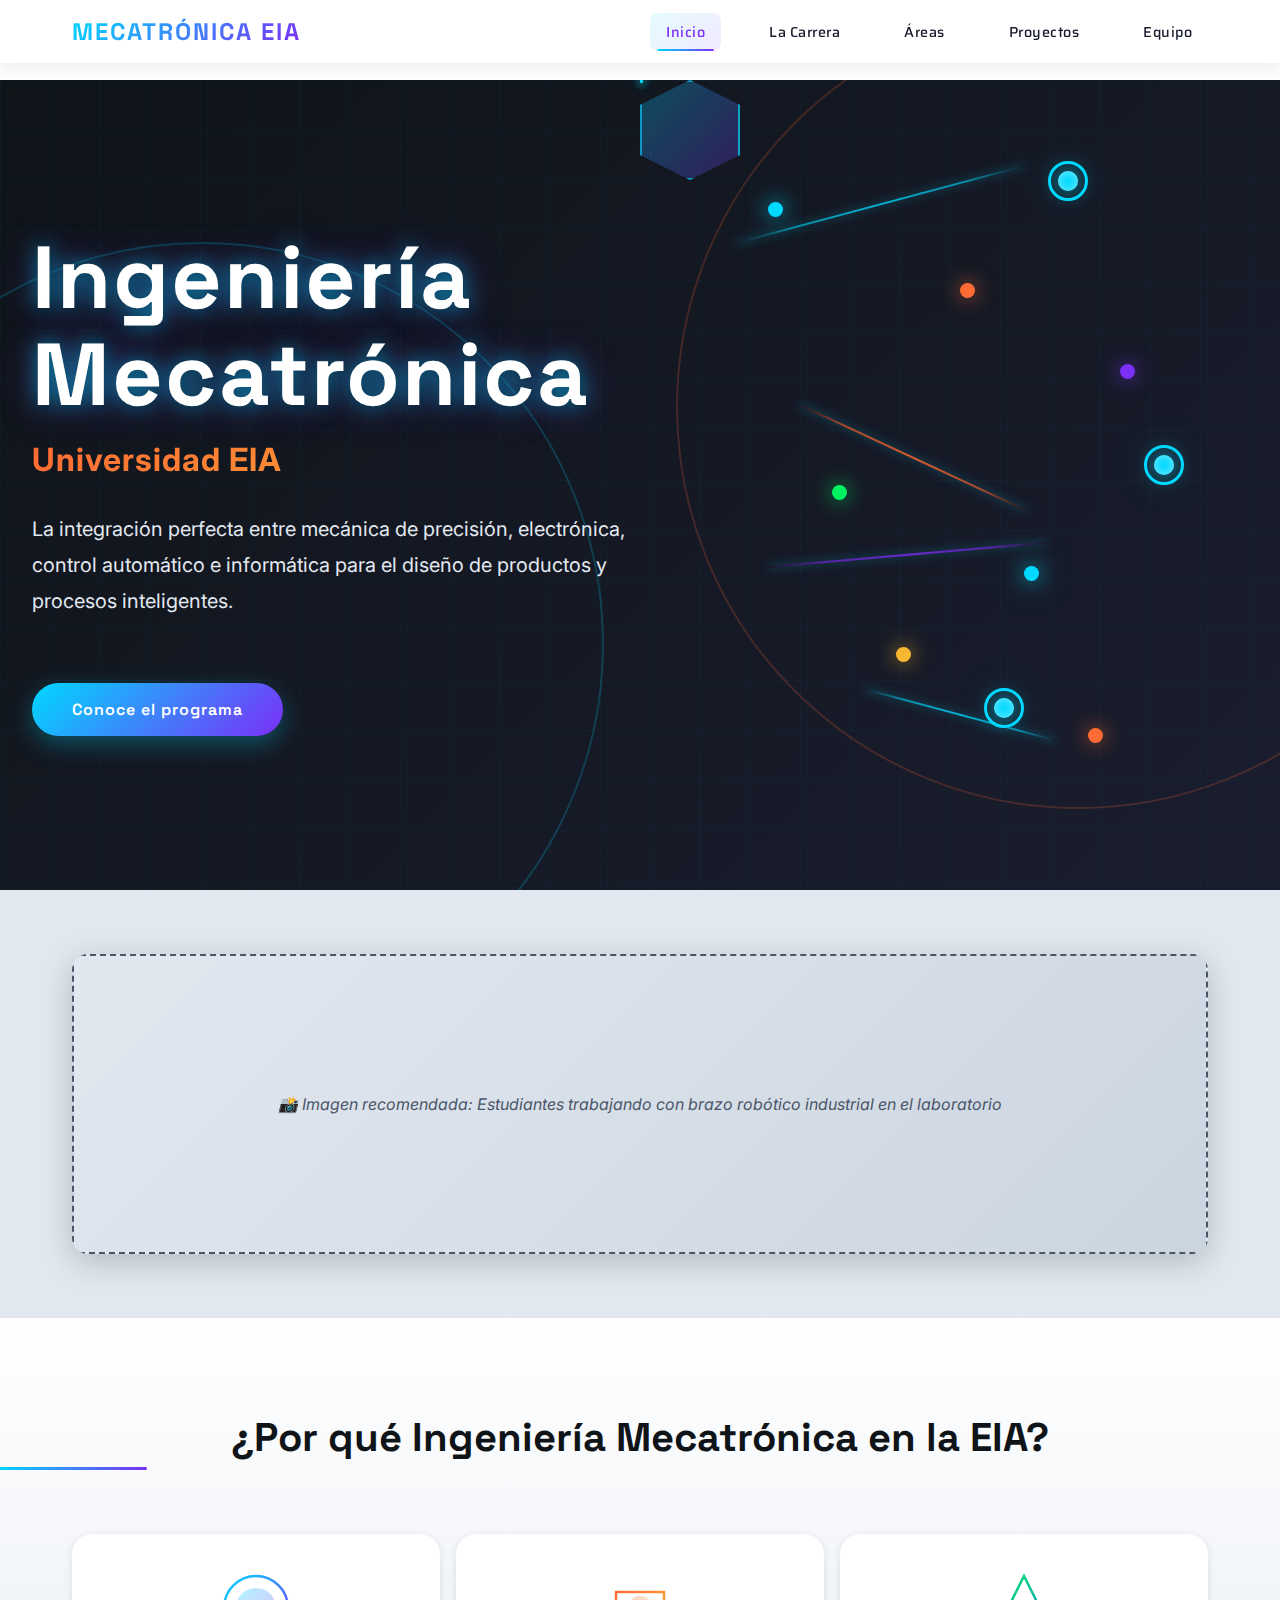
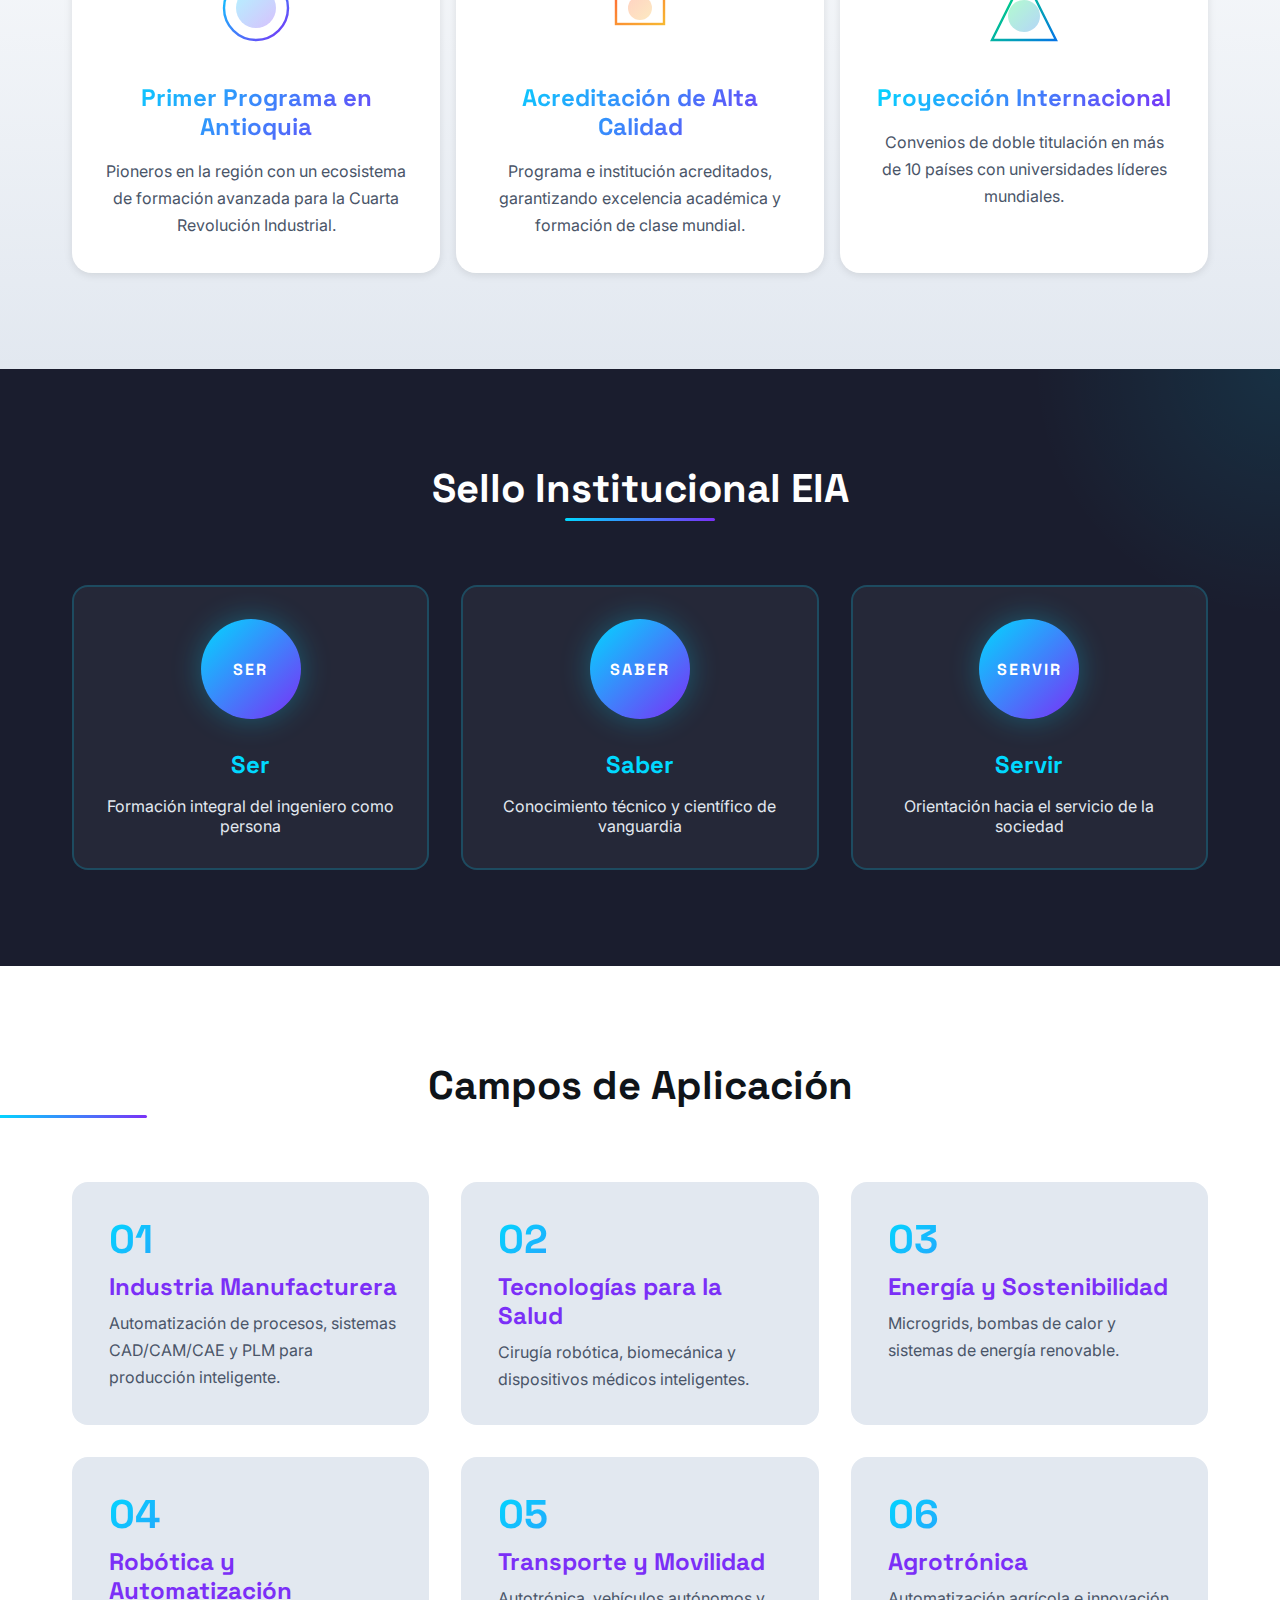
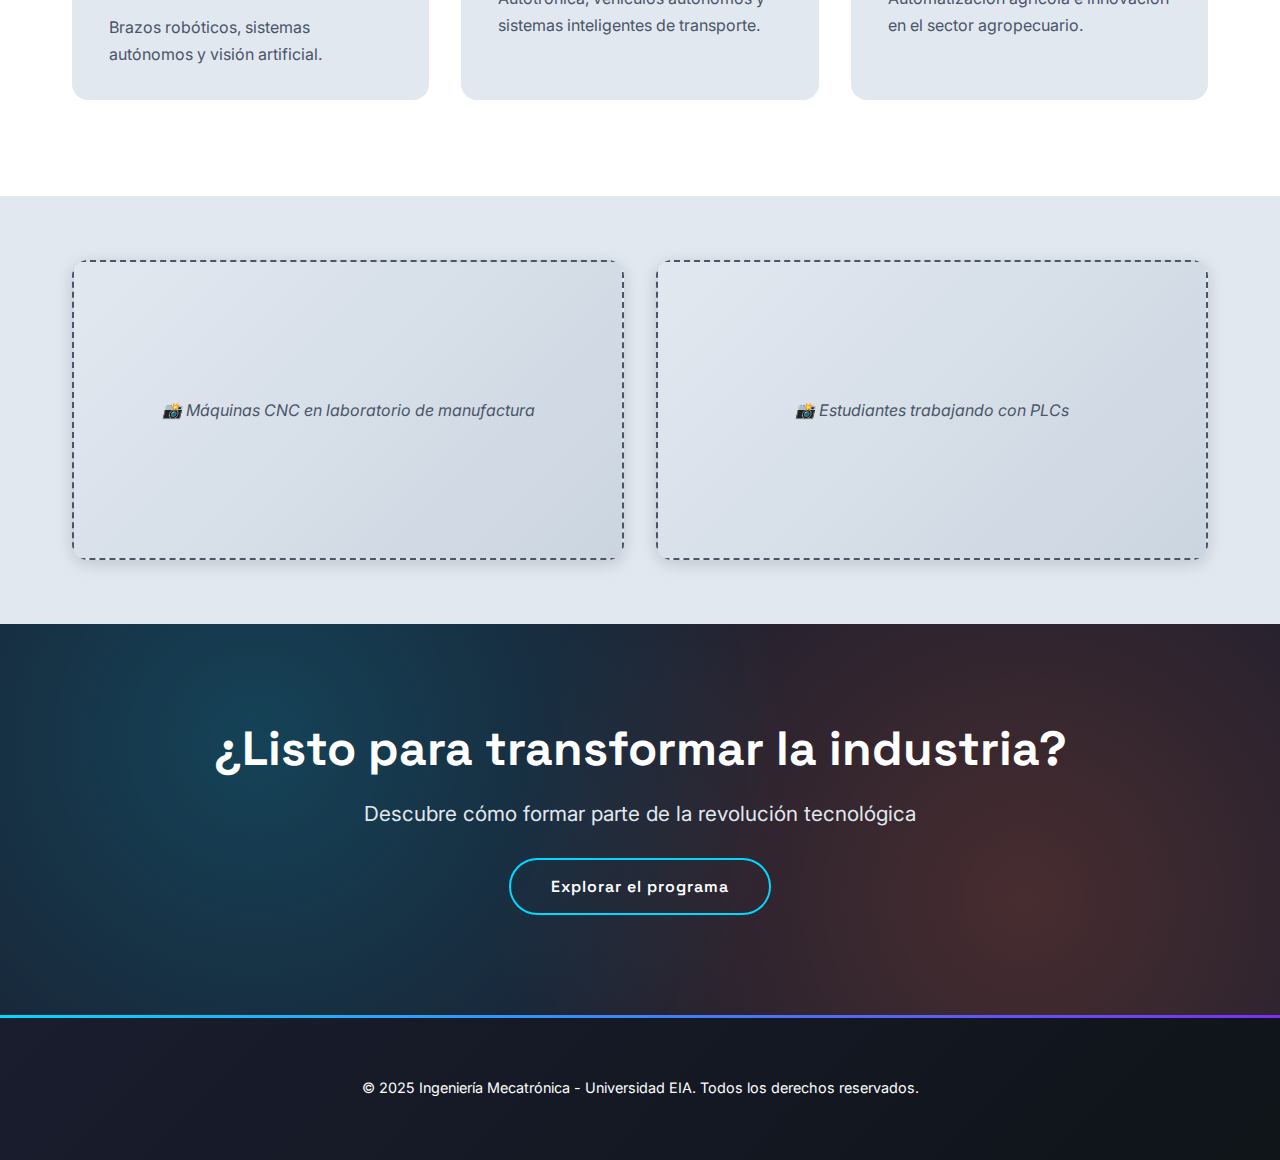
<file: index.html>
<!DOCTYPE html>
<html lang="es">
<head>
    <meta charset="UTF-8">
    <meta name="viewport" content="width=device-width, initial-scale=1.0">
    <title>Ingeniería Mecatrónica EIA | Inicio</title>
    <link rel="stylesheet" href="css/style.css">
    <link rel="preconnect" href="https://fonts.googleapis.com">
    <link rel="preconnect" href="https://fonts.gstatic.com" crossorigin>
    <link href="https://fonts.googleapis.com/css2?family=Space+Grotesk:wght@300;400;500;600;700&family=Inter:wght@300;400;500;600;700&display=swap" rel="stylesheet">
    <style>
        /* Tipografía solo para index.html */
        body {
            font-family: 'Inter', sans-serif;
        }
        
        .hero-title,
        .logo,
        h1, h2, h3, h4, h5, h6,
        .btn-primary,
        .btn-secondary,
        .app-number,
        .pillar-icon {
            font-family: 'Space Grotesk', sans-serif !important;
        }
    </style>
</head>
<body>
    <!-- Navegación -->
    <nav class="navbar">
        <div class="nav-container">
            <div class="logo">MECATRÓNICA EIA</div>
            <ul class="nav-menu">
                <li><a href="index.html" class="active">Inicio</a></li>
                <li><a href="carrera.html">La Carrera</a></li>
                <li><a href="areas.html">Áreas</a></li>
                <li><a href="proyectos.html">Proyectos</a></li>
                <li><a href="integrantes.html">Equipo</a></li>
            </ul>
        </div>
    </nav>

<!-- Hero Section -->
<section class="hero">
    <div class="particles"></div>
    
    <div class="hero-content">
        <h1 class="hero-title">Ingeniería Mecatrónica</h1>
        <p class="hero-subtitle">Universidad EIA</p>
        <p class="hero-description">
            La integración perfecta entre mecánica de precisión, electrónica, 
            control automático e informática para el diseño de productos y procesos inteligentes.
        </p>
        <a href="carrera.html" class="btn-primary">Conoce el programa</a>
    </div>
    
    <div class="hero-visual">
        <div class="circuit-board">
            <!-- Red neuronal de nodos -->
            <div class="neural-network">
                <div class="network-node"></div>
                <div class="network-node"></div>
                <div class="network-node"></div>
                <div class="network-node"></div>
                <div class="network-node"></div>
                <div class="network-node"></div>
                <div class="network-node"></div>
            </div>
            
            <!-- Líneas de conexión -->
            <div class="circuit-line line-1"></div>
            <div class="circuit-line line-2"></div>
            <div class="circuit-line line-3"></div>
            <div class="circuit-line line-4"></div>
            
            <!-- Nodos grandes de circuito -->
            <div class="circuit-node node-1"></div>
            <div class="circuit-node node-2"></div>
            <div class="circuit-node node-3"></div>
            
            <!-- Hexágonos flotantes -->
            <div class="floating-hex"></div>
            <div class="floating-hex"></div>
            <div class="floating-hex"></div>
            
            <!-- Partículas de datos -->
            <div class="data-particle"></div>
            <div class="data-particle"></div>
            <div class="data-particle"></div>
            <div class="data-particle"></div>
            <div class="data-particle"></div>
        </div>
    </div>
</section>

    <!-- Imagen Hero -->
    <section class="hero-image-section">
        <div class="container">
            <div class="hero-image-wrapper">
                <!-- RECOMENDACIÓN: Imagen de laboratorio de robótica con estudiantes trabajando -->
                <div class="image-placeholder">
                    <p>📸 Imagen recomendada: Estudiantes trabajando con brazo robótico industrial en el laboratorio</p>
                </div>
            </div>
        </div>
    </section>

    <!-- ¿Por qué Mecatrónica? -->
    <section class="features">
        <div class="container">
            <h2 class="section-title">¿Por qué Ingeniería Mecatrónica en la EIA?</h2>
            <div class="features-grid">
                <div class="feature-card">
                    <div class="feature-icon">
                        <svg viewBox="0 0 100 100" width="80" height="80">
                            <circle cx="50" cy="50" r="40" fill="none" stroke="url(#gradient1)" stroke-width="3"/>
                            <circle cx="50" cy="50" r="25" fill="url(#gradient1)" opacity="0.3"/>
                            <defs>
                                <linearGradient id="gradient1" x1="0%" y1="0%" x2="100%" y2="100%">
                                    <stop offset="0%" style="stop-color:#00D9FF;stop-opacity:1" />
                                    <stop offset="100%" style="stop-color:#7B2FF7;stop-opacity:1" />
                                </linearGradient>
                            </defs>
                        </svg>
                    </div>
                    <h3>Primer Programa en Antioquia</h3>
                    <p>Pioneros en la región con un ecosistema de formación avanzada para la Cuarta Revolución Industrial.</p>
                </div>
                <div class="feature-card">
                    <div class="feature-icon">
                        <svg viewBox="0 0 100 100" width="80" height="80">
                            <rect x="20" y="30" width="60" height="40" fill="none" stroke="url(#gradient2)" stroke-width="3"/>
                            <circle cx="50" cy="50" r="15" fill="url(#gradient2)" opacity="0.3"/>
                            <defs>
                                <linearGradient id="gradient2" x1="0%" y1="0%" x2="100%" y2="100%">
                                    <stop offset="0%" style="stop-color:#FF6B35;stop-opacity:1" />
                                    <stop offset="100%" style="stop-color:#F7B731;stop-opacity:1" />
                                </linearGradient>
                            </defs>
                        </svg>
                    </div>
                    <h3>Acreditación de Alta Calidad</h3>
                    <p>Programa e institución acreditados, garantizando excelencia académica y formación de clase mundial.</p>
                </div>
                <div class="feature-card">
                    <div class="feature-icon">
                        <svg viewBox="0 0 100 100" width="80" height="80">
                            <polygon points="50,10 90,90 10,90" fill="none" stroke="url(#gradient3)" stroke-width="3"/>
                            <circle cx="50" cy="60" r="20" fill="url(#gradient3)" opacity="0.3"/>
                            <defs>
                                <linearGradient id="gradient3" x1="0%" y1="0%" x2="100%" y2="100%">
                                    <stop offset="0%" style="stop-color:#00F260;stop-opacity:1" />
                                    <stop offset="100%" style="stop-color:#0575E6;stop-opacity:1" />
                                </linearGradient>
                            </defs>
                        </svg>
                    </div>
                    <h3>Proyección Internacional</h3>
                    <p>Convenios de doble titulación en más de 10 países con universidades líderes mundiales.</p>
                </div>
            </div>
        </div>
    </section>

    <!-- Sello EIA -->
    <section class="eia-seal">
        <div class="container">
            <div class="seal-content">
                <h2>Sello Institucional EIA</h2>
                <div class="seal-pillars">
                    <div class="pillar">
                        <div class="pillar-icon">SER</div>
                        <h4>Ser</h4>
                        <p>Formación integral del ingeniero como persona</p>
                    </div>
                    <div class="pillar">
                        <div class="pillar-icon">SABER</div>
                        <h4>Saber</h4>
                        <p>Conocimiento técnico y científico de vanguardia</p>
                    </div>
                    <div class="pillar">
                        <div class="pillar-icon">SERVIR</div>
                        <h4>Servir</h4>
                        <p>Orientación hacia el servicio de la sociedad</p>
                    </div>
                </div>
            </div>
        </div>
    </section>

    <!-- Campos de Aplicación -->
    <section class="applications">
        <div class="container">
            <h2 class="section-title">Campos de Aplicación</h2>
            <div class="app-grid">
                <div class="app-item">
                    <span class="app-number">01</span>
                    <h4>Industria Manufacturera</h4>
                    <p>Automatización de procesos, sistemas CAD/CAM/CAE y PLM para producción inteligente.</p>
                </div>
                <div class="app-item">
                    <span class="app-number">02</span>
                    <h4>Tecnologías para la Salud</h4>
                    <p>Cirugía robótica, biomecánica y dispositivos médicos inteligentes.</p>
                </div>
                <div class="app-item">
                    <span class="app-number">03</span>
                    <h4>Energía y Sostenibilidad</h4>
                    <p>Microgrids, bombas de calor y sistemas de energía renovable.</p>
                </div>
                <div class="app-item">
                    <span class="app-number">04</span>
                    <h4>Robótica y Automatización</h4>
                    <p>Brazos robóticos, sistemas autónomos y visión artificial.</p>
                </div>
                <div class="app-item">
                    <span class="app-number">05</span>
                    <h4>Transporte y Movilidad</h4>
                    <p>Autotrónica, vehículos autónomos y sistemas inteligentes de transporte.</p>
                </div>
                <div class="app-item">
                    <span class="app-number">06</span>
                    <h4>Agrotrónica</h4>
                    <p>Automatización agrícola e innovación en el sector agropecuario.</p>
                </div>
            </div>
        </div>
    </section>

    <!-- Imagen Laboratorios -->
    <section class="image-section">
        <div class="container">
            <div class="image-grid">
                <div class="image-item">
                    <!-- RECOMENDACIÓN: Laboratorio de manufactura con CNC -->
                    <div class="image-placeholder">
                        <p>📸 Máquinas CNC en laboratorio de manufactura</p>
                    </div>
                </div>
                <div class="image-item">
                    <!-- RECOMENDACIÓN: Estudiantes programando PLC -->
                    <div class="image-placeholder">
                        <p>📸 Estudiantes trabajando con PLCs</p>
                    </div>
                </div>
            </div>
        </div>
    </section>

    <!-- Call to Action -->
    <section class="cta">
        <div class="cta-background"></div>
        <div class="container">
            <h2>¿Listo para transformar la industria?</h2>
            <p>Descubre cómo formar parte de la revolución tecnológica</p>
            <a href="carrera.html" class="btn-secondary">Explorar el programa</a>
        </div>
    </section>

    <!-- Footer -->
    <footer class="footer">
        <div class="container">
            <p>&copy; 2025 Ingeniería Mecatrónica - Universidad EIA. Todos los derechos reservados.</p>
        </div>
    </footer>

    <script src="js/main.js"></script>
</body>
</html>
</file>
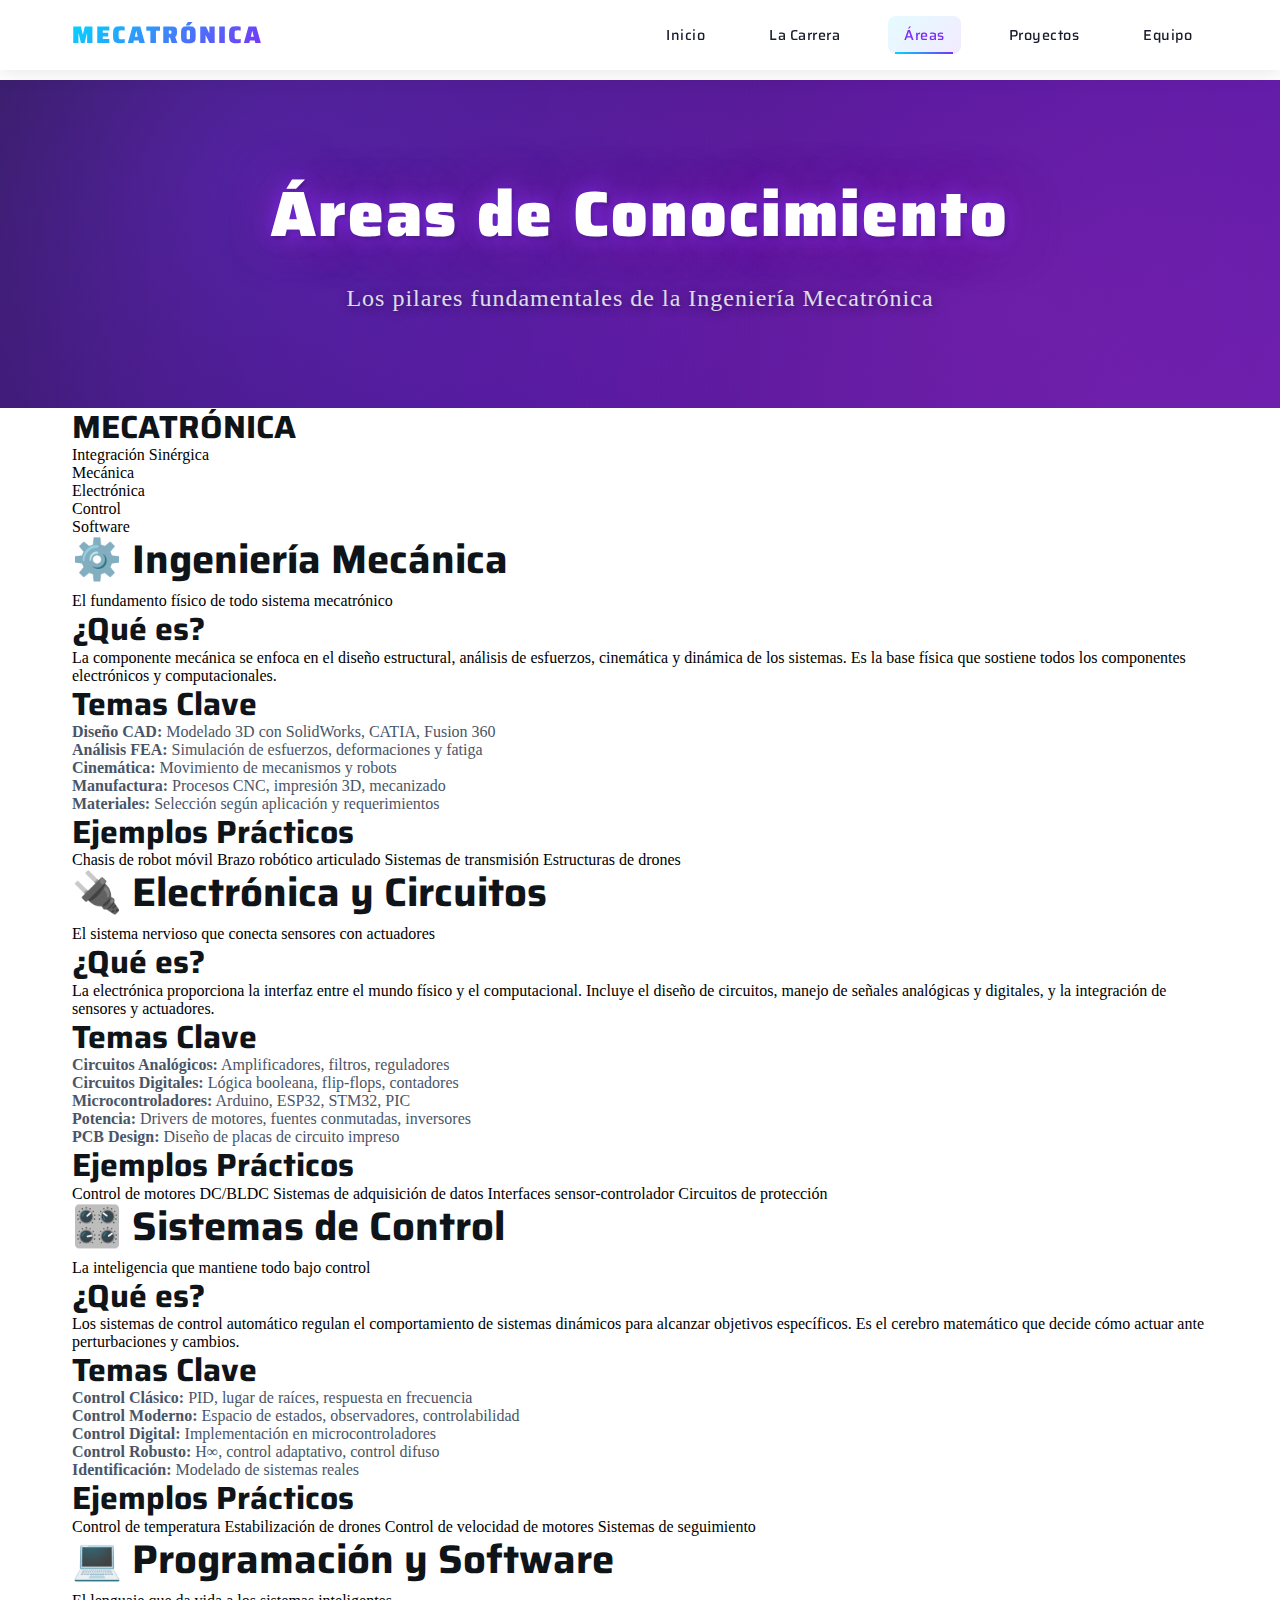
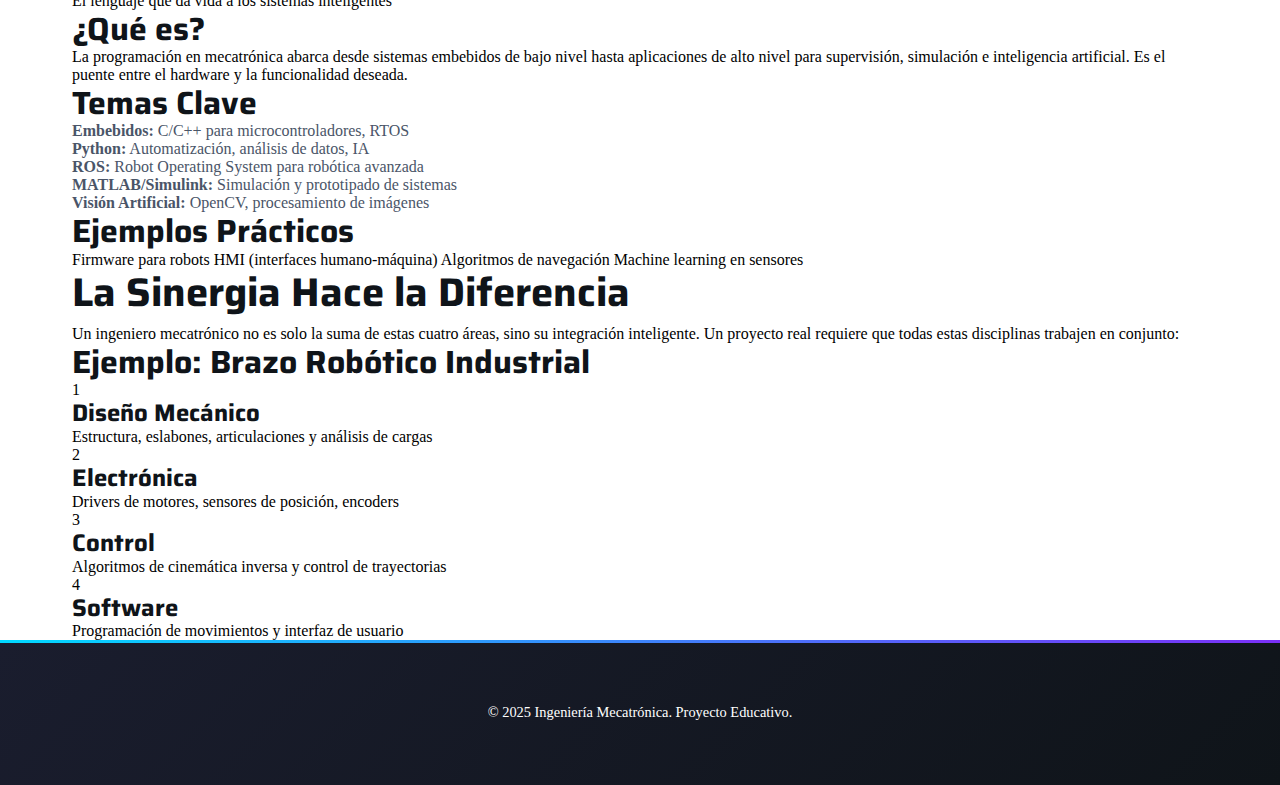
<file: areas.html>
<!DOCTYPE html>
<html lang="es">
<head>
    <meta charset="UTF-8">
    <meta name="viewport" content="width=device-width, initial-scale=1.0">
    <title>Áreas de Conocimiento | Ingeniería Mecatrónica</title>
    <link rel="stylesheet" href="css/style.css">
</head>
<body>
    <!-- Navegación -->
    <nav class="navbar">
        <div class="nav-container">
            <div class="logo">MECATRÓNICA</div>
            <ul class="nav-menu">
                <li><a href="index.html">Inicio</a></li>
                <li><a href="carrera.html">La Carrera</a></li>
                <li><a href="areas.html" class="active">Áreas</a></li>
                <li><a href="proyectos.html">Proyectos</a></li>
                <li><a href="integrantes.html">Equipo</a></li>
            </ul>
        </div>
    </nav>

    <!-- Header de página -->
    <section class="page-header">
        <div class="container">
            <h1>Áreas de Conocimiento</h1>
            <p>Los pilares fundamentales de la Ingeniería Mecatrónica</p>
        </div>
    </section>

    <!-- Diagrama de Integración -->
    <section class="integration-section">
        <div class="container">
            <div class="integration-diagram">
                <div class="integration-center">
                    <h3>MECATRÓNICA</h3>
                    <p>Integración Sinérgica</p>
                </div>
                <div class="integration-area area-1">Mecánica</div>
                <div class="integration-area area-2">Electrónica</div>
                <div class="integration-area area-3">Control</div>
                <div class="integration-area area-4">Software</div>
            </div>
        </div>
    </section>

    <!-- Áreas Detalladas -->
    <section class="areas-section">
        <div class="container">
            
            <!-- Área 1: Mecánica -->
            <div class="area-detail">
                <div class="area-header orange">
                    <h2>⚙️ Ingeniería Mecánica</h2>
                    <p class="area-tagline">El fundamento físico de todo sistema mecatrónico</p>
                </div>
                <div class="area-content">
                    <div class="area-description">
                        <h3>¿Qué es?</h3>
                        <p>
                            La componente mecánica se enfoca en el diseño estructural, análisis de esfuerzos, 
                            cinemática y dinámica de los sistemas. Es la base física que sostiene todos los 
                            componentes electrónicos y computacionales.
                        </p>
                    </div>
                    <div class="area-topics">
                        <h3>Temas Clave</h3>
                        <ul>
                            <li><strong>Diseño CAD:</strong> Modelado 3D con SolidWorks, CATIA, Fusion 360</li>
                            <li><strong>Análisis FEA:</strong> Simulación de esfuerzos, deformaciones y fatiga</li>
                            <li><strong>Cinemática:</strong> Movimiento de mecanismos y robots</li>
                            <li><strong>Manufactura:</strong> Procesos CNC, impresión 3D, mecanizado</li>
                            <li><strong>Materiales:</strong> Selección según aplicación y requerimientos</li>
                        </ul>
                    </div>
                    <div class="area-examples">
                        <h3>Ejemplos Prácticos</h3>
                        <div class="example-tags">
                            <span>Chasis de robot móvil</span>
                            <span>Brazo robótico articulado</span>
                            <span>Sistemas de transmisión</span>
                            <span>Estructuras de drones</span>
                        </div>
                    </div>
                </div>
            </div>

            <!-- Área 2: Electrónica -->
            <div class="area-detail">
                <div class="area-header blue">
                    <h2>🔌 Electrónica y Circuitos</h2>
                    <p class="area-tagline">El sistema nervioso que conecta sensores con actuadores</p>
                </div>
                <div class="area-content">
                    <div class="area-description">
                        <h3>¿Qué es?</h3>
                        <p>
                            La electrónica proporciona la interfaz entre el mundo físico y el computacional. 
                            Incluye el diseño de circuitos, manejo de señales analógicas y digitales, y la 
                            integración de sensores y actuadores.
                        </p>
                    </div>
                    <div class="area-topics">
                        <h3>Temas Clave</h3>
                        <ul>
                            <li><strong>Circuitos Analógicos:</strong> Amplificadores, filtros, reguladores</li>
                            <li><strong>Circuitos Digitales:</strong> Lógica booleana, flip-flops, contadores</li>
                            <li><strong>Microcontroladores:</strong> Arduino, ESP32, STM32, PIC</li>
                            <li><strong>Potencia:</strong> Drivers de motores, fuentes conmutadas, inversores</li>
                            <li><strong>PCB Design:</strong> Diseño de placas de circuito impreso</li>
                        </ul>
                    </div>
                    <div class="area-examples">
                        <h3>Ejemplos Prácticos</h3>
                        <div class="example-tags">
                            <span>Control de motores DC/BLDC</span>
                            <span>Sistemas de adquisición de datos</span>
                            <span>Interfaces sensor-controlador</span>
                            <span>Circuitos de protección</span>
                        </div>
                    </div>
                </div>
            </div>

            <!-- Área 3: Control -->
            <div class="area-detail">
                <div class="area-header gray">
                    <h2>🎛️ Sistemas de Control</h2>
                    <p class="area-tagline">La inteligencia que mantiene todo bajo control</p>
                </div>
                <div class="area-content">
                    <div class="area-description">
                        <h3>¿Qué es?</h3>
                        <p>
                            Los sistemas de control automático regulan el comportamiento de sistemas dinámicos 
                            para alcanzar objetivos específicos. Es el cerebro matemático que decide cómo 
                            actuar ante perturbaciones y cambios.
                        </p>
                    </div>
                    <div class="area-topics">
                        <h3>Temas Clave</h3>
                        <ul>
                            <li><strong>Control Clásico:</strong> PID, lugar de raíces, respuesta en frecuencia</li>
                            <li><strong>Control Moderno:</strong> Espacio de estados, observadores, controlabilidad</li>
                            <li><strong>Control Digital:</strong> Implementación en microcontroladores</li>
                            <li><strong>Control Robusto:</strong> H∞, control adaptativo, control difuso</li>
                            <li><strong>Identificación:</strong> Modelado de sistemas reales</li>
                        </ul>
                    </div>
                    <div class="area-examples">
                        <h3>Ejemplos Prácticos</h3>
                        <div class="example-tags">
                            <span>Control de temperatura</span>
                            <span>Estabilización de drones</span>
                            <span>Control de velocidad de motores</span>
                            <span>Sistemas de seguimiento</span>
                        </div>
                    </div>
                </div>
            </div>

            <!-- Área 4: Software -->
            <div class="area-detail">
                <div class="area-header orange">
                    <h2>💻 Programación y Software</h2>
                    <p class="area-tagline">El lenguaje que da vida a los sistemas inteligentes</p>
                </div>
                <div class="area-content">
                    <div class="area-description">
                        <h3>¿Qué es?</h3>
                        <p>
                            La programación en mecatrónica abarca desde sistemas embebidos de bajo nivel hasta 
                            aplicaciones de alto nivel para supervisión, simulación e inteligencia artificial. 
                            Es el puente entre el hardware y la funcionalidad deseada.
                        </p>
                    </div>
                    <div class="area-topics">
                        <h3>Temas Clave</h3>
                        <ul>
                            <li><strong>Embebidos:</strong> C/C++ para microcontroladores, RTOS</li>
                            <li><strong>Python:</strong> Automatización, análisis de datos, IA</li>
                            <li><strong>ROS:</strong> Robot Operating System para robótica avanzada</li>
                            <li><strong>MATLAB/Simulink:</strong> Simulación y prototipado de sistemas</li>
                            <li><strong>Visión Artificial:</strong> OpenCV, procesamiento de imágenes</li>
                        </ul>
                    </div>
                    <div class="area-examples">
                        <h3>Ejemplos Prácticos</h3>
                        <div class="example-tags">
                            <span>Firmware para robots</span>
                            <span>HMI (interfaces humano-máquina)</span>
                            <span>Algoritmos de navegación</span>
                            <span>Machine learning en sensores</span>
                        </div>
                    </div>
                </div>
            </div>

        </div>
    </section>

    <!-- Sección de Integración -->
    <section class="synergy-section">
        <div class="container">
            <h2>La Sinergia Hace la Diferencia</h2>
            <p class="synergy-description">
                Un ingeniero mecatrónico no es solo la suma de estas cuatro áreas, sino su integración 
                inteligente. Un proyecto real requiere que todas estas disciplinas trabajen en conjunto:
            </p>
            <div class="synergy-example">
                <h3>Ejemplo: Brazo Robótico Industrial</h3>
                <div class="synergy-steps">
                    <div class="step">
                        <span class="step-number">1</span>
                        <h4>Diseño Mecánico</h4>
                        <p>Estructura, eslabones, articulaciones y análisis de cargas</p>
                    </div>
                    <div class="step">
                        <span class="step-number">2</span>
                        <h4>Electrónica</h4>
                        <p>Drivers de motores, sensores de posición, encoders</p>
                    </div>
                    <div class="step">
                        <span class="step-number">3</span>
                        <h4>Control</h4>
                        <p>Algoritmos de cinemática inversa y control de trayectorias</p>
                    </div>
                    <div class="step">
                        <span class="step-number">4</span>
                        <h4>Software</h4>
                        <p>Programación de movimientos y interfaz de usuario</p>
                    </div>
                </div>
            </div>
        </div>
    </section>

    <!-- Footer -->
    <footer class="footer">
        <div class="container">
            <p>&copy; 2025 Ingeniería Mecatrónica. Proyecto Educativo.</p>
        </div>
    </footer>
</body>
</html>
</file>
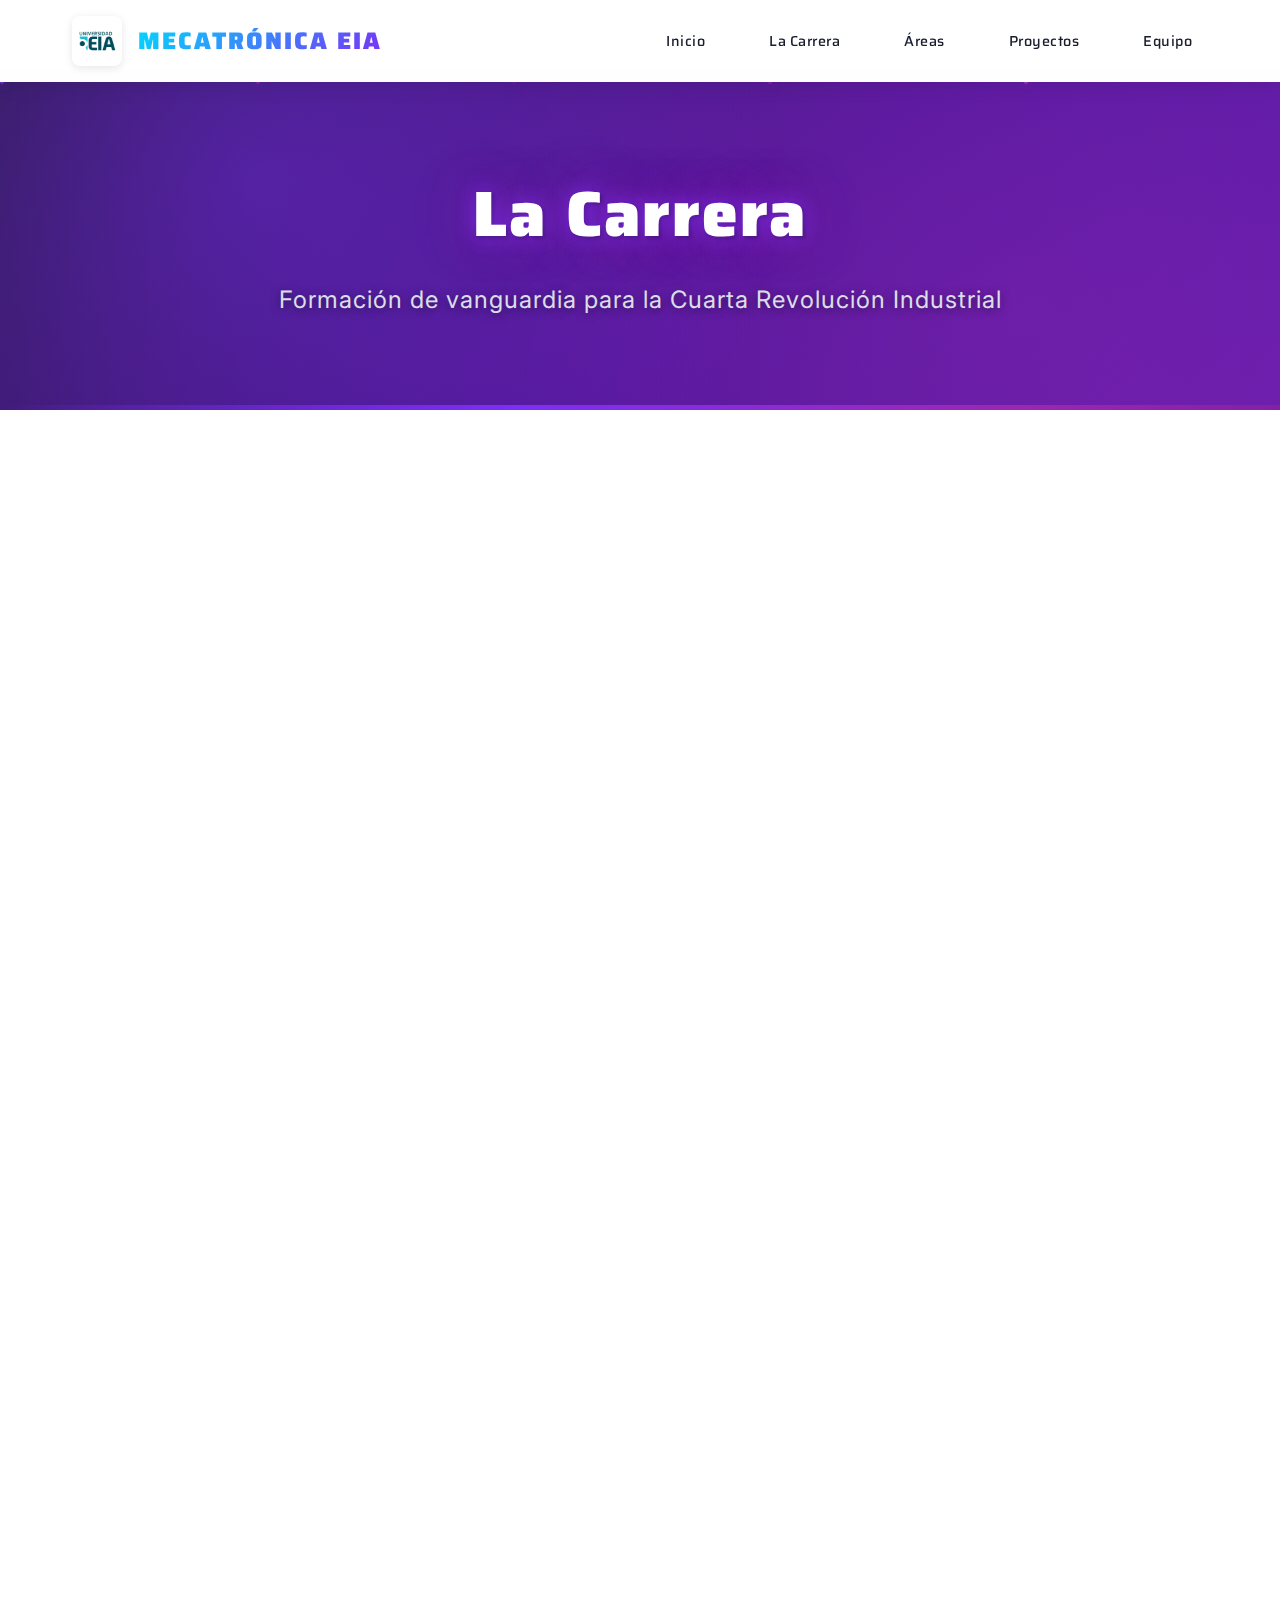
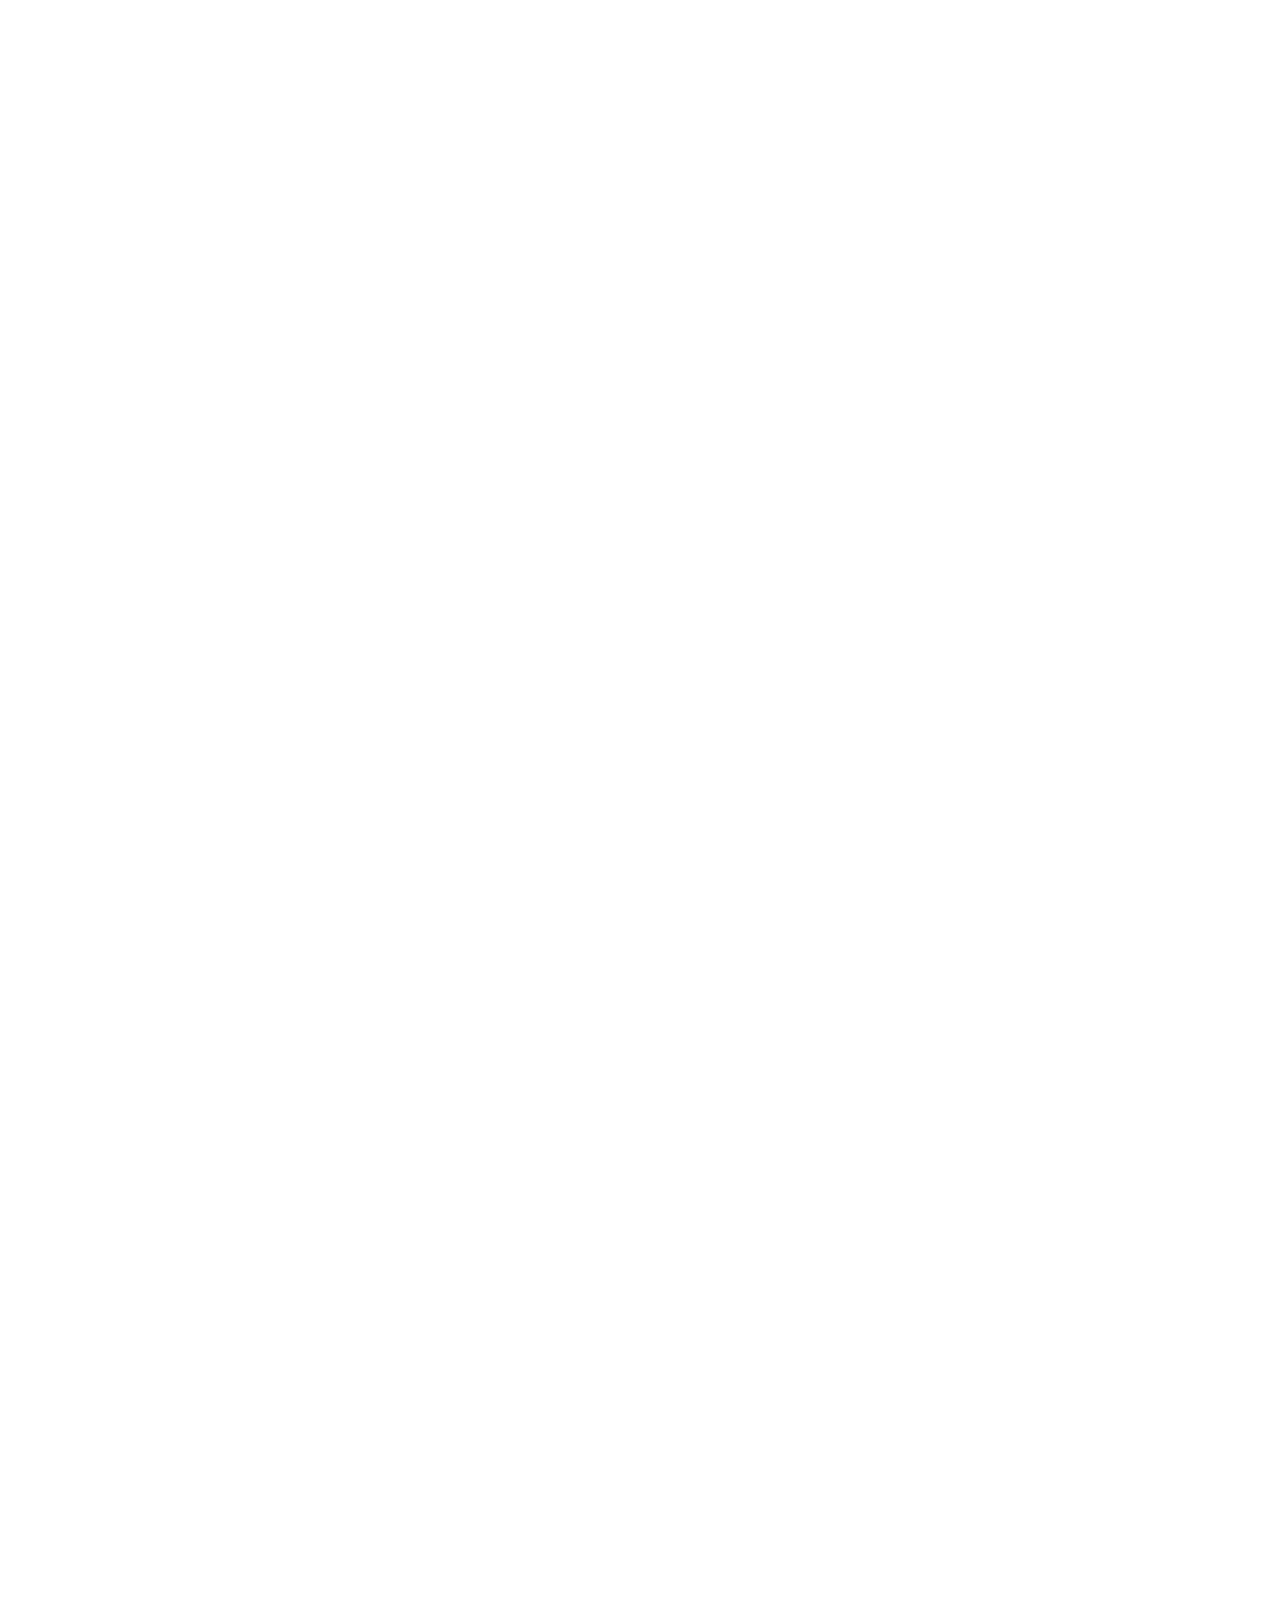
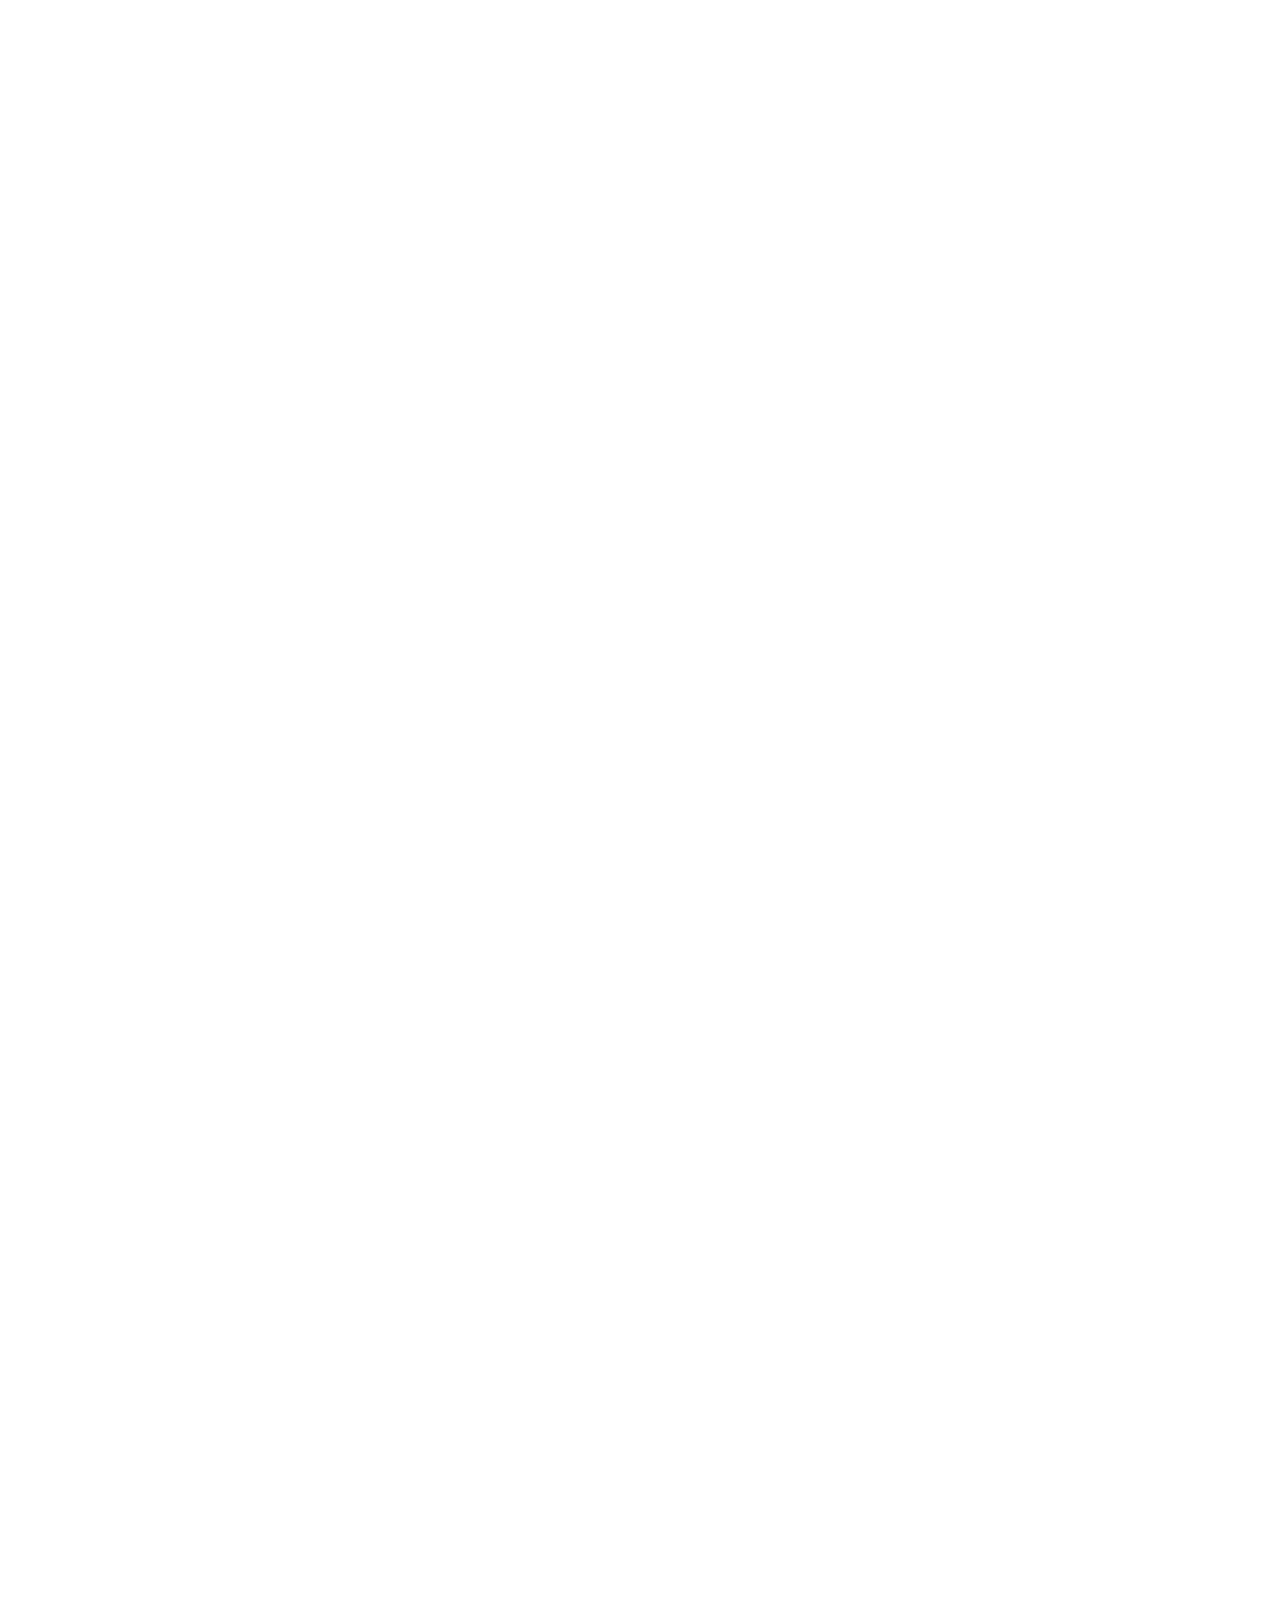
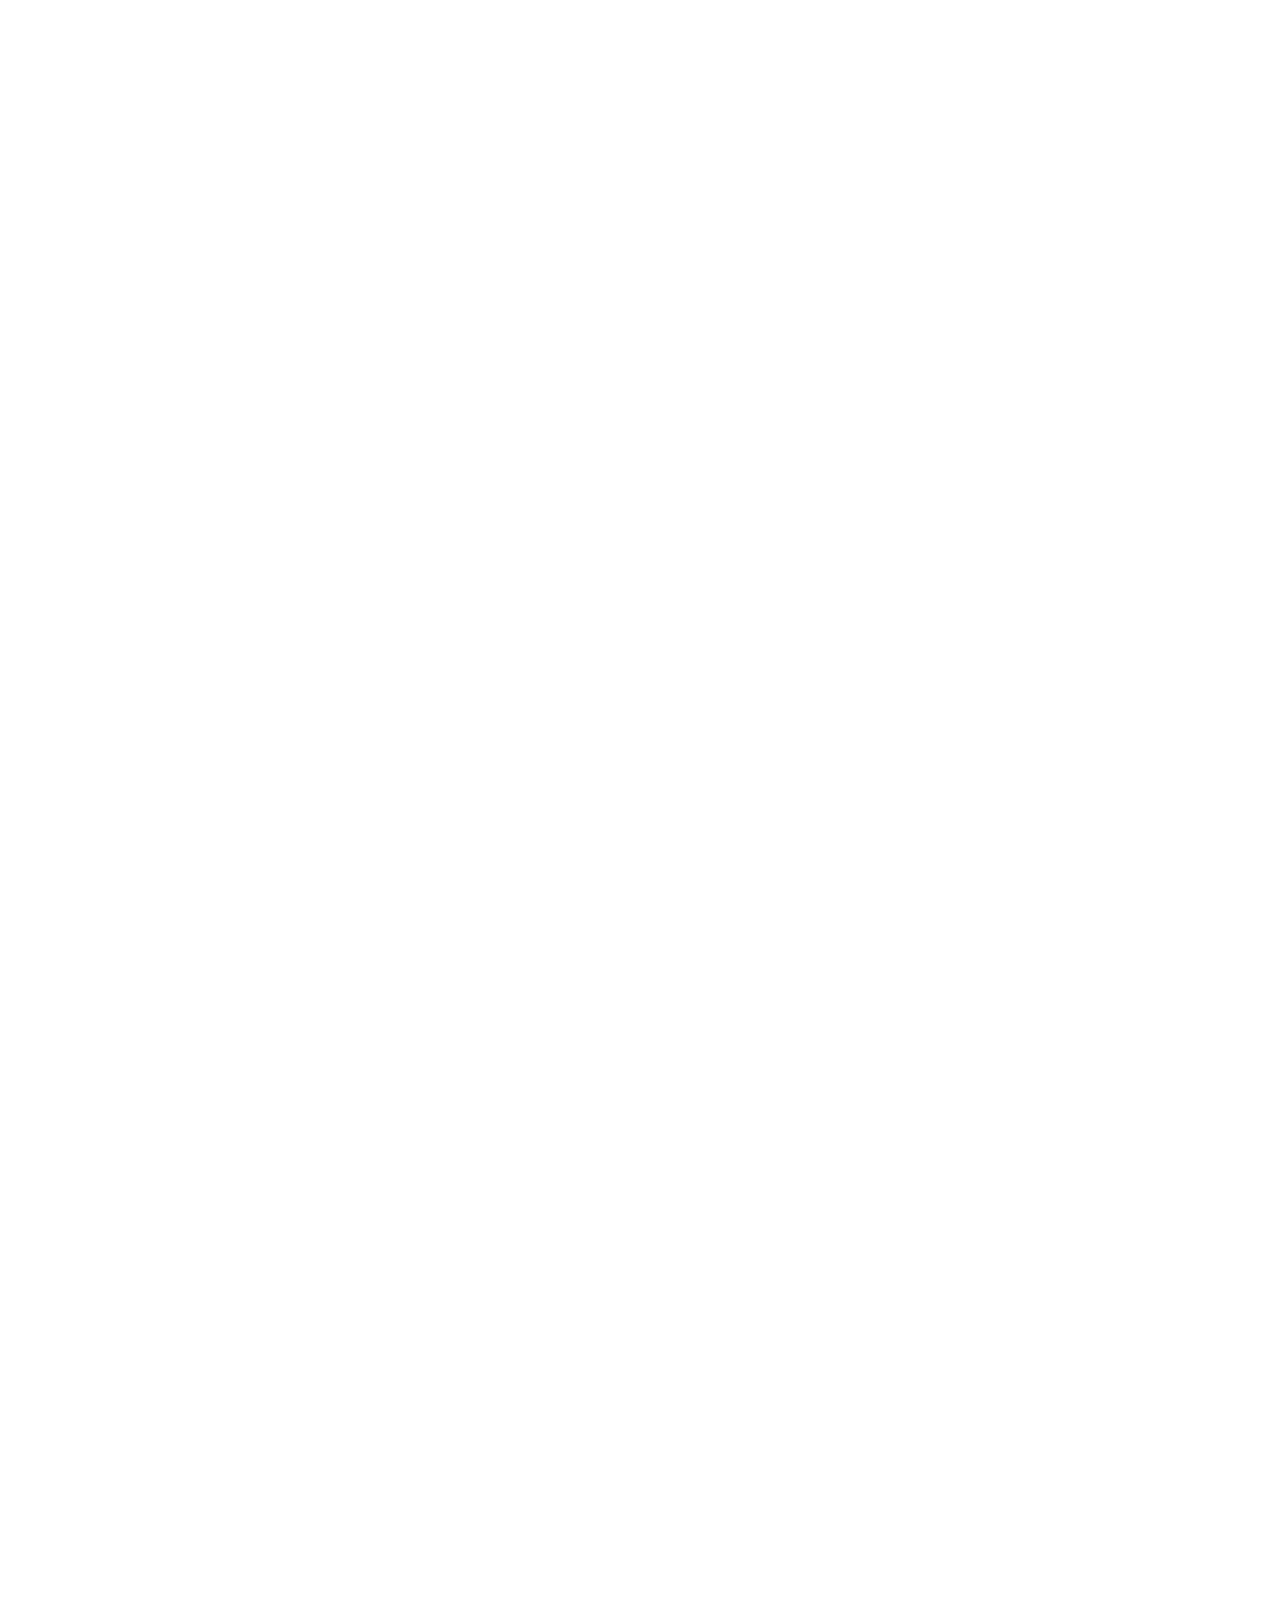
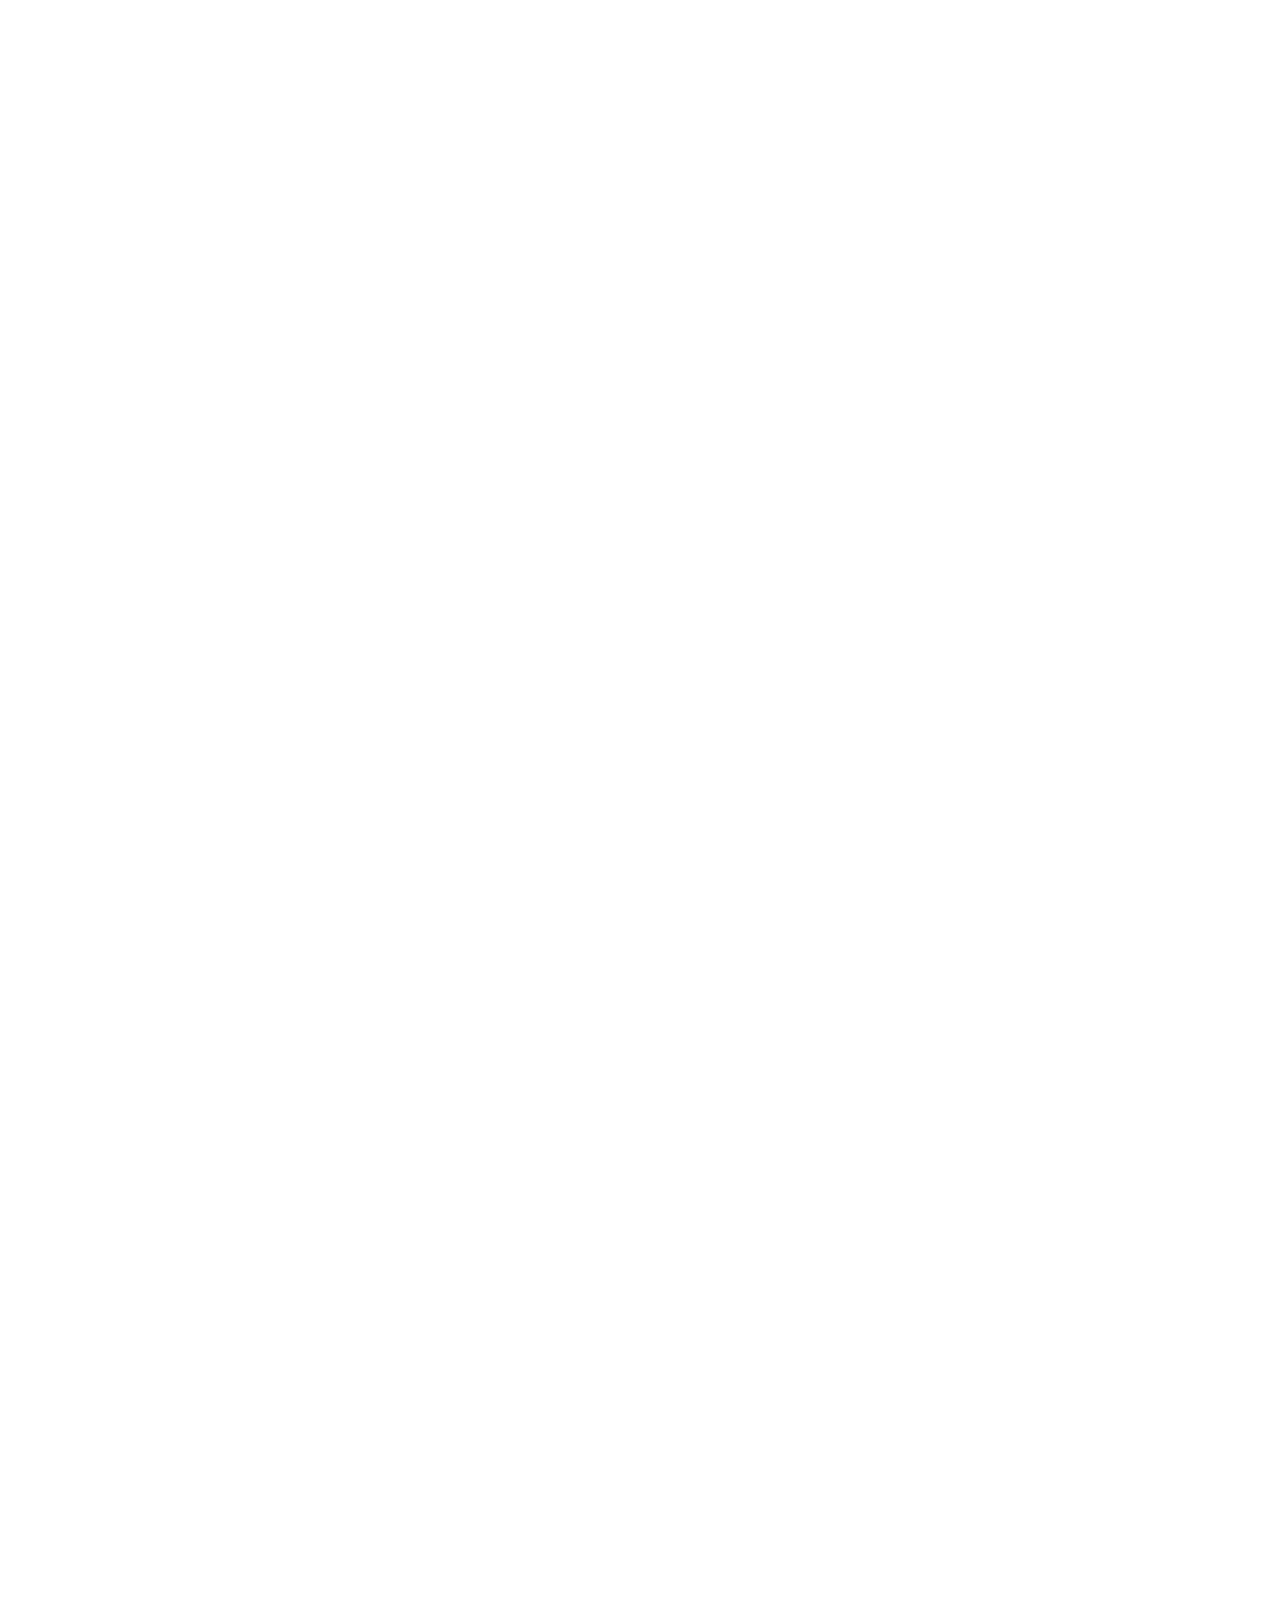
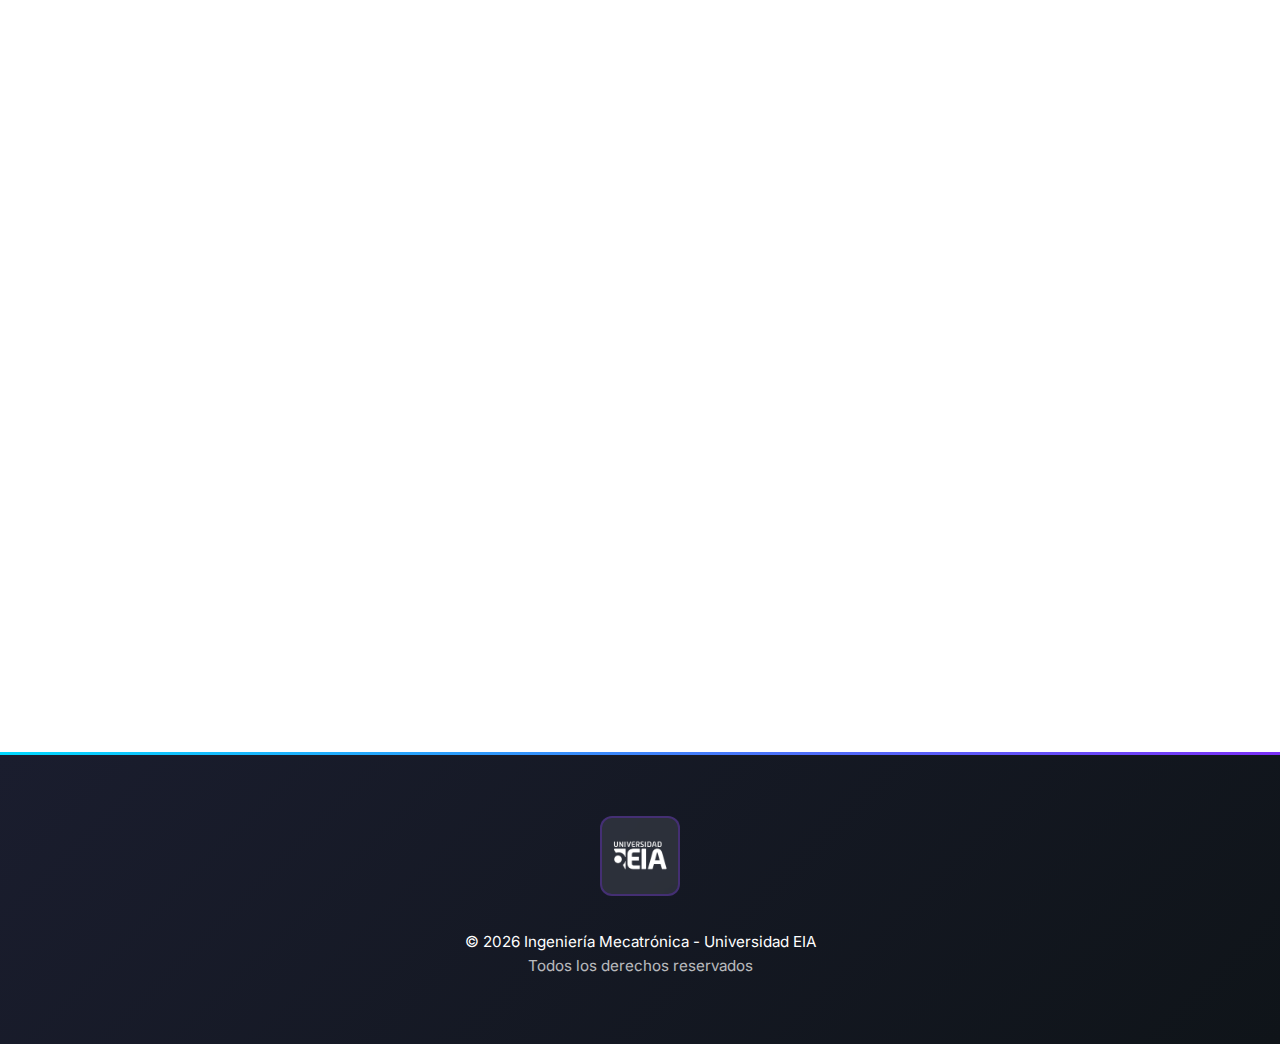
<file: carrera.html>
<!DOCTYPE html>
<html lang="es">
<head>
    <meta charset="UTF-8">
    <meta name="viewport" content="width=device-width, initial-scale=1.0">
    <title>La Carrera | Ingeniería Mecatrónica EIA</title>
    <link rel="stylesheet" href="css/style.css">
    <link rel="preconnect" href="https://fonts.googleapis.com">
    <link rel="preconnect" href="https://fonts.gstatic.com" crossorigin>
    <link href="https://fonts.googleapis.com/css2?family=Saira:wght@300;400;500;600;700;800;900&family=Inter:wght@300;400;500;600;700&display=swap" rel="stylesheet">
    <style>
        /* Tipografía Saira */
        body {
            font-family: 'Inter', sans-serif;
        }
        
        .hero-title,
        .logo,
        h1, h2, h3, h4, h5, h6,
        .btn-primary,
        .btn-secondary,
        .app-number,
        .pillar-icon,
        .nav-menu a {
            font-family: 'Saira', sans-serif !important;
        }
    </style>
</head>
<body>
<!-- Navegación -->
<nav class="navbar">
    <div class="nav-container">
        <div class="logo-section">
            <div class="logo-image">
                <!-- ESPACIO PARA LOGO EIA -->
                <img src="images/logo-eia.png" alt="Logo EIA" class="logo-img">
            </div>
            <div class="logo">MECATRÓNICA EIA</div>
        </div>
        <ul class="nav-menu">
            <li><a href="index.html">Inicio</a></li>
            <li><a href="carrera.html">La Carrera</a></li>
            <li><a href="areas.html">Áreas</a></li>
            <li><a href="proyectos.html">Proyectos</a></li>
            <li><a href="integrantes.html">Equipo</a></li>
        </ul>
    </div>
</nav>

<!-- Header de página -->
<section class="page-header">
    <!-- Partículas animadas -->
    <div class="page-header-particles">
        <div class="page-header-particle"></div>
        <div class="page-header-particle"></div>
        <div class="page-header-particle"></div>
        <div class="page-header-particle"></div>
        <div class="page-header-particle"></div>
    </div>
    
    <!-- SVG de circuito decorativo -->
    <svg class="page-header-circuit" viewBox="0 0 500 300" xmlns="http://www.w3.org/2000/svg">
        <path class="circuit-path" d="M 50 150 L 150 150 L 150 100 L 250 100 L 250 200 L 350 200 L 350 150 L 450 150"/>
        <circle cx="150" cy="150" r="5" fill="#00D9FF" opacity="0.6"/>
        <circle cx="250" cy="100" r="5" fill="#FF6B35" opacity="0.6"/>
        <circle cx="350" cy="200" r="5" fill="#7B2FF7" opacity="0.6"/>
    </svg>
    
    <!-- Línea decorativa inferior -->
    <div class="page-header-line"></div>
    
    <div class="container">
        <h1>La Carrera</h1>
        <p>Formación de vanguardia para la Cuarta Revolución Industrial</p>
    </div>
</section>

    <!-- Contenido Principal -->
    <section class="content-section">
        <div class="container">

            <!-- Sobre la Carrera -->
            <div class="content-block fade-in">
                <h2>¿Qué es la Ingeniería Mecatrónica?</h2>
                <p>
                    La <strong>Ingeniería Mecatrónica</strong> se define como una disciplina que integra de manera 
                    sinérgica la <strong>mecánica de precisión, la electrónica, la ingeniería de control y la informática</strong> 
                    para el diseño de productos y procesos inteligentes.
                </p>
                <p>
                    Es considerada <strong>la evolución de la ingeniería</strong> debido a su versatilidad, permitiendo 
                    crear maquinaria compleja y autónoma que reemplaza la mano de obra en situaciones de riesgo e 
                    impacta positivamente el desarrollo tecnológico.
                </p>
            </div>

            <!-- Imagen Ilustrativa -->
            <div class="content-image fade-in">
                <!-- RECOMENDACIÓN: Diagrama de integración mecatrónica o estudiantes en laboratorio -->
                <div class="image-placeholder large">
                    <p>📸 Diagrama conceptual de la integración mecatrónica o foto panorámica del campus EIA</p>
                </div>
            </div>

            <!-- Historia y Visión -->
            <div class="content-block fade-in">
                <h2>Historia y Visión del Programa</h2>
                <div class="history-grid">
                    <div class="history-card">
                        <h3>Pioneros en la Región</h3>
                        <p>
                            El programa de la <strong>Universidad EIA fue el primero de su tipo en la región antioqueña</strong>, 
                            consolidándose como un ecosistema de formación avanzada para la Cuarta Revolución Industrial.
                        </p>
                    </div>
                    <div class="history-card">
                        <h3>Sello Institucional</h3>
                        <p>
                            La visión del programa se enmarca en el sello institucional <strong>"Ser, Saber y Servir"</strong>, 
                            orientando el conocimiento técnico hacia el servicio de la sociedad y el respeto por el medio ambiente.
                        </p>
                    </div>
                </div>
            </div>

            <!-- Formación Académica -->
            <div class="content-block fade-in">
                <h2>Formación Académica</h2>
                <p>
                    En este programa aprenderás sobre el <strong>diseño, puesta en marcha y mantenimiento de sistemas inteligentes</strong>, 
                    utilizando herramientas de vanguardia como <strong>CAD/CAM/CAE y sistemas PLM</strong> para la automatización 
                    y flexibilización de la producción.
                </p>

                <div class="academic-features">
                    <div class="academic-card">
                        <div class="academic-icon">
                            <div class="icon-circle"></div>
                        </div>
                        <h3>Proyectos Integradores</h3>
                        <p>
                            Son clave en la formación ya que utilizan una <strong>metodología de aprendizaje activo</strong>. 
                            Un ejemplo es "Proyecto de Ingeniería III", donde se aplican herramientas para la identificación 
                            de problemas, diseño conceptual y detallado, y creación de planes de implementación.
                        </p>
                    </div>

                    <div class="academic-card">
                        <div class="academic-icon">
                            <div class="icon-circle"></div>
                        </div>
                        <h3>Los MINORS</h3>
                        <p>
                            Son sistemas estructurados de asignaturas (generalmente entre 9 y 12 créditos) que permiten 
                            <strong>complementar o profundizar el aprendizaje</strong> en áreas específicas como:
                        </p>
                        <ul>
                            <li>Automatización</li>
                            <li>Control</li>
                            <li>IA y Analítica</li>
                            <li>Ciberseguridad</li>
                        </ul>
                        <p>
                            Al aprobar todas las materias del MINOR, el estudiante recibe un <strong>certificado 
                            académico complementario</strong>.
                        </p>
                    </div>

                    <div class="academic-card">
                        <div class="academic-icon">
                            <div class="icon-circle"></div>
                        </div>
                        <h3>Doble Titulación vs. Pasantía</h3>
                        <p>
                            <strong>Doble Titulación:</strong> Permite obtener dos títulos (el de la EIA y el de una 
                            universidad socia) y requiere un promedio mínimo de <strong>3.8</strong>.
                        </p>
                        <p>
                            <strong>Pasantía (SPE):</strong> Vinculación con una empresa o centro de investigación para 
                            fortalecer competencias profesionales. Requiere un promedio de <strong>3.5</strong>.
                        </p>
                    </div>
                </div>
            </div>

            <!-- Imagen Académica -->
            <div class="content-image fade-in">
                <!-- RECOMENDACIÓN: Estudiantes en clase o presentando proyecto -->
                <div class="image-placeholder large">
                    <p>📸 Estudiantes presentando proyecto integrador o en sesión de diseño CAD</p>
                </div>
            </div>

            <!-- Infraestructura y Laboratorios -->
            <div class="content-block fade-in">
                <h2>Infraestructura y Laboratorios</h2>
                <p>
                    El programa cuenta con <strong>laboratorios especializados diseñados como centros de innovación</strong>:
                </p>

                <div class="labs-grid">
                    <div class="lab-card">
                        <div class="lab-number">01</div>
                        <h4>Robótica y Automatización</h4>
                        <p>Con brazos robóticos industriales, PLCs y visión artificial.</p>
                    </div>
                    <div class="lab-card">
                        <div class="lab-number">02</div>
                        <h4>Manufactura Avanzada</h4>
                        <p>Equipados con máquinas CNC y sistemas de prototipado rápido para aplicaciones CAD/CAM.</p>
                    </div>
                    <div class="lab-card">
                        <div class="lab-number">03</div>
                        <h4>Electrónica y Sistemas Embebidos</h4>
                        <p>Para el desarrollo de hardware mediante microcontroladores y FPGAs.</p>
                    </div>
                    <div class="lab-card">
                        <div class="lab-number">04</div>
                        <h4>Ciencias de la Vida</h4>
                        <p>Espacios para el estudio de la biomecánica y el movimiento humano.</p>
                    </div>
                </div>
            </div>

            <!-- Galería de Laboratorios -->
            <div class="lab-gallery fade-in">
                <div class="gallery-item">
                    <!-- RECOMENDACIÓN: Brazo robótico en acción -->
                    <div class="image-placeholder">
                        <p>📸 Brazo robótico industrial</p>
                    </div>
                </div>
                <div class="gallery-item">
                    <!-- RECOMENDACIÓN: Máquina CNC -->
                    <div class="image-placeholder">
                        <p>📸 Máquina CNC en operación</p>
                    </div>
                </div>
                <div class="gallery-item">
                    <!-- RECOMENDACIÓN: Laboratorio de electrónica -->
                    <div class="image-placeholder">
                        <p>📸 Estación de trabajo electrónica</p>
                    </div>
                </div>
            </div>

<!-- Acreditación y Calidad -->
<div class="content-block accreditation-block fade-in">
    <h2>Acreditación de Alta Calidad</h2>
    
    <!-- Header con badges -->
    <div class="accreditation-header">
        <div class="accreditation-stat">
            <div class="stat-circle institutional-circle">
                <span class="stat-value">8</span>
                <span class="stat-label">AÑOS</span>
            </div>
            <h3>Universidad EIA</h3>
            <p class="stat-subtitle">Acreditación Institucional</p>
        </div>
        
        <div class="divider-line"></div>
        
        <div class="accreditation-stat">
            <div class="stat-circle program-circle">
                <span class="stat-value">8</span>
                <span class="stat-label">AÑOS</span>
            </div>
            <h3>Programa Mecatrónica</h3>
            <p class="stat-subtitle">Acreditación del Programa</p>
        </div>
    </div>

    <!-- Timeline Visual -->
    <div class="accreditation-timeline">
        <div class="timeline-track">
            <div class="timeline-point start">
                <span class="point-year">2024</span>
                <span class="point-label">Otorgamiento</span>
            </div>
            <div class="timeline-progress"></div>
            <div class="timeline-point end">
                <span class="point-year">2032</span>
                <span class="point-label">Vigencia</span>
            </div>
        </div>
        <p class="timeline-caption">Periodo más largo otorgado a la institución</p>
    </div>

    <!-- Detalles en Cards -->
    <div class="accreditation-cards">
        <!-- Card Institucional -->
        <div class="acc-card institutional-card">
            <div class="card-header">
                <div class="card-badge">INSTITUCIÓN</div>
                <h3>Universidad EIA</h3>
            </div>
            <div class="card-body">
                <div class="highlight-box">
                    <p class="highlight-text">
                        Acreditación Institucional de Alta Calidad por <strong>8 años</strong> 
                        (vigente hasta 2032)
                    </p>
                    <p class="issuer">Ministerio de Educación Nacional - 2024</p>
                </div>
                
                <div class="features-grid">
                    <div class="feature-item">
                        <div class="feature-dot"></div>
                        <div class="feature-content">
                            <h4>Madurez Institucional</h4>
                            <p>Consolidación como referente educativo</p>
                        </div>
                    </div>
                    <div class="feature-item">
                        <div class="feature-dot"></div>
                        <div class="feature-content">
                            <h4>Excelencia Académica</h4>
                            <p>Estándares sostenidos de calidad</p>
                        </div>
                    </div>
                    <div class="feature-item">
                        <div class="feature-dot"></div>
                        <div class="feature-content">
                            <h4>Vínculo Industrial</h4>
                            <p>Fuerte conexión con el sector productivo</p>
                        </div>
                    </div>
                    <div class="feature-item">
                        <div class="feature-dot"></div>
                        <div class="feature-content">
                            <h4>Desempeño Saber Pro</h4>
                            <p>Resultados destacados de estudiantes</p>
                        </div>
                    </div>
                </div>
            </div>
        </div>

        <!-- Card Programa -->
        <div class="acc-card program-card">
            <div class="card-header">
                <div class="card-badge">PROGRAMA</div>
                <h3>Ingeniería Mecatrónica</h3>
            </div>
            <div class="card-body">
                <div class="highlight-box">
                    <p class="highlight-text">
                        Acreditación de Alta Calidad por <strong>8 años</strong>
                    </p>
                    <p class="issuer">Resolución 12998 de 2023</p>
                </div>
                
                <div class="features-grid">
                    <div class="feature-item">
                        <div class="feature-dot"></div>
                        <div class="feature-content">
                            <h4>Plan de Estudios Moderno</h4>
                            <p>Actualizado con tendencias tecnológicas</p>
                        </div>
                    </div>
                    <div class="feature-item">
                        <div class="feature-dot"></div>
                        <div class="feature-content">
                            <h4>Aprendizaje Activo</h4>
                            <p>Metodología basada en proyectos</p>
                        </div>
                    </div>
                    <div class="feature-item">
                        <div class="feature-dot"></div>
                        <div class="feature-content">
                            <h4>Robótica y Automatización</h4>
                            <p>Proyectos destacados y reconocidos</p>
                        </div>
                    </div>
                    <div class="feature-item">
                        <div class="feature-dot"></div>
                        <div class="feature-content">
                            <h4>Laboratorios Avanzados</h4>
                            <p>Infraestructura de última generación</p>
                        </div>
                    </div>
                </div>
            </div>
        </div>
    </div>

    <!-- Impacto Visual -->
    <div class="impact-section">
        <h3 class="impact-title">Reconocimiento que Garantiza</h3>
        <div class="impact-boxes">
            <div class="impact-box">
                <div class="impact-number">01</div>
                <h4>Estándares de Calidad</h4>
                <p>Cumplimiento de criterios nacionales e internacionales de excelencia académica</p>
            </div>
            <div class="impact-box">
                <div class="impact-number">02</div>
                <h4>Formación Integral</h4>
                <p>Profesionales comprometidos con el desarrollo social y tecnológico del país</p>
            </div>
            <div class="impact-box">
                <div class="impact-number">03</div>
                <h4>Prestigio Nacional</h4>
                <p>Reconocimiento como uno de los mejores programas de ingeniería en Colombia</p>
            </div>
            <div class="impact-box">
                <div class="impact-number">04</div>
                <h4>Alcance Internacional</h4>
                <p>Convenios y alianzas con universidades líderes a nivel mundial</p>
            </div>
        </div>
    </div>
</div>

            <!-- Proyección Internacional -->
            <div class="content-block fade-in">
                <h2>Proyección Internacional</h2>
                <p>
                    El programa ofrece <strong>convenios de doble titulación en más de 10 países</strong> con 
                    universidades líderes mundiales.
                </p>

                <div class="international-grid">
                    <div class="international-card featured">
                        <h3>IPSA - Francia</h3>
                        <p class="country">Institut Polytechnique des Sciences Avancées</p>
                        <p>
                            Líder en sectores <strong>aeronáutico y espacial</strong>, permitiendo especializaciones en:
                        </p>
                        <ul>
                            <li>Propulsión aeroespacial</li>
                            <li>Sistemas autónomos</li>
                            <li>Lanzadores espaciales</li>
                        </ul>
                    </div>

                    <div class="international-card">
                        <h3>Georgia Tech</h3>
                        <p class="country">Estados Unidos</p>
                        <p>Universidad de clase mundial en ingeniería y tecnología.</p>
                    </div>

                    <div class="international-card">
                        <h3>Cranfield University</h3>
                        <p class="country">Inglaterra</p>
                        <p>Especialización en mecatrónica automotriz y sistemas avanzados.</p>
                    </div>
                </div>

                <p class="international-note">
                    <strong>Requisito:</strong> Promedio mínimo de 3.8 para acceder a programas de doble titulación.
                </p>
            </div>

            <!-- Imagen Internacional -->
            <div class="content-image fade-in">
                <!-- RECOMENDACIÓN: Mapa mundial con conexiones o estudiantes en universidad extranjera -->
                <div class="image-placeholder large">
                    <p>📸 Estudiantes EIA en universidades internacionales o mapa de convenios</p>
                </div>
            </div>

        </div>
    </section>

<!-- Footer -->
<footer class="footer">
    <div class="footer-container">
        <div class="footer-logo">
            <!-- ESPACIO PARA LOGO EIA -->
            <img src="images/logo-eia-white.png" alt="Logo EIA" class="footer-logo-img">
        </div>
        <div class="footer-content">
            <p>&copy; 2026 Ingeniería Mecatrónica - Universidad EIA</p>
            <p class="footer-subtitle">Todos los derechos reservados</p>
        </div>
    </div>
</footer>

    <script src="js/main.js"></script>
</body>
</html>
</file>
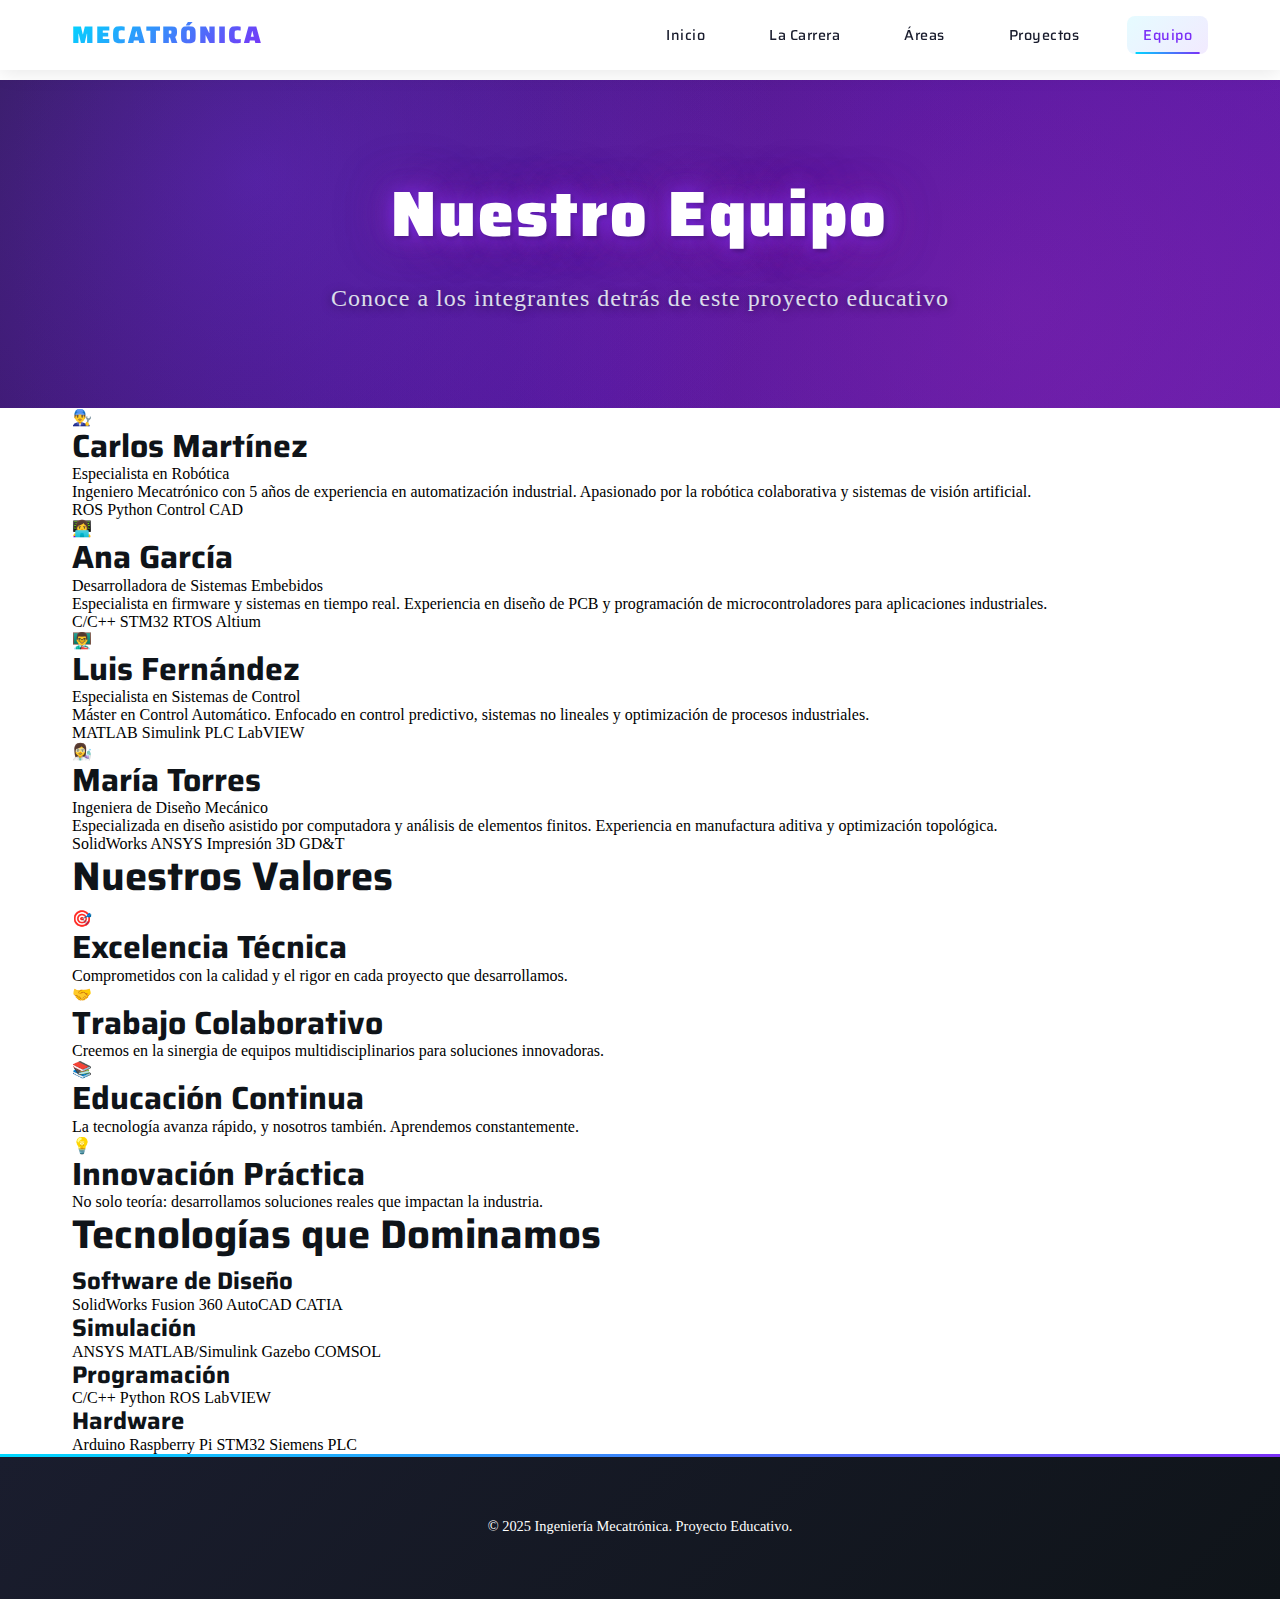
<file: integrantes.html>
<!DOCTYPE html>
<html lang="es">
<head>
    <meta charset="UTF-8">
    <meta name="viewport" content="width=device-width, initial-scale=1.0">
    <title>Equipo | Ingeniería Mecatrónica</title>
    <link rel="stylesheet" href="css/style.css">
</head>
<body>
    <!-- Navegación -->
    <nav class="navbar">
        <div class="nav-container">
            <div class="logo">MECATRÓNICA</div>
            <ul class="nav-menu">
                <li><a href="index.html">Inicio</a></li>
                <li><a href="carrera.html">La Carrera</a></li>
                <li><a href="areas.html">Áreas</a></li>
                <li><a href="proyectos.html">Proyectos</a></li>
                <li><a href="integrantes.html" class="active">Equipo</a></li>
            </ul>
        </div>
    </nav>

    <!-- Header de página -->
    <section class="page-header">
        <div class="container">
            <h1>Nuestro Equipo</h1>
            <p>Conoce a los integrantes detrás de este proyecto educativo</p>
        </div>
    </section>

    <!-- Team Grid -->
    <section class="team-section">
        <div class="container">
            <div class="team-grid">
                
                <!-- Integrante 1 -->
                <div class="team-card">
                    <div class="team-avatar">
                        <div class="avatar-placeholder">👨‍🔧</div>
                    </div>
                    <h3>Carlos Martínez</h3>
                    <p class="team-role">Especialista en Robótica</p>
                    <p class="team-bio">
                        Ingeniero Mecatrónico con 5 años de experiencia en automatización industrial. 
                        Apasionado por la robótica colaborativa y sistemas de visión artificial.
                    </p>
                    <div class="team-skills">
                        <span>ROS</span>
                        <span>Python</span>
                        <span>Control</span>
                        <span>CAD</span>
                    </div>
                </div>

                <!-- Integrante 2 -->
                <div class="team-card">
                    <div class="team-avatar">
                        <div class="avatar-placeholder">👩‍💻</div>
                    </div>
                    <h3>Ana García</h3>
                    <p class="team-role">Desarrolladora de Sistemas Embebidos</p>
                    <p class="team-bio">
                        Especialista en firmware y sistemas en tiempo real. Experiencia en diseño de 
                        PCB y programación de microcontroladores para aplicaciones industriales.
                    </p>
                    <div class="team-skills">
                        <span>C/C++</span>
                        <span>STM32</span>
                        <span>RTOS</span>
                        <span>Altium</span>
                    </div>
                </div>

                <!-- Integrante 3 -->
                <div class="team-card">
                    <div class="team-avatar">
                        <div class="avatar-placeholder">👨‍🏫</div>
                    </div>
                    <h3>Luis Fernández</h3>
                    <p class="team-role">Especialista en Sistemas de Control</p>
                    <p class="team-bio">
                        Máster en Control Automático. Enfocado en control predictivo, sistemas no lineales 
                        y optimización de procesos industriales.
                    </p>
                    <div class="team-skills">
                        <span>MATLAB</span>
                        <span>Simulink</span>
                        <span>PLC</span>
                        <span>LabVIEW</span>
                    </div>
                </div>

                <!-- Integrante 4 -->
                <div class="team-card">
                    <div class="team-avatar">
                        <div class="avatar-placeholder">👩‍🔬</div>
                    </div>
                    <h3>María Torres</h3>
                    <p class="team-role">Ingeniera de Diseño Mecánico</p>
                    <p class="team-bio">
                        Especializada en diseño asistido por computadora y análisis de elementos finitos. 
                        Experiencia en manufactura aditiva y optimización topológica.
                    </p>
                    <div class="team-skills">
                        <span>SolidWorks</span>
                        <span>ANSYS</span>
                        <span>Impresión 3D</span>
                        <span>GD&T</span>
                    </div>
                </div>

            </div>
        </div>
    </section>

    <!-- Valores del Equipo -->
    <section class="values-section">
        <div class="container">
            <h2>Nuestros Valores</h2>
            <div class="values-grid">
                <div class="value-card">
                    <div class="value-icon">🎯</div>
                    <h3>Excelencia Técnica</h3>
                    <p>Comprometidos con la calidad y el rigor en cada proyecto que desarrollamos.</p>
                </div>
                <div class="value-card">
                    <div class="value-icon">🤝</div>
                    <h3>Trabajo Colaborativo</h3>
                    <p>Creemos en la sinergia de equipos multidisciplinarios para soluciones innovadoras.</p>
                </div>
                <div class="value-card">
                    <div class="value-icon">📚</div>
                    <h3>Educación Continua</h3>
                    <p>La tecnología avanza rápido, y nosotros también. Aprendemos constantemente.</p>
                </div>
                <div class="value-card">
                    <div class="value-icon">💡</div>
                    <h3>Innovación Práctica</h3>
                    <p>No solo teoría: desarrollamos soluciones reales que impactan la industria.</p>
                </div>
            </div>
        </div>
    </section>

    <!-- Tecnologías con las que trabajamos -->
    <section class="tech-stack-section">
        <div class="container">
            <h2>Tecnologías que Dominamos</h2>
            <div class="tech-categories">
                <div class="tech-category">
                    <h4>Software de Diseño</h4>
                    <div class="tech-list">
                        <span>SolidWorks</span>
                        <span>Fusion 360</span>
                        <span>AutoCAD</span>
                        <span>CATIA</span>
                    </div>
                </div>
                <div class="tech-category">
                    <h4>Simulación</h4>
                    <div class="tech-list">
                        <span>ANSYS</span>
                        <span>MATLAB/Simulink</span>
                        <span>Gazebo</span>
                        <span>COMSOL</span>
                    </div>
                </div>
                <div class="tech-category">
                    <h4>Programación</h4>
                    <div class="tech-list">
                        <span>C/C++</span>
                        <span>Python</span>
                        <span>ROS</span>
                        <span>LabVIEW</span>
                    </div>
                </div>
                <div class="tech-category">
                    <h4>Hardware</h4>
                    <div class="tech-list">
                        <span>Arduino</span>
                        <span>Raspberry Pi</span>
                        <span>STM32</span>
                        <span>Siemens PLC</span>
                    </div>
                </div>
            </div>
        </div>
    </section>

    <!-- Footer -->
    <footer class="footer">
        <div class="container">
            <p>&copy; 2025 Ingeniería Mecatrónica. Proyecto Educativo.</p>
        </div>
    </footer>
</body>
</html>
</file>
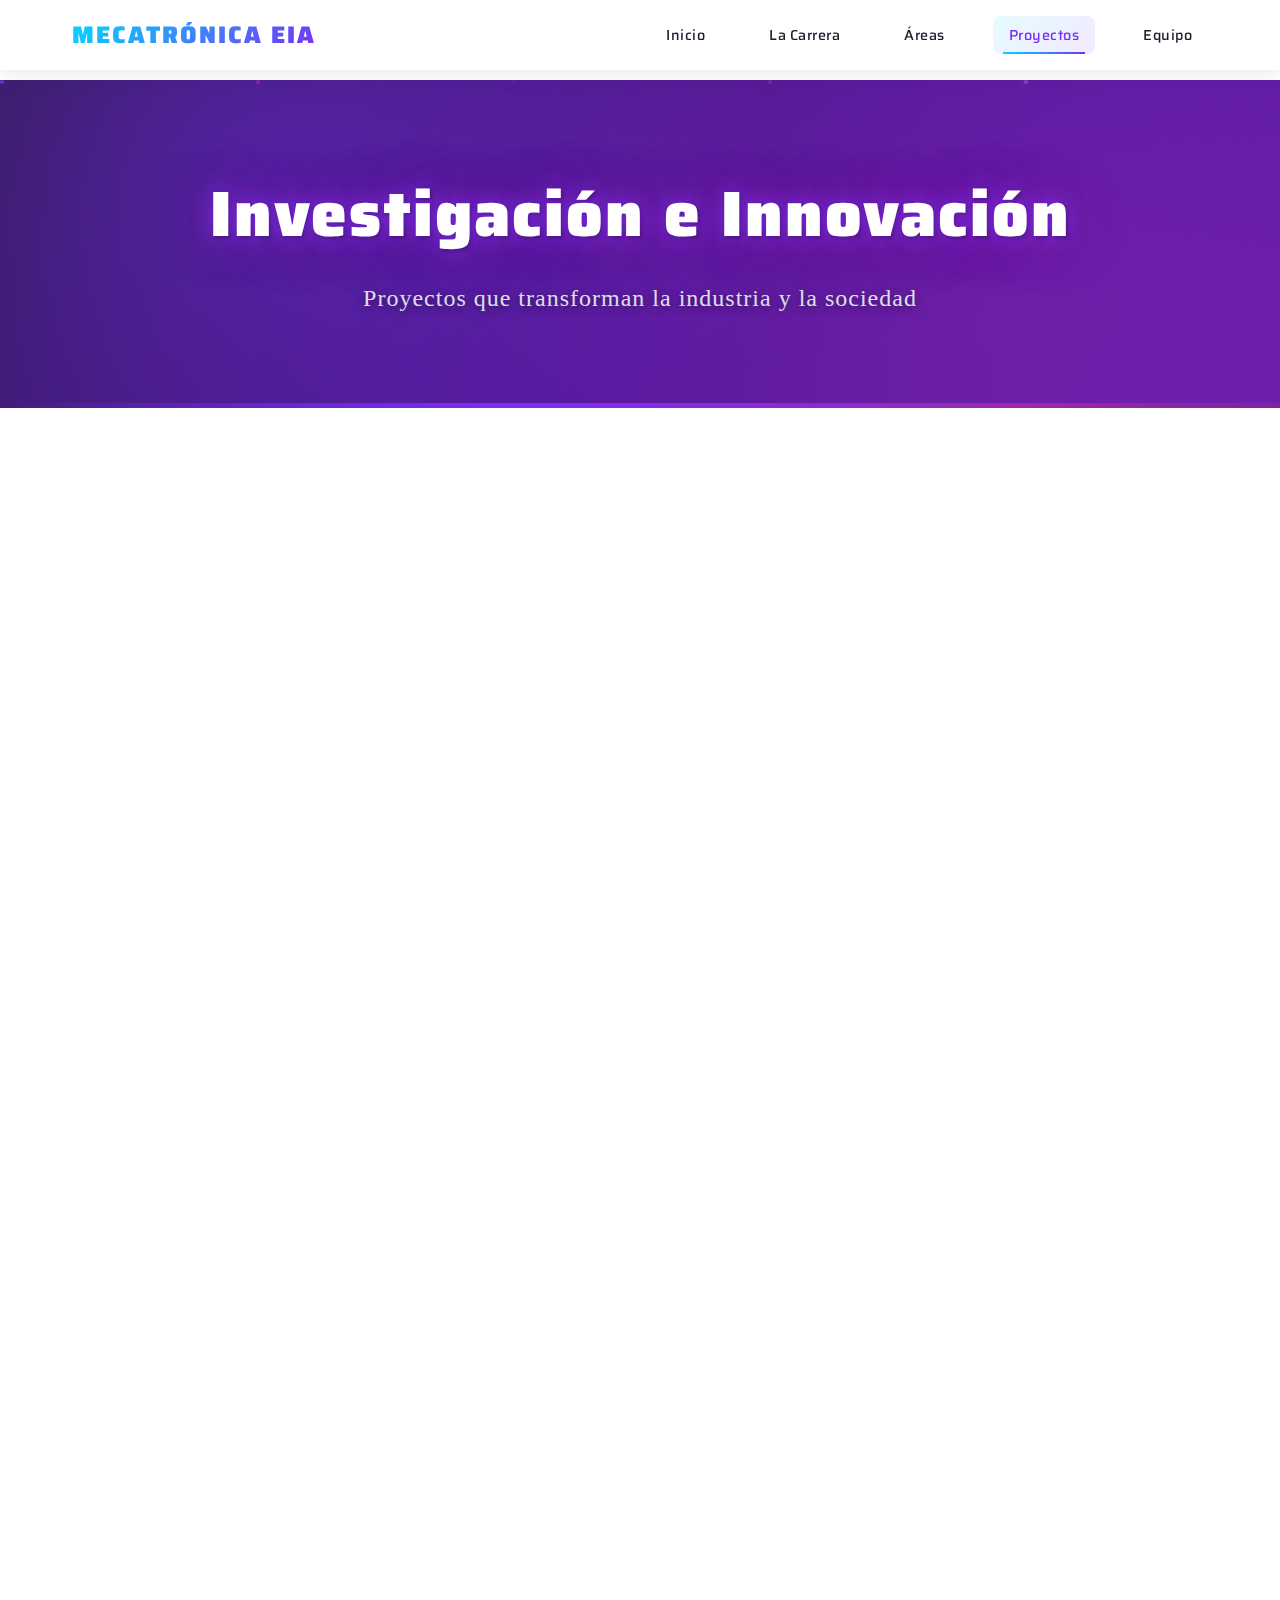
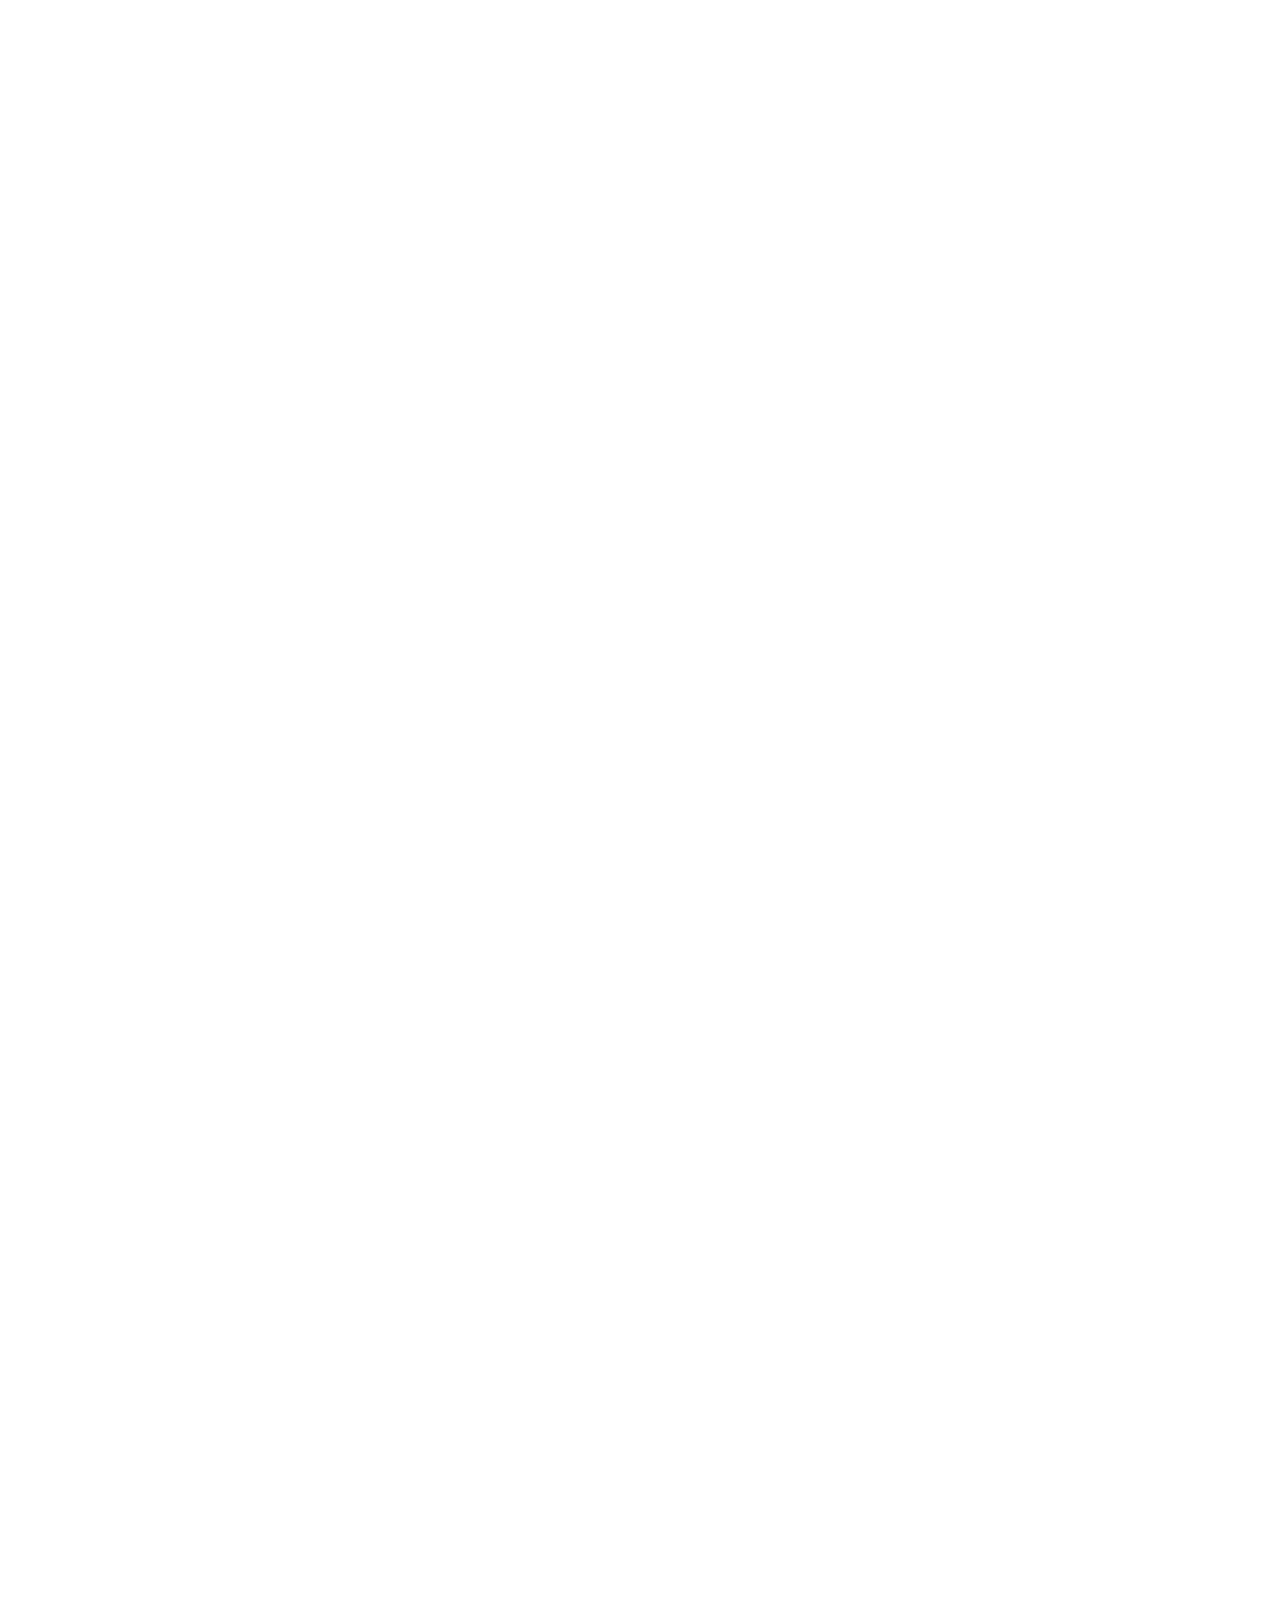
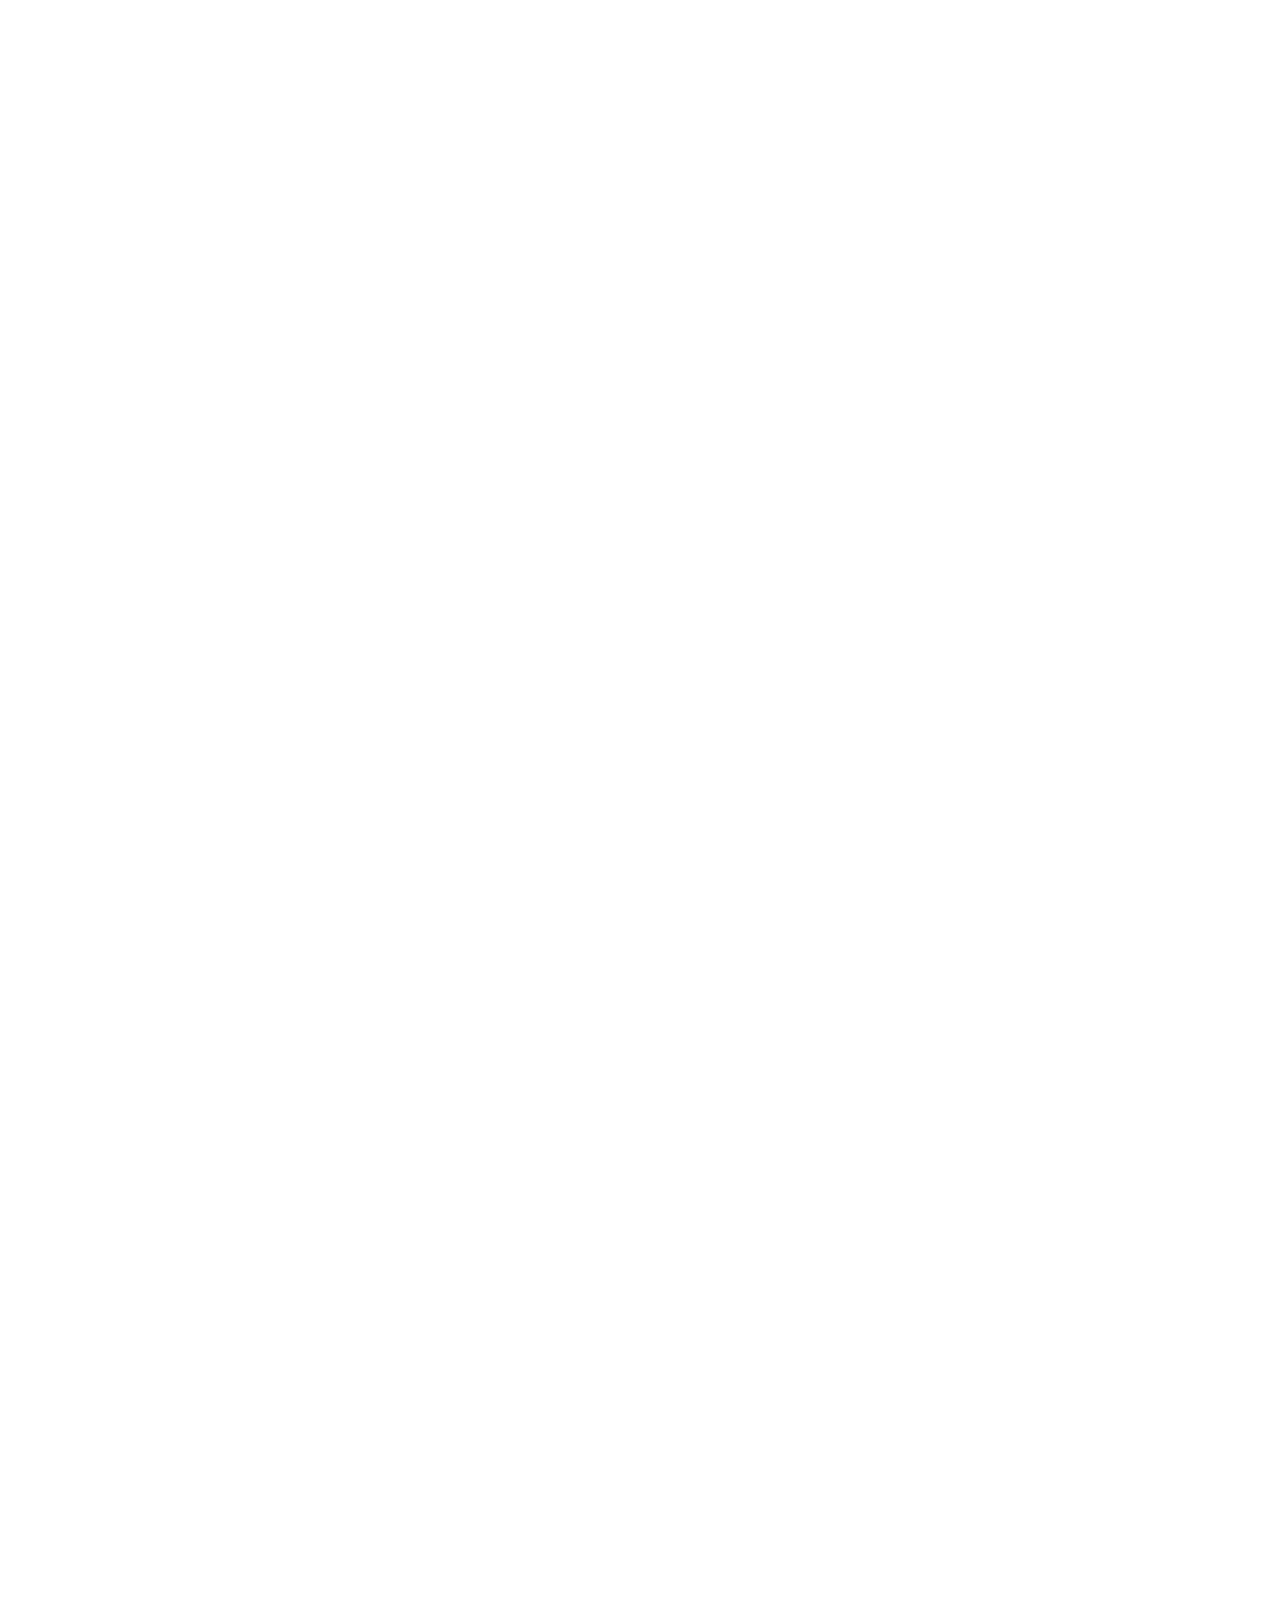
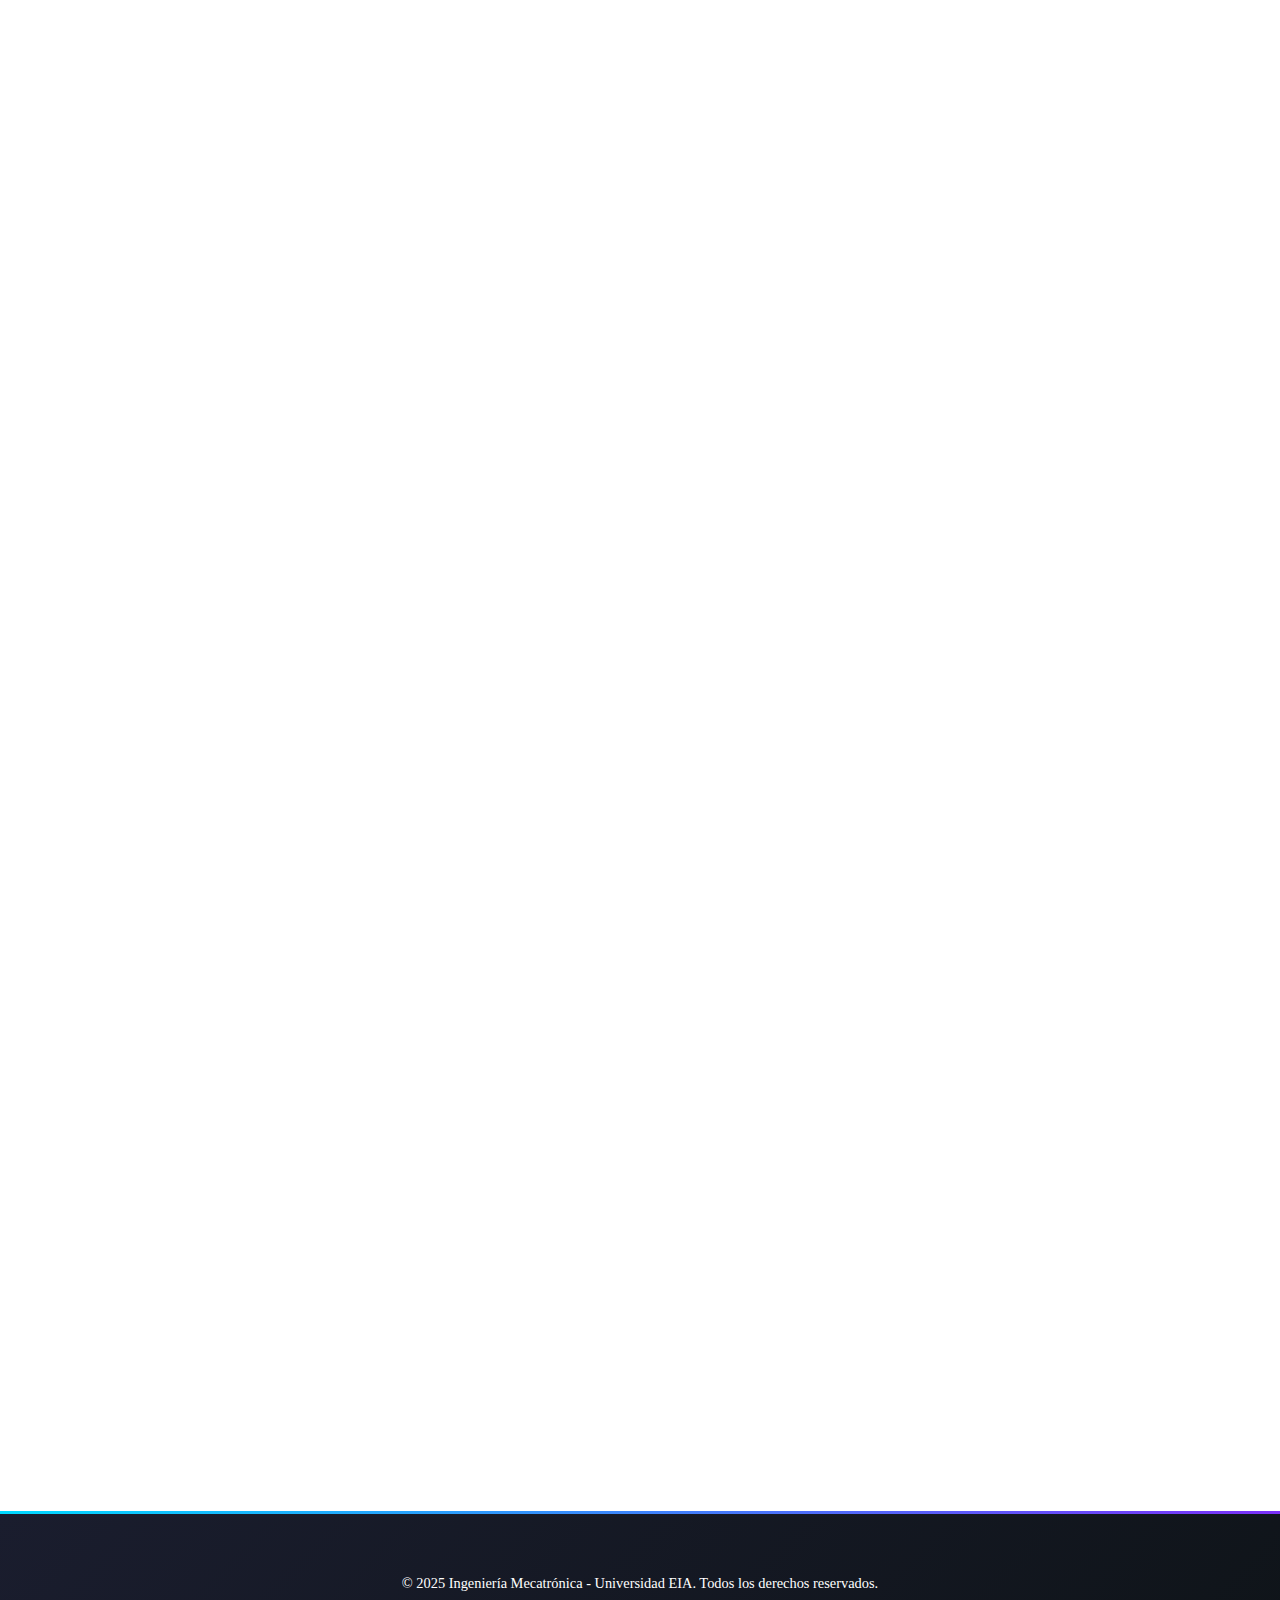
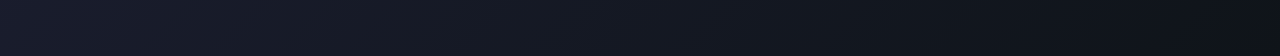
<file: proyectos.html>
<!DOCTYPE html>
<html lang="es">
<head>
    <meta charset="UTF-8">
    <meta name="viewport" content="width=device-width, initial-scale=1.0">
    <title>Proyectos e Investigación | Ingeniería Mecatrónica EIA</title>
    <link rel="stylesheet" href="css/style.css">
    <link rel="preconnect" href="https://fonts.googleapis.com">
    <link rel="preconnect" href="https://fonts.gstatic.com" crossorigin>
    <link href="https://fonts.googleapis.com/css2?family=Orbitron:wght@400;500;700;900&family=Inter:wght@300;400;500;600;700&display=swap" rel="stylesheet">
</head>
<body>
    <!-- Navegación -->
    <nav class="navbar">
        <div class="nav-container">
            <div class="logo">MECATRÓNICA EIA</div>
            <ul class="nav-menu">
                <li><a href="index.html">Inicio</a></li>
                <li><a href="carrera.html">La Carrera</a></li>
                <li><a href="areas.html">Áreas</a></li>
                <li><a href="proyectos.html" class="active">Proyectos</a></li>
                <li><a href="integrantes.html">Equipo</a></li>
            </ul>
        </div>
    </nav>

<!-- Header de página -->
<section class="page-header">
    <div class="page-header-particles">
        <div class="page-header-particle"></div>
        <div class="page-header-particle"></div>
        <div class="page-header-particle"></div>
        <div class="page-header-particle"></div>
        <div class="page-header-particle"></div>
    </div>
    
    <svg class="page-header-circuit" viewBox="0 0 500 300" xmlns="http://www.w3.org/2000/svg">
        <path class="circuit-path" d="M 50 150 L 150 150 L 150 100 L 250 100 L 250 200 L 350 200 L 350 150 L 450 150"/>
        <circle cx="150" cy="150" r="5" fill="#00D9FF" opacity="0.6"/>
        <circle cx="250" cy="100" r="5" fill="#FF6B35" opacity="0.6"/>
        <circle cx="350" cy="200" r="5" fill="#7B2FF7" opacity="0.6"/>
    </svg>
    
    <div class="page-header-line"></div>
    
    <div class="container">
        <h1>Investigación e Innovación</h1>
        <p>Proyectos que transforman la industria y la sociedad</p>
    </div>
</section>

    <!-- Contenido Principal -->
    <section class="content-section">
        <div class="container">

            <!-- Líneas de Investigación -->
            <div class="content-block fade-in">
                <h2>Líneas de Investigación</h2>
                <p>
                    El programa desarrolla investigación de vanguardia en las siguientes áreas estratégicas:
                </p>

                <div class="research-lines">
                    <div class="research-line-card">
                        <div class="line-icon">
                            <div class="icon-bg"></div>
                        </div>
                        <h3>Sistemas Automáticos e Inteligentes</h3>
                        <p>
                            Desarrollo de sistemas con capacidades autónomas, inteligencia artificial y 
                            aprendizaje automático para aplicaciones industriales y de servicio.
                        </p>
                    </div>

                    <div class="research-line-card">
                        <div class="line-icon">
                            <div class="icon-bg"></div>
                        </div>
                        <h3>Materiales y Manufactura</h3>
                        <p>
                            Investigación en nuevos materiales, procesos de manufactura avanzada, 
                            prototipado rápido y optimización de producción.
                        </p>
                    </div>

                    <div class="research-line-card">
                        <div class="line-icon">
                            <div class="icon-bg"></div>
                        </div>
                        <h3>Tecnologías para la Salud</h3>
                        <p>
                            Innovación en dispositivos médicos, biomecánica, rehabilitación y 
                            sistemas de asistencia para mejorar la calidad de vida.
                        </p>
                    </div>
                </div>
            </div>

            <!-- Proyectos Destacados -->
            <div class="content-block fade-in">
                <h2>Proyectos Destacados</h2>
            </div>

            <!-- Proyecto 1: Microgrid Campus -->
            <div class="project-showcase fade-in">
                <div class="project-image">
                    <!-- RECOMENDACIÓN: Diagrama de microgrid o paneles solares en campus -->
                    <div class="image-placeholder">
                        <p>📸 Sistema de microgrid del campus EIA con paneles solares</p>
                    </div>
                </div>
                <div class="project-info">
                    <span class="project-tag">Energía</span>
                    <h3>Microgrid Campus EIA</h3>
                    <p>
                        <strong>Modelado y control de voltaje para microgrids universitarias</strong> 
                        utilizando control predictivo (MPC).
                    </p>
                    <p>
                        Este proyecto busca optimizar la generación, almacenamiento y distribución de 
                        energía en el campus mediante el uso de energías renovables y sistemas de 
                        control inteligente.
                    </p>
                    <div class="project-tech">
                        <span>Control Predictivo MPC</span>
                        <span>Energía Renovable</span>
                        <span>Smart Grid</span>
                        <span>IoT</span>
                    </div>
                </div>
            </div>

            <!-- Proyecto 2: Cirugía Robótica -->
            <div class="project-showcase fade-in">
                <div class="project-info">
                    <span class="project-tag">Salud</span>
                    <h3>Cirugía Robótica Mínimamente Invasiva</h3>
                    <p>
                        <strong>Desarrollo de prototipos para cirugía robótica con retroalimentación de fuerza.</strong>
                    </p>
                    <p>
                        Sistema robótico que permite realizar procedimientos quirúrgicos de alta precisión 
                        con mínima invasión. Incluye sensores de fuerza para retroalimentación táctil al 
                        cirujano, mejorando la seguridad y efectividad de las intervenciones.
                    </p>
                    <div class="project-tech">
                        <span>Robótica Médica</span>
                        <span>Sensores de Fuerza</span>
                        <span>Control Háptico</span>
                        <span>Biomecánica</span>
                    </div>
                </div>
                <div class="project-image">
                    <!-- RECOMENDACIÓN: Prototipo de robot quirúrgico o simulación -->
                    <div class="image-placeholder">
                        <p>📸 Prototipo de sistema de cirugía robótica en laboratorio</p>
                    </div>
                </div>
            </div>

            <!-- Proyecto 3: Bombas de Calor -->
            <div class="project-showcase fade-in">
                <div class="project-image">
                    <!-- RECOMENDACIÓN: Sistema de bomba de calor o instalación -->
                    <div class="image-placeholder">
                        <p>📸 Sistema de bomba de calor de fuente terrestre instalado</p>
                    </div>
                </div>
                <div class="project-info">
                    <span class="project-tag">Energía</span>
                    <h3>Bombas de Calor de Fuente Terrestre</h3>
                    <p>
                        <strong>Estudios sobre bombas de calor geotérmicas para climatización eficiente.</strong>
                    </p>
                    <p>
                        Investigación aplicada en sistemas de climatización sostenibles que aprovechan 
                        la temperatura constante del subsuelo para calefacción y refrigeración con 
                        mínimo consumo energético.
                    </p>
                    <div class="project-tech">
                        <span>Geotermia</span>
                        <span>Eficiencia Energética</span>
                        <span>HVAC</span>
                        <span>Sostenibilidad</span>
                    </div>
                </div>
            </div>

            <!-- Emprendimientos -->
            <div class="content-block fade-in">
                <h2>Emprendimiento e Innovación</h2>
                <p>
                    El programa fomenta la creación de <strong>spin-offs de base científica y proyectos 
                    de base tecnológica</strong>, preparando a los estudiantes para el emprendimiento en:
                </p>

                <div class="entrepreneurship-grid">
                    <div class="entrepreneurship-card">
                        <div class="entre-icon">
                            <div class="icon-circle-gradient"></div>
                        </div>
                        <h4>Agrotrónica</h4>
                        <p>
                            <strong>Automatización agrícola</strong> mediante sistemas de riego inteligente, 
                            monitoreo de cultivos con drones, y control automatizado de invernaderos.
                        </p>
                    </div>

                    <div class="entrepreneurship-card">
                        <div class="entre-icon">
                            <div class="icon-circle-gradient"></div>
                        </div>
                        <h4>Autotrónica</h4>
                        <p>
                            <strong>Sistemas electrónicos vehiculares</strong> incluyendo ADAS (sistemas 
                            avanzados de asistencia al conductor), diagnóstico automotriz y electrificación.
                        </p>
                    </div>

                    <div class="entrepreneurship-card">
                        <div class="entre-icon">
                            <div class="icon-circle-gradient"></div>
                        </div>
                        <h4>Mejora de Procesos Industriales</h4>
                        <p>
                            <strong>Optimización y digitalización</strong> de líneas de producción, 
                            implementación de Industria 4.0 y mantenimiento predictivo.
                        </p>
                    </div>
                </div>
            </div>

            <!-- Imagen Emprendimiento -->
            <div class="content-image fade-in">
                <!-- RECOMENDACIÓN: Estudiantes en pitch o demo de proyecto -->
                <div class="image-placeholder large">
                    <p>📸 Estudiantes presentando proyecto de emprendimiento o en competencia</p>
                </div>
            </div>

            <!-- Impacto y Sectores -->
            <div class="content-block fade-in">
                <h2>Impacto en Múltiples Sectores</h2>
                <p>
                    Los proyectos e investigaciones del programa generan impacto en diversos sectores económicos:
                </p>

                <div class="sectors-impact">
                    <div class="sector-card">
                        <h4>Manufactura</h4>
                        <p>Automatización, robótica industrial y optimización de procesos productivos.</p>
                    </div>
                    <div class="sector-card">
                        <h4>Salud</h4>
                        <p>Dispositivos médicos, cirugía robótica y sistemas de rehabilitación.</p>
                    </div>
                    <div class="sector-card">
                        <h4>Transporte</h4>
                        <p>Vehículos autónomos, sistemas ADAS y electrificación vehicular.</p>
                    </div>
                    <div class="sector-card">
                        <h4>Comunicaciones</h4>
                        <p>IoT, redes industriales y sistemas de telemetría.</p>
                    </div>
                    <div class="sector-card">
                        <h4>Energía</h4>
                        <p>Microgrids, energías renovables y eficiencia energética.</p>
                    </div>
                    <div class="sector-card">
                        <h4>Agricultura</h4>
                        <p>Automatización de cultivos, drones agrícolas y agricultura de precisión.</p>
                    </div>
                </div>
            </div>

            <!-- Oportunidades para Estudiantes -->
            <div class="content-block opportunities-block fade-in">
                <h2>Oportunidades para Estudiantes</h2>
                <div class="opportunities-content">
                    <div class="opportunity-item">
                        <div class="opp-number">01</div>
                        <div class="opp-text">
                            <h4>Semilleros de Investigación</h4>
                            <p>Únete a grupos de investigación desde los primeros semestres</p>
                        </div>
                    </div>
                    <div class="opportunity-item">
                        <div class="opp-number">02</div>
                        <div class="opp-text">
                            <h4>Proyectos Integradores</h4>
                            <p>Desarrolla proyectos reales con empresas y centros de investigación</p>
                        </div>
                    </div>
                    <div class="opportunity-item">
                        <div class="opp-number">03</div>
                        <div class="opp-text">
                            <h4>Publicaciones Científicas</h4>
                            <p>Co-autor en papers y presentaciones en congresos internacionales</p>
                        </div>
                    </div>
                    <div class="opportunity-item">
                        <div class="opp-number">04</div>
                        <div class="opp-text">
                            <h4>Competencias</h4>
                            <p>Participa en competencias nacionales e internacionales de robótica</p>
                        </div>
                    </div>
                </div>
            </div>

        </div>
    </section>

    <!-- Footer -->
    <footer class="footer">
        <div class="container">
            <p>&copy; 2025 Ingeniería Mecatrónica - Universidad EIA. Todos los derechos reservados.</p>
        </div>
    </footer>

    <script src="js/main.js"></script>
</body>
</html>
</file>
<file: css/style.css>
/* ============================================
   IMPORTAR TIPOGRAFÍA SAIRA
   ============================================ */
@import url('https://fonts.googleapis.com/css2?family=Saira:wght@300;400;500;600;700;800;900&family=Inter:wght@300;400;500;600;700&display=swap');

/* ============================================
   RESET Y VARIABLES ACTUALIZADAS
   ============================================ */
* {
    margin: 0;
    padding: 0;
    box-sizing: border-box;
}

:root {
    /* Paleta de Colores Electrónica/Mecánica */
    --electric-blue: #00D9FF;
    --deep-purple: #7B2FF7;
    --circuit-green: #00F260;
    --tech-cyan: #0575E6;
    --neon-orange: #FF6B35;
    --bright-yellow: #F7B731;
    
    /* Gradientes */
    --gradient-electric: linear-gradient(135deg, #00D9FF 0%, #7B2FF7 100%);
    --gradient-circuit: linear-gradient(135deg, #00F260 0%, #0575E6 100%);
    --gradient-neon: linear-gradient(135deg, #FF6B35 0%, #F7B731 100%);
    --gradient-tech: linear-gradient(135deg, #7B2FF7 0%, #FF6B35 100%);
    
    /* Colores Base */
    --gray-dark: #1A1D2E;
    --gray-medium: #4A5568;
    --gray-light: #E2E8F0;
    --black: #0F1419;
    --white: #FFFFFF;
    
    /* Tipografía ACTUALIZADA */
    --font-heading: 'Saira', sans-serif;
    --font-body: 'Inter', sans-serif;
    
    /* Espaciado */
    --spacing-xs: 0.5rem;
    --spacing-sm: 1rem;
    --spacing-md: 2rem;
    --spacing-lg: 4rem;
    --spacing-xl: 6rem;
    
    /* Sombras */
    --shadow-sm: 0 2px 8px rgba(0, 0, 0, 0.1);
    --shadow-md: 0 4px 16px rgba(0, 0, 0, 0.15);
    --shadow-lg: 0 8px 32px rgba(0, 0, 0, 0.2);
    --shadow-electric: 0 0 30px rgba(0, 217, 255, 0.3);
    --shadow-neon: 0 0 30px rgba(255, 107, 53, 0.3);
    
    /* Transiciones */
    --transition: all 0.3s cubic-bezier(0.4, 0, 0.2, 1);
    --transition-slow: all 0.6s cubic-bezier(0.4, 0, 0.2, 1);
}

/* ============================================
   ESTILOS GLOBALES
   ============================================ */

/* Asegurar que body tenga scroll */
html {
    scroll-behavior: smooth;
    overflow-x: hidden;
    overflow-y: auto !important;
}

body {
    overflow-x: hidden;
    overflow-y: auto !important;
    min-height: 100vh;
}

/* Asegurar que el hero no bloquee el scroll */
.hero {
    margin-top: 80px;
    min-height: 90vh;
    display: flex;
    align-items: center;
    background: linear-gradient(135deg, #0F1419 0%, #1A1D2E 25%, #2D1B4E 50%, #1A1D2E 75%, #0F1419 100%);
    background-size: 400% 400%;
    animation: gradientShift 20s ease infinite;
    color: var(--white);
    position: relative;
    overflow: hidden;
    /* NO usar height: 100vh aquí */
}

/* Asegurar que las partículas no bloqueen el scroll */
.particles,
.hero-visual,
.circuit-board {
    pointer-events: none;
}

/* Los elementos interactivos SÍ deben recibir eventos */
.hero-content,
.btn-primary,
.btn-secondary,
a,
button {
    pointer-events: auto;
}

/* Quitar cualquier overflow hidden del body */
body.no-scroll {
    overflow: auto !important;
}

/* Asegurar que ninguna sección bloquee el scroll */
section {
    position: relative;
    overflow: visible;
}

/* Fix específico para el index */
.hero-image-section,
.features,
.eia-seal,
.applications,
.image-section,
.cta {
    position: relative;
    overflow: visible;
}

h1, h2, h3, h4, h5, h6 {
    font-family: var(--font-heading);
    font-weight: 700;
    line-height: 1.2;
    color: var(--black);
}

h1 { font-size: clamp(2rem, 5vw, 3.5rem); }
h2 { font-size: clamp(1.75rem, 4vw, 2.5rem); }
h3 { font-size: clamp(1.5rem, 3vw, 2rem); }
h4 { font-size: clamp(1.25rem, 2.5vw, 1.5rem); }

a {
    text-decoration: none;
    color: inherit;
    transition: var(--transition);
}

ul {
    list-style: none;
}

img {
    max-width: 100%;
    height: auto;
    display: block;
}

.container {
    max-width: 1200px;
    margin: 0 auto;
    padding: 0 var(--spacing-md);
}

/* ============================================
   ANIMACIONES
   ============================================ */
@keyframes fadeInUp {
    from {
        opacity: 0;
        transform: translateY(40px);
    }
    to {
        opacity: 1;
        transform: translateY(0);
    }
}

@keyframes fadeInLeft {
    from {
        opacity: 0;
        transform: translateX(-40px);
    }
    to {
        opacity: 1;
        transform: translateX(0);
    }
}

@keyframes fadeInRight {
    from {
        opacity: 0;
        transform: translateX(40px);
    }
    to {
        opacity: 1;
        transform: translateX(0);
    }
}

@keyframes pulse {
    0%, 100% { transform: scale(1); }
    50% { transform: scale(1.05); }
}

@keyframes glowPulse {
    0%, 100% {
        box-shadow: 0 0 20px rgba(0, 217, 255, 0.4),
                    0 0 40px rgba(123, 47, 247, 0.2);
    }
    50% {
        box-shadow: 0 0 30px rgba(0, 217, 255, 0.6),
                    0 0 60px rgba(123, 47, 247, 0.4);
    }
}

@keyframes gradientShift {
    0% { background-position: 0% 50%; }
    50% { background-position: 100% 50%; }
    100% { background-position: 0% 50%; }
}

@keyframes float {
    0%, 100% { transform: translateY(0px); }
    50% { transform: translateY(-20px); }
}

@keyframes rotate {
    from { transform: rotate(0deg); }
    to { transform: rotate(360deg); }
}

@keyframes shimmer {
    0% { background-position: -1000px 0; }
    100% { background-position: 1000px 0; }
}

@keyframes circuitFlow {
    0% { stroke-dashoffset: 1000; }
    100% { stroke-dashoffset: 0; }
}

@keyframes particleFloat {
    0% {
        transform: translateY(0) translateX(0);
        opacity: 0;
    }
    50% {
        opacity: 1;
    }
    100% {
        transform: translateY(-100vh) translateX(50px);
        opacity: 0;
    }
}

/* Clase para elementos con animación de entrada */
.fade-in {
    opacity: 0;
    transform: translateY(30px);
    transition: opacity 0.8s ease, transform 0.8s ease;
}

.fade-in.visible {
    opacity: 1;
    transform: translateY(0);
}

/* ============================================
   NAVEGACIÓN
   ============================================ */
.navbar {
    background: rgba(255, 255, 255, 0.95);
    backdrop-filter: blur(10px);
    box-shadow: 0 2px 20px rgba(0, 0, 0, 0.1);
    position: fixed;
    top: 0;
    left: 0;
    right: 0;
    z-index: 1000;
    animation: fadeInUp 0.6s ease;
}

.nav-container {
    max-width: 1200px;
    margin: 0 auto;
    padding: 1rem 2rem;
    display: flex;
    justify-content: space-between;
    align-items: center;
}

.logo {
    font-family: var(--font-heading);
    font-size: 1.5rem;
    font-weight: 900;
    background: var(--gradient-electric);
    -webkit-background-clip: text;
    -webkit-text-fill-color: transparent;
    background-clip: text;
    letter-spacing: 2px;
    position: relative;
    transition: var(--transition);
}

.logo::after {
    content: '';
    position: absolute;
    bottom: -5px;
    left: 0;
    width: 0;
    height: 3px;
    background: var(--gradient-electric);
    transition: width 0.3s ease;
}

.logo:hover::after {
    width: 100%;
}

.nav-menu {
    display: flex;
    gap: 2rem;
    align-items: center;
}

.nav-menu a {
    font-family: var(--font-heading);
    color: var(--gray-dark);
    font-weight: 500;
    font-size: 0.9rem;
    padding: 0.5rem 1rem;
    border-radius: 8px;
    position: relative;
    transition: var(--transition);
    letter-spacing: 0.5px;
}

.nav-menu a::before {
    content: '';
    position: absolute;
    bottom: 0;
    left: 50%;
    width: 0;
    height: 2px;
    background: var(--gradient-electric);
    transition: all 0.3s ease;
    transform: translateX(-50%);
}

.nav-menu a:hover::before,
.nav-menu a.active::before {
    width: 80%;
}

.nav-menu a:hover {
    color: var(--electric-blue);
    transform: translateY(-2px);
}

.nav-menu a.active {
    background: linear-gradient(135deg, rgba(0, 217, 255, 0.1), rgba(123, 47, 247, 0.1));
    color: var(--deep-purple);
}

/* ============================================
   HERO SECTION CON ANIMACIÓN ÉPICA
   ============================================ */
   .hero {
    margin-top: 80px;
    min-height: 90vh;
    display: flex;
    align-items: center;
    background: linear-gradient(135deg, #0F1419 0%, #1A1D2E 25%, #2D1B4E 50%, #1A1D2E 75%, #0F1419 100%);
    background-size: 400% 400%;
    animation: gradientShift 20s ease infinite;
    color: var(--white);
    position: relative;
    overflow: hidden;
}

/* Grid de fondo tecnológico */
.hero::before {
    content: '';
    position: absolute;
    top: 0;
    left: 0;
    width: 100%;
    height: 100%;
    background-image: 
        linear-gradient(rgba(0, 217, 255, 0.03) 1px, transparent 1px),
        linear-gradient(90deg, rgba(0, 217, 255, 0.03) 1px, transparent 1px);
    background-size: 50px 50px;
    animation: gridMove 20s linear infinite;
}

@keyframes gridMove {
    0% {
        transform: translate(0, 0);
    }
    100% {
        transform: translate(50px, 50px);
    }
}

/* Partículas mejoradas y expandidas */
.particles {
    position: absolute;
    width: 100%;
    height: 100%;
    overflow: hidden;
    z-index: 1;
}

/* Ondas de energía expansivas */
.particles::before,
.particles::after {
    content: '';
    position: absolute;
    width: 800px;
    height: 800px;
    border: 2px solid rgba(0, 217, 255, 0.2);
    border-radius: 50%;
    animation: expandWave 8s ease-out infinite;
}

.particles::before {
    top: 20%;
    left: -200px;
}

.particles::after {
    bottom: 10%;
    right: -200px;
    animation-delay: 4s;
    border-color: rgba(255, 107, 53, 0.2);
}

@keyframes expandWave {
    0% {
        transform: scale(0.5);
        opacity: 0;
    }
    50% {
        opacity: 1;
    }
    100% {
        transform: scale(1.5);
        opacity: 0;
    }
}

.hero-content {
    max-width: 700px;
    z-index: 10;
    padding: var(--spacing-lg) var(--spacing-md);
    animation: fadeInLeft 1.2s cubic-bezier(0.4, 0, 0.2, 1) 0.3s both;
}

.hero-title {
    font-size: clamp(2.5rem, 7vw, 5.5rem);
    margin-bottom: var(--spacing-sm);
    color: var(--white);
    animation: fadeInUp 1s ease 0.5s both;
    text-shadow: 
        0 0 20px rgba(0, 217, 255, 0.6),
        0 0 40px rgba(123, 47, 247, 0.4),
        2px 2px 10px rgba(0, 0, 0, 0.8);
    line-height: 1.1;
    font-weight: 900;
    letter-spacing: 2px;
}

.hero-subtitle {
    font-size: clamp(1.3rem, 3vw, 2rem);
    margin-bottom: var(--spacing-md);
    background: var(--gradient-neon);
    -webkit-background-clip: text;
    -webkit-text-fill-color: transparent;
    background-clip: text;
    font-weight: 700;
    animation: fadeInUp 1s ease 0.7s both;
    letter-spacing: 1px;
}

.hero-description {
    font-size: clamp(1rem, 2vw, 1.25rem);
    margin-bottom: var(--spacing-lg);
    color: var(--gray-light);
    animation: fadeInUp 1s ease 0.9s both;
    line-height: 1.8;
    max-width: 600px;
}

/* ============================================
   VISUALIZACIÓN ÉPICA DEL HERO
   ============================================ */
.hero-visual {
    position: absolute;
    right: 0;
    top: 0;
    width: 50%;
    height: 100%;
    z-index: 2;
    display: flex;
    align-items: center;
    justify-content: center;
}

.circuit-board {
    position: relative;
    width: 100%;
    height: 100%;
}

/* Red neuronal animada */
.neural-network {
    position: absolute;
    width: 100%;
    height: 100%;
}

/* Nodos de la red */
.network-node {
    position: absolute;
    width: 15px;
    height: 15px;
    background: var(--electric-blue);
    border-radius: 50%;
    box-shadow: 
        0 0 20px rgba(0, 217, 255, 0.8),
        0 0 40px rgba(0, 217, 255, 0.4);
    animation: nodePulse 3s ease-in-out infinite;
}

@keyframes nodePulse {
    0%, 100% {
        transform: scale(1);
        opacity: 1;
    }
    50% {
        transform: scale(1.3);
        opacity: 0.7;
    }
}

/* Posicionamiento de nodos */
.network-node:nth-child(1) { top: 15%; left: 20%; animation-delay: 0s; }
.network-node:nth-child(2) { top: 25%; left: 50%; animation-delay: 0.5s; background: var(--neon-orange); box-shadow: 0 0 20px rgba(255, 107, 53, 0.8); }
.network-node:nth-child(3) { top: 35%; left: 75%; animation-delay: 1s; background: var(--deep-purple); box-shadow: 0 0 20px rgba(123, 47, 247, 0.8); }
.network-node:nth-child(4) { top: 50%; left: 30%; animation-delay: 1.5s; background: var(--circuit-green); box-shadow: 0 0 20px rgba(0, 242, 96, 0.8); }
.network-node:nth-child(5) { top: 60%; left: 60%; animation-delay: 2s; }
.network-node:nth-child(6) { top: 70%; left: 40%; animation-delay: 2.5s; background: var(--bright-yellow); box-shadow: 0 0 20px rgba(247, 183, 49, 0.8); }
.network-node:nth-child(7) { top: 80%; left: 70%; animation-delay: 3s; background: var(--neon-orange); box-shadow: 0 0 20px rgba(255, 107, 53, 0.8); }

/* Líneas de conexión animadas */
.circuit-line {
    position: absolute;
    height: 2px;
    background: linear-gradient(90deg, 
        transparent, 
        rgba(0, 217, 255, 0.6) 20%, 
        rgba(0, 217, 255, 0.8) 50%, 
        rgba(0, 217, 255, 0.6) 80%, 
        transparent
    );
    transform-origin: left center;
    animation: lineFlow 3s ease-in-out infinite;
    box-shadow: 0 0 10px rgba(0, 217, 255, 0.5);
}

@keyframes lineFlow {
    0%, 100% {
        opacity: 0.3;
        transform: scaleX(0.8);
    }
    50% {
        opacity: 1;
        transform: scaleX(1.1);
    }
}

/* Posicionamiento de líneas */
.circuit-line.line-1 {
    width: 300px;
    top: 20%;
    left: 15%;
    transform: rotate(-15deg);
}

.circuit-line.line-2 {
    width: 250px;
    top: 40%;
    left: 25%;
    transform: rotate(25deg);
    animation-delay: 0.5s;
    background: linear-gradient(90deg, transparent, rgba(255, 107, 53, 0.6) 20%, rgba(255, 107, 53, 0.8) 50%, rgba(255, 107, 53, 0.6) 80%, transparent);
}

.circuit-line.line-3 {
    width: 280px;
    top: 60%;
    left: 20%;
    transform: rotate(-5deg);
    animation-delay: 1s;
    background: linear-gradient(90deg, transparent, rgba(123, 47, 247, 0.6) 20%, rgba(123, 47, 247, 0.8) 50%, rgba(123, 47, 247, 0.6) 80%, transparent);
}

.circuit-line.line-4 {
    width: 200px;
    top: 75%;
    left: 35%;
    transform: rotate(15deg);
    animation-delay: 1.5s;
}

/* Nodos de circuito grandes */
.circuit-node {
    position: absolute;
    width: 40px;
    height: 40px;
    background: transparent;
    border: 3px solid var(--electric-blue);
    border-radius: 50%;
    animation: nodeRotate 4s linear infinite;
    display: flex;
    align-items: center;
    justify-content: center;
}

.circuit-node::before {
    content: '';
    width: 20px;
    height: 20px;
    background: var(--electric-blue);
    border-radius: 50%;
    box-shadow: 
        0 0 20px rgba(0, 217, 255, 0.8),
        0 0 40px rgba(0, 217, 255, 0.4),
        inset 0 0 10px rgba(255, 255, 255, 0.5);
    animation: innerPulse 2s ease-in-out infinite;
}

@keyframes nodeRotate {
    0% {
        transform: rotate(0deg) scale(1);
        border-color: var(--electric-blue);
    }
    33% {
        border-color: var(--neon-orange);
    }
    66% {
        border-color: var(--deep-purple);
    }
    100% {
        transform: rotate(360deg) scale(1);
        border-color: var(--electric-blue);
    }
}

@keyframes innerPulse {
    0%, 100% {
        transform: scale(0.8);
        opacity: 0.8;
    }
    50% {
        transform: scale(1.1);
        opacity: 1;
    }
}

.circuit-node.node-1 {
    top: 10%;
    right: 30%;
}

.circuit-node.node-2 {
    top: 45%;
    right: 15%;
    animation-delay: 1s;
}

.circuit-node.node-3 {
    bottom: 20%;
    right: 40%;
    animation-delay: 2s;
}

/* Hexágonos flotantes */
.floating-hex {
    position: absolute;
    width: 100px;
    height: 100px;
    background: linear-gradient(135deg, rgba(0, 217, 255, 0.1), rgba(123, 47, 247, 0.1));
    clip-path: polygon(50% 0%, 100% 25%, 100% 75%, 50% 100%, 0% 75%, 0% 25%);
    animation: hexFloat 6s ease-in-out infinite;
    border: 2px solid rgba(0, 217, 255, 0.3);
}

@keyframes hexFloat {
    0%, 100% {
        transform: translateY(0) rotate(0deg);
        opacity: 0.3;
    }
    50% {
        transform: translateY(-30px) rotate(180deg);
        opacity: 0.6;
    }
}

.floating-hex:nth-child(1) {
    top: 20%;
    right: 10%;
    animation-delay: 0s;
}

.floating-hex:nth-child(2) {
    top: 60%;
    right: 25%;
    width: 80px;
    height: 80px;
    animation-delay: 2s;
    animation-duration: 8s;
}

.floating-hex:nth-child(3) {
    bottom: 15%;
    right: 50%;
    width: 60px;
    height: 60px;
    animation-delay: 4s;
    animation-duration: 10s;
}

/* Partículas de datos */
.data-particle {
    position: absolute;
    width: 3px;
    height: 3px;
    background: var(--electric-blue);
    border-radius: 50%;
    box-shadow: 0 0 8px var(--electric-blue);
    animation: dataFlow 15s linear infinite;
}

@keyframes dataFlow {
    0% {
        transform: translate(0, 0);
        opacity: 0;
    }
    10% {
        opacity: 1;
    }
    90% {
        opacity: 1;
    }
    100% {
        transform: translate(-100vw, 50vh);
        opacity: 0;
    }
}

.data-particle:nth-child(1) {
    top: 15%;
    right: 0;
    animation-delay: 0s;
}

.data-particle:nth-child(2) {
    top: 35%;
    right: 0;
    animation-delay: 3s;
    background: var(--neon-orange);
    box-shadow: 0 0 8px var(--neon-orange);
}

.data-particle:nth-child(3) {
    top: 55%;
    right: 0;
    animation-delay: 6s;
    background: var(--deep-purple);
    box-shadow: 0 0 8px var(--deep-purple);
}

.data-particle:nth-child(4) {
    top: 75%;
    right: 0;
    animation-delay: 9s;
    background: var(--circuit-green);
    box-shadow: 0 0 8px var(--circuit-green);
}

.data-particle:nth-child(5) {
    top: 25%;
    right: 0;
    animation-delay: 12s;
    background: var(--bright-yellow);
    box-shadow: 0 0 8px var(--bright-yellow);
}

/* Responsive */
@media (max-width: 1024px) {
    .hero-visual {
        width: 40%;
        opacity: 0.7;
    }
}

@media (max-width: 768px) {
    .hero {
        min-height: 80vh;
    }
    
    .hero-visual {
        width: 100%;
        opacity: 0.3;
        right: -20%;
    }
    
    .hero-content {
        max-width: 100%;
    }
}

/* ============================================
   BOTONES
   ============================================ */
.btn-primary,
.btn-secondary {
    display: inline-block;
    padding: 1rem 2.5rem;
    border-radius: 50px;
    font-family: var(--font-heading);
    font-weight: 600;
    font-size: 1rem;
    text-align: center;
    cursor: pointer;
    transition: var(--transition-slow);
    border: none;
    position: relative;
    overflow: hidden;
    animation: fadeInUp 1s ease 1.1s both;
    letter-spacing: 1px;
}

.btn-primary::before,
.btn-secondary::before {
    content: '';
    position: absolute;
    top: 50%;
    left: 50%;
    width: 0;
    height: 0;
    border-radius: 50%;
    background: rgba(255, 255, 255, 0.3);
    transform: translate(-50%, -50%);
    transition: width 0.6s ease, height 0.6s ease;
}

.btn-primary:hover::before,
.btn-secondary:hover::before {
    width: 300px;
    height: 300px;
}

.btn-primary {
    background: var(--gradient-electric);
    color: var(--white);
    box-shadow: 0 8px 25px rgba(0, 217, 255, 0.3);
}

.btn-primary:hover {
    transform: translateY(-5px) scale(1.05);
    box-shadow: 0 12px 35px rgba(0, 217, 255, 0.5);
}

.btn-primary:active {
    transform: translateY(-2px) scale(1.02);
}

.btn-secondary {
    background: transparent;
    color: var(--white);
    border: 2px solid var(--electric-blue);
    position: relative;
}

.btn-secondary::after {
    content: '';
    position: absolute;
    top: 0;
    left: 0;
    width: 0;
    height: 100%;
    background: var(--gradient-electric);
    transition: width 0.4s ease;
    z-index: -1;
    border-radius: 50px;
}

.btn-secondary:hover::after {
    width: 100%;
}

.btn-secondary:hover {
    border-color: transparent;
    transform: translateY(-5px) scale(1.05);
    box-shadow: 0 12px 35px rgba(0, 217, 255, 0.4);
}

/* ============================================
   SECCIONES GENERALES
   ============================================ */
.section-title {
    text-align: center;
    margin-bottom: var(--spacing-lg);
    position: relative;
    animation: fadeInUp 0.8s ease;
}

.section-title::after {
    content: '';
    display: block;
    width: 120px;
    height: 4px;
    background: var(--gradient-electric);
    margin: 1.5rem auto 0;
    border-radius: 2px;
}

/* ============================================
   HERO IMAGE SECTION
   ============================================ */
.hero-image-section {
    padding: var(--spacing-lg) 0;
    background: var(--gray-light);
}

.hero-image-wrapper {
    border-radius: 16px;
    overflow: hidden;
    box-shadow: var(--shadow-lg);
    animation: fadeInUp 0.8s ease;
}

/* ============================================
   FEATURES SECTION
   ============================================ */
.features {
    padding: var(--spacing-xl) 0;
    background: linear-gradient(180deg, var(--white) 0%, var(--gray-light) 100%);
    position: relative;
}

.features-grid {
    display: grid;
    grid-template-columns: repeat(auto-fit, minmax(300px, 1fr));
    gap: var(--spacing-md);
}

.feature-card {
    background: var(--white);
    padding: var(--spacing-md);
    border-radius: 20px;
    box-shadow: var(--shadow-sm);
    text-align: center;
    transition: var(--transition-slow);
    position: relative;
    overflow: hidden;
    border: 2px solid transparent;
}

.feature-card::before {
    content: '';
    position: absolute;
    top: 0;
    left: 0;
    width: 100%;
    height: 100%;
    background: radial-gradient(circle at top left, rgba(0, 217, 255, 0.1), transparent 70%);
    opacity: 0;
    transition: opacity 0.5s ease;
}

.feature-card:hover::before {
    opacity: 1;
}

.feature-card:hover {
    transform: translateY(-15px) scale(1.03);
    box-shadow: 0 20px 50px rgba(0, 217, 255, 0.2);
    border-color: var(--electric-blue);
}

.feature-icon {
    margin-bottom: var(--spacing-md);
    transition: var(--transition);
}

.feature-card:hover .feature-icon {
    transform: scale(1.1) rotate(5deg);
    filter: drop-shadow(0 0 15px rgba(0, 217, 255, 0.5));
}

.feature-card h3 {
    background: var(--gradient-electric);
    -webkit-background-clip: text;
    -webkit-text-fill-color: transparent;
    background-clip: text;
    margin-bottom: var(--spacing-sm);
    font-size: 1.5rem;
}

.feature-card p {
    color: var(--gray-medium);
    line-height: 1.7;
}

/* ============================================
   SELLO EIA
   ============================================ */
.eia-seal {
    padding: var(--spacing-xl) 0;
    background: var(--gray-dark);
    color: var(--white);
    position: relative;
    overflow: hidden;
}

.eia-seal::before {
    content: '';
    position: absolute;
    width: 500px;
    height: 500px;
    background: radial-gradient(circle, rgba(0, 217, 255, 0.1), transparent 70%);
    top: -250px;
    right: -250px;
    animation: float 8s ease-in-out infinite;
}

.seal-content h2 {
    text-align: center;
    color: var(--white);
    margin-bottom: var(--spacing-lg);
    font-size: 2.5rem;
}

.seal-pillars {
    display: grid;
    grid-template-columns: repeat(auto-fit, minmax(250px, 1fr));
    gap: var(--spacing-md);
}

.pillar {
    text-align: center;
    padding: var(--spacing-md);
    background: rgba(255, 255, 255, 0.05);
    border-radius: 16px;
    border: 2px solid rgba(0, 217, 255, 0.2);
    transition: var(--transition-slow);
}

.pillar:hover {
    background: rgba(255, 255, 255, 0.1);
    border-color: var(--electric-blue);
    transform: translateY(-10px);
    box-shadow: 0 15px 40px rgba(0, 217, 255, 0.3);
}

.pillar-icon {
    width: 100px;
    height: 100px;
    margin: 0 auto var(--spacing-md);
    background: var(--gradient-electric);
    border-radius: 50%;
    display: flex;
    align-items: center;
    justify-content: center;
    font-family: var(--font-heading);
    font-weight: 900;
    font-size: 1rem;
    letter-spacing: 2px;
    box-shadow: var(--shadow-electric);
    transition: var(--transition);
}

.pillar:hover .pillar-icon {
    transform: scale(1.1) rotate(5deg);
}

.pillar h4 {
    color: var(--electric-blue);
    margin-bottom: var(--spacing-sm);
    font-size: 1.5rem;
}

.pillar p {
    color: var(--gray-light);
}

/* ============================================
   APPLICATIONS SECTION
   ============================================ */
.applications {
    padding: var(--spacing-xl) 0;
    background: var(--white);
}

.app-grid {
    display: grid;
    grid-template-columns: repeat(auto-fit, minmax(280px, 1fr));
    gap: var(--spacing-md);
}

.app-item {
    padding: var(--spacing-md);
    background: var(--gray-light);
    border-radius: 16px;
    border-left: 5px solid transparent;
    transition: var(--transition-slow);
    position: relative;
    overflow: hidden;
}

.app-item::before {
    content: '';
    position: absolute;
    left: 0;
    top: 0;
    width: 5px;
    height: 0;
    background: var(--gradient-electric);
    transition: height 0.6s ease;
}

.app-item:hover::before {
    height: 100%;
}

.app-item:hover {
    background: var(--white);
    box-shadow: 0 12px 30px rgba(0, 217, 255, 0.15);
    transform: translateX(10px);
    border-left-color: var(--electric-blue);
}

.app-number {
    font-family: var(--font-heading);
    font-size: 2.5rem;
    font-weight: 900;
    background: var(--gradient-electric);
    -webkit-background-clip: text;
    -webkit-text-fill-color: transparent;
    background-clip: text;
    display: block;
    margin-bottom: var(--spacing-xs);
    transition: var(--transition);
}

.app-item:hover .app-number {
    transform: scale(1.2);
}

.app-item h4 {
    color: var(--deep-purple);
    margin-bottom: var(--spacing-xs);
}

.app-item p {
    color: var(--gray-medium);
    line-height: 1.7;
}

/* ============================================
   IMAGE SECTION
   ============================================ */
.image-section {
    padding: var(--spacing-lg) 0;
    background: var(--gray-light);
}

.image-grid {
    display: grid;
    grid-template-columns: repeat(auto-fit, minmax(300px, 1fr));
    gap: var(--spacing-md);
}

.image-item {
    border-radius: 16px;
    overflow: hidden;
    box-shadow: var(--shadow-md);
    transition: var(--transition);
}

.image-item:hover {
    transform: translateY(-10px);
    box-shadow: var(--shadow-lg);
}

/* ============================================
   PLACEHOLDERS DE IMÁGENES
   ============================================ */
.image-placeholder,
.photo-placeholder {
    background: linear-gradient(135deg, #E2E8F0 0%, #CBD5E0 100%);
    min-height: 300px;
    display: flex;
    align-items: center;
    justify-content: center;
    text-align: center;
    padding: var(--spacing-md);
    color: var(--gray-medium);
    font-style: italic;
    border: 2px dashed var(--gray-medium);
    border-radius: 8px;
}

.image-placeholder.large {
    min-height: 400px;
}

/* ============================================
   CTA SECTION
   ============================================ */
.cta {
    padding: var(--spacing-xl) 0;
    background: var(--gray-dark);
    color: var(--white);
    text-align: center;
    position: relative;
    overflow: hidden;
}

.cta-background {
    position: absolute;
    width: 100%;
    height: 100%;
    top: 0;
    left: 0;
    background: 
        radial-gradient(circle at 20% 30%, rgba(0, 217, 255, 0.2), transparent 50%),
        radial-gradient(circle at 80% 70%, rgba(255, 107, 53, 0.2), transparent 50%);
    animation: float 10s ease-in-out infinite;
}

.cta h2 {
    color: var(--white);
    margin-bottom: var(--spacing-sm);
    position: relative;
    z-index: 1;
    font-size: clamp(2rem, 4vw, 3rem);
}

.cta p {
    font-size: clamp(1.1rem, 2vw, 1.3rem);
    margin-bottom: var(--spacing-md);
    position: relative;
    z-index: 1;
    color: var(--gray-light);
}

/* ============================================
   PAGE HEADER MEJORADO CON DEGRADADO MORADO
   ============================================ */
.page-header {
    margin-top: 80px;
    padding: var(--spacing-xl) 0;
    background: linear-gradient(
        -45deg,
        #1A0B2E,
        #2D1B4E,
        #4A148C,
        #7B2FF7,
        #9C27B0,
        #6A1B9A,
        #4A148C,
        #2D1B4E
    );
    background-size: 400% 400%;
    animation: gradientAnimation 15s ease infinite;
    color: var(--white);
    text-align: center;
    position: relative;
    overflow: hidden;
    min-height: 300px;
    display: flex;
    align-items: center;
    justify-content: center;
}

/* Animación del degradado morado */
@keyframes gradientAnimation {
    0% {
        background-position: 0% 50%;
    }
    25% {
        background-position: 50% 50%;
    }
    50% {
        background-position: 100% 50%;
    }
    75% {
        background-position: 50% 100%;
    }
    100% {
        background-position: 0% 50%;
    }
}

/* Capa de overlay con patrón de circuitos MORADO */
.page-header::before {
    content: '';
    position: absolute;
    width: 100%;
    height: 100%;
    background-image: 
        radial-gradient(circle at 20% 30%, rgba(123, 47, 247, 0.4) 0%, transparent 50%),
        radial-gradient(circle at 80% 70%, rgba(156, 39, 176, 0.3) 0%, transparent 50%),
        radial-gradient(circle at 50% 50%, rgba(106, 27, 154, 0.3) 0%, transparent 60%);
    animation: float 10s ease-in-out infinite;
    pointer-events: none;
}

/* Líneas decorativas animadas MORADAS */
.page-header::after {
    content: '';
    position: absolute;
    top: 0;
    left: 0;
    right: 0;
    bottom: 0;
    background-image: 
        linear-gradient(90deg, transparent 0%, rgba(123, 47, 247, 0.2) 50%, transparent 100%);
    background-size: 200% 100%;
    animation: lineMove 8s linear infinite;
    pointer-events: none;
}

@keyframes lineMove {
    0% {
        background-position: -200% 0;
    }
    100% {
        background-position: 200% 0;
    }
}

/* Contenedor del header */
.page-header .container {
    position: relative;
    z-index: 2;
}

/* Título principal */
.page-header h1 {
    color: var(--white);
    margin-bottom: var(--spacing-md);
    position: relative;
    z-index: 1;
    text-shadow: 
        0 0 20px rgba(123, 47, 247, 0.8),
        0 0 40px rgba(156, 39, 176, 0.6),
        0 0 60px rgba(106, 27, 154, 0.4),
        2px 2px 4px rgba(0, 0, 0, 0.5);
    font-size: clamp(2.5rem, 5vw, 4rem);
    font-weight: 900;
    letter-spacing: 2px;
    animation: titleGlowPurple 3s ease-in-out infinite alternate;
}

@keyframes titleGlowPurple {
    0% {
        text-shadow: 
            0 0 20px rgba(123, 47, 247, 0.8),
            0 0 40px rgba(156, 39, 176, 0.6),
            2px 2px 4px rgba(0, 0, 0, 0.5);
    }
    100% {
        text-shadow: 
            0 0 30px rgba(123, 47, 247, 1),
            0 0 60px rgba(156, 39, 176, 0.8),
            0 0 80px rgba(106, 27, 154, 0.6),
            2px 2px 4px rgba(0, 0, 0, 0.5);
    }
}

/* Subtítulo */
.page-header p {
    font-size: clamp(1.1rem, 2.5vw, 1.5rem);
    color: var(--white);
    position: relative;
    z-index: 1;
    font-weight: 400;
    letter-spacing: 1px;
    text-shadow: 0 2px 10px rgba(0, 0, 0, 0.5);
    opacity: 0.95;
}

/* Partículas flotantes en el header MORADAS */
.page-header-particles {
    position: absolute;
    width: 100%;
    height: 100%;
    top: 0;
    left: 0;
    overflow: hidden;
    pointer-events: none;
}

.page-header-particle {
    position: absolute;
    width: 4px;
    height: 4px;
    background: rgba(123, 47, 247, 0.8);
    border-radius: 50%;
    box-shadow: 0 0 10px rgba(123, 47, 247, 0.8);
    animation: particleFloat 20s linear infinite;
}

.page-header-particle:nth-child(2) {
    left: 20%;
    animation-delay: 2s;
    animation-duration: 18s;
    background: rgba(156, 39, 176, 0.8);
    box-shadow: 0 0 10px rgba(156, 39, 176, 0.8);
}

.page-header-particle:nth-child(3) {
    left: 40%;
    animation-delay: 4s;
    animation-duration: 22s;
    background: rgba(106, 27, 154, 0.8);
    box-shadow: 0 0 10px rgba(106, 27, 154, 0.8);
}

.page-header-particle:nth-child(4) {
    left: 60%;
    animation-delay: 6s;
    animation-duration: 16s;
    background: rgba(142, 36, 170, 0.8);
    box-shadow: 0 0 10px rgba(142, 36, 170, 0.8);
}

.page-header-particle:nth-child(5) {
    left: 80%;
    animation-delay: 8s;
    animation-duration: 24s;
    background: rgba(171, 71, 188, 0.8);
    box-shadow: 0 0 10px rgba(171, 71, 188, 0.8);
}

/* Línea decorativa inferior - VISIBLE */
.page-header-line {
    position: absolute;
    bottom: 0;
    left: 0;
    width: 100%;
    height: 5px;
    background: linear-gradient(
        90deg,
        transparent,
        #7B2FF7,
        #9C27B0,
        #6A1B9A,
        #7B2FF7,
        transparent
    );
    background-size: 200% 100%;
    animation: lineSlide 3s linear infinite;
    z-index: 10; /* Asegura que esté visible */
}

@keyframes lineSlide {
    0% {
        background-position: -200% 0;
    }
    100% {
        background-position: 200% 0;
    }
}

/* Diseño de circuito de fondo MORADO */
.page-header-circuit {
    position: absolute;
    top: 50%;
    left: 50%;
    transform: translate(-50%, -50%);
    width: 80%;
    height: 80%;
    opacity: 0.15;
    pointer-events: none;
}

.circuit-path {
    stroke: #7B2FF7;
    stroke-width: 2;
    fill: none;
    stroke-dasharray: 1000;
    stroke-dashoffset: 1000;
    animation: drawCircuit 20s linear infinite;
}

@keyframes drawCircuit {
    0% {
        stroke-dashoffset: 1000;
    }
    50% {
        stroke-dashoffset: 0;
    }
    100% {
        stroke-dashoffset: -1000;
    }
}

/* Actualizar colores de los círculos SVG */
.page-header-circuit circle:nth-child(2) {
    fill: #7B2FF7 !important;
}

.page-header-circuit circle:nth-child(3) {
    fill: #9C27B0 !important;
}

.page-header-circuit circle:nth-child(4) {
    fill: #6A1B9A !important;
}

/* Responsive */
@media (max-width: 768px) {
    .page-header {
        min-height: 200px;
        padding: var(--spacing-lg) 0;
    }
    
    .page-header h1 {
        font-size: 2rem;
    }
    
    .page-header p {
        font-size: 1rem;
    }
}

/* ============================================
   CONTENT SECTION
   ============================================ */
.content-section {
    padding: var(--spacing-xl) 0;
}

.content-block {
    margin-bottom: var(--spacing-xl);
}

/* ============================================
   FIX: LÍNEA BAJO H2 EN CONTENT-BLOCK
   ============================================ */
.content-block h2 {
    background: var(--gradient-electric);
    -webkit-background-clip: text;
    -webkit-text-fill-color: transparent;
    background-clip: text;
    margin-bottom: var(--spacing-md);
    position: relative;
    display: inline-block;
    padding-bottom: 0.5rem;
}

.content-block h2::after {
    content: '';
    position: absolute;
    bottom: 0;
    left: 0;
    width: 100%;
    height: 3px;
    background: var(--gradient-electric);
    border-radius: 2px;
    display: block;
}

/* También para section-title */
.section-title {
    text-align: center;
    margin-bottom: var(--spacing-lg);
    position: relative;
    animation: fadeInUp 0.8s ease;
}

.section-title::after {
    content: '';
    display: block;
    width: 120px;
    height: 4px;
    background: var(--gradient-electric);
    margin: 1.5rem auto 0;
    border-radius: 2px;
}

/* Para H2 en la sección de acreditación específicamente */
.accreditation-block h2 {
    text-align: center;
    margin-bottom: var(--spacing-xl);
    background: var(--gradient-electric);
    -webkit-background-clip: text;
    -webkit-text-fill-color: transparent;
    background-clip: text;
    position: relative;
    display: inline-block;
    width: 100%;
    padding-bottom: 1rem;
}

.accreditation-block h2::after {
    content: '';
    position: absolute;
    bottom: 0;
    left: 50%;
    transform: translateX(-50%);
    width: 150px;
    height: 4px;
    background: var(--gradient-electric);
    border-radius: 2px;
}

/* Para todos los H2 en general */
h2 {
    position: relative;
    padding-bottom: 0.5rem;
}

/* Asegurar que todos los H2 dentro de content tengan la línea */
.content-section h2::after,
.features h2::after,
.applications h2::after,
.eia-seal h2::after {
    content: '';
    position: absolute;
    bottom: 0;
    left: 0;
    width: 100%;
    max-width: 150px;
    height: 3px;
    background: var(--gradient-electric);
    border-radius: 2px;
}

/* Centrar la línea en títulos centrados */
.section-title::after,
.eia-seal h2::after,
.accreditation-block h2::after,
.impact-title::after {
    left: 50%;
    transform: translateX(-50%);
}

.content-block p {
    margin-bottom: var(--spacing-sm);
    font-size: 1.1rem;
    line-height: 1.8;
    color: var(--gray-medium);
}

.content-block strong {
    color: var(--gray-dark);
    font-weight: 600;
}

.content-image {
    margin: var(--spacing-lg) 0;
    border-radius: 16px;
    overflow: hidden;
    box-shadow: var(--shadow-lg);
}

/* ============================================
   HISTORY GRID
   ============================================ */
.history-grid {
    display: grid;
    grid-template-columns: repeat(auto-fit, minmax(300px, 1fr));
    gap: var(--spacing-md);
    margin-top: var(--spacing-md);
}

.history-card {
    background: var(--gray-light);
    padding: var(--spacing-md);
    border-radius: 16px;
    box-shadow: var(--shadow-sm);
    transition: var(--transition-slow);
    border: 2px solid transparent;
}

.history-card:hover {
    background: var(--white);
    box-shadow: var(--shadow-lg);
    transform: translateY(-10px);
    border-color: var(--electric-blue);
}

.history-card h3 {
    background: var(--gradient-neon);
    -webkit-background-clip: text;
    -webkit-text-fill-color: transparent;
    background-clip: text;
    margin-bottom: var(--spacing-sm);
}

/* ============================================
   ACADEMIC FEATURES
   ============================================ */
.academic-features {
    display: grid;
    grid-template-columns: repeat(auto-fit, minmax(300px, 1fr));
    gap: var(--spacing-md);
    margin-top: var(--spacing-md);
}

.academic-card {
    background: var(--white);
    padding: var(--spacing-md);
    border-radius: 16px;
    box-shadow: var(--shadow-md);
    border: 2px solid var(--gray-light);
    transition: var(--transition-slow);
}

.academic-card:hover {
    border-color: var(--electric-blue);
    box-shadow: var(--shadow-electric);
    transform: translateY(-10px);
}

.academic-icon {
    width: 80px;
    height: 80px;
    margin: 0 auto var(--spacing-md);
    display: flex;
    align-items: center;
    justify-content: center;
}

.icon-circle {
    width: 80px;
    height: 80px;
    background: var(--gradient-electric);
    border-radius: 50%;
    box-shadow: var(--shadow-electric);
    animation: pulse 3s infinite;
}

.academic-card h3 {
    color: var(--deep-purple);
    margin-bottom: var(--spacing-sm);
    text-align: center;
}

.academic-card ul {
    list-style: disc;
    margin-left: 1.5rem;
    color: var(--gray-medium);
}

.academic-card li {
    margin-bottom: var(--spacing-xs);
    line-height: 1.7;
}

/* ============================================
   LABS GRID
   ============================================ */
.labs-grid {
    display: grid;
    grid-template-columns: repeat(auto-fit, minmax(250px, 1fr));
    gap: var(--spacing-md);
    margin-top: var(--spacing-md);
}

.lab-card {
    background: var(--gray-light);
    padding: var(--spacing-md);
    border-radius: 16px;
    position: relative;
    overflow: hidden;
    transition: var(--transition-slow);
    border-left: 5px solid transparent;
}

.lab-card::before {
    content: '';
    position: absolute;
    left: 0;
    top: 0;
    width: 5px;
    height: 0;
    background: var(--gradient-circuit);
    transition: height 0.6s ease;
}

.lab-card:hover::before {
    height: 100%;
}

.lab-card:hover {
    background: var(--white);
    box-shadow: var(--shadow-lg);
    transform: translateX(10px);
}

.lab-number {
    font-family: var(--font-heading);
    font-size: 3rem;
    font-weight: 900;
    background: var(--gradient-circuit);
    -webkit-background-clip: text;
    -webkit-text-fill-color: transparent;
    background-clip: text;
    line-height: 1;
    margin-bottom: var(--spacing-sm);
}

.lab-card h4 {
    color: var(--deep-purple);
    margin-bottom: var(--spacing-xs);
}

.lab-card p {
    color: var(--gray-medium);
}

/* ============================================
   LAB GALLERY
   ============================================ */
.lab-gallery {
    display: grid;
    grid-template-columns: repeat(auto-fit, minmax(300px, 1fr));
    gap: var(--spacing-md);
    margin-top: var(--spacing-md);
}

.gallery-item {
    border-radius: 16px;
    overflow: hidden;
    box-shadow: var(--shadow-md);
    transition: var(--transition);
}

.gallery-item:hover {
    transform: scale(1.05);
    box-shadow: var(--shadow-lg);
}

/* ============================================
   ACCREDITATION BLOCK
   ============================================ */
.accreditation-block {
    background: linear-gradient(135deg, #F7FAFC 0%, #EDF2F7 100%);
    padding: var(--spacing-lg);
    border-radius: 20px;
    box-shadow: var(--shadow-lg);
}

.accreditation-content {
    display: grid;
    grid-template-columns: auto 1fr;
    gap: var(--spacing-lg);
    align-items: center;
}

.accreditation-badge {
    display: flex;
    align-items: center;
    justify-content: center;
}

.badge-circle {
    width: 180px;
    height: 180px;
    background: var(--gradient-electric);
    border-radius: 50%;
    display: flex;
    flex-direction: column;
    align-items: center;
    justify-content: center;
    box-shadow: var(--shadow-electric);
    animation: glowPulse 3s infinite;
}

.badge-circle span {
    font-family: var(--font-heading);
    font-weight: 900;
    font-size: 1.3rem;
    color: var(--white);
    line-height: 1.2;
    letter-spacing: 1px;
}

.accreditation-text ul {
    list-style: none;
    margin-top: var(--spacing-md);
}

.accreditation-text li {
    padding-left: 2rem;
    margin-bottom: var(--spacing-xs);
    position: relative;
    color: var(--gray-medium);
}

.accreditation-text li::before {
    content: '✓';
    position: absolute;
    left: 0;
    color: var(--circuit-green);
    font-weight: 900;
    font-size: 1.3rem;
}

/* ============================================
   INTERNATIONAL GRID
   ============================================ */
.international-grid {
    display: grid;
    grid-template-columns: repeat(auto-fit, minmax(300px, 1fr));
    gap: var(--spacing-md);
    margin-top: var(--spacing-md);
}

.international-card {
    background: var(--white);
    padding: var(--spacing-md);
    border-radius: 16px;
    box-shadow: var(--shadow-md);
    border: 2px solid var(--gray-light);
    transition: var(--transition-slow);
}

.international-card.featured {
    background: linear-gradient(135deg, rgba(0, 217, 255, 0.05), rgba(123, 47, 247, 0.05));
    border: 2px solid var(--electric-blue);
}

.international-card:hover {
    transform: translateY(-10px);
    box-shadow: var(--shadow-electric);
    border-color: var(--deep-purple);
}

.international-card h3 {
    color: var(--deep-purple);
    margin-bottom: var(--spacing-xs);
    font-size: 1.5rem;
}

.international-card .country {
    color: var(--electric-blue);
    font-weight: 600;
    margin-bottom: var(--spacing-sm);
    font-style: italic;
}

.international-card ul {
    list-style: disc;
    margin-left: 1.5rem;
    margin-top: var(--spacing-sm);
}

.international-card li {
    color: var(--gray-medium);
    margin-bottom: var(--spacing-xs);
}

.international-note {
    margin-top: var(--spacing-md);
    padding: var(--spacing-sm);
    background: var(--gray-light);
    border-left: 4px solid var(--neon-orange);
    border-radius: 8px;
    font-style: italic;
}

/* ============================================
   TECHNICAL AREAS
   ============================================ */
.technical-areas {
    display: grid;
    grid-template-columns: repeat(auto-fit, minmax(300px, 1fr));
    gap: var(--spacing-md);
    margin-top: var(--spacing-md);
}

.tech-area-card {
    background: var(--white);
    padding: var(--spacing-md);
    border-radius: 16px;
    box-shadow: var(--shadow-md);
    transition: var(--transition-slow);
    border: 2px solid transparent;
}

.tech-area-card:hover {
    border-color: var(--electric-blue);
    box-shadow: var(--shadow-electric);
    transform: translateY(-10px);
}

.tech-icon {
    width: 80px;
    height: 80px;
    margin: 0 auto var(--spacing-md);
    display: flex;
    align-items: center;
    justify-content: center;
    transition: var(--transition);
}

.tech-area-card:hover .tech-icon {
    transform: scale(1.1) rotate(5deg);
}

.gear-icon,
.circuit-icon,
.code-icon,
.robot-icon,
.control-icon,
.automation-icon {
    width: 80px;
    height: 80px;
    background: var(--gradient-electric);
    border-radius: 50%;
    box-shadow: var(--shadow-electric);
}

.tech-area-card h3 {
    text-align: center;
    background: var(--gradient-electric);
    -webkit-background-clip: text;
    -webkit-text-fill-color: transparent;
    background-clip: text;
    margin-bottom: var(--spacing-md);
    font-size: 1.8rem;
}

.tech-area-card ul {
    list-style: none;
}

.tech-area-card li {
    margin-bottom: var(--spacing-sm);
    padding-left: 1.5rem;
    position: relative;
    color: var(--gray-medium);
    line-height: 1.7;
}

.tech-area-card li::before {
    content: '▸';
    position: absolute;
    left: 0;
    color: var(--electric-blue);
    font-weight: 900;
}

.tech-area-card li strong {
    color: var(--deep-purple);
}

/* ============================================
   TRANSVERSAL GRID
   ============================================ */
.transversal-grid {
    display: grid;
    grid-template-columns: repeat(auto-fit, minmax(250px, 1fr));
    gap: var(--spacing-md);
    margin-top: var(--spacing-md);
}

.transversal-card {
    background: var(--gray-light);
    padding: var(--spacing-md);
    border-radius: 12px;
    text-align: center;
    transition: var(--transition);
    border: 2px solid transparent;
}

.transversal-card:hover {
    background: var(--white);
    border-color: var(--circuit-green);
    box-shadow: 0 10px 30px rgba(0, 242, 96, 0.2);
    transform: translateY(-8px);
}

.transversal-card h4 {
    color: var(--deep-purple);
    margin-bottom: var(--spacing-xs);
    font-size: 1.3rem;
}

.transversal-card p {
    color: var(--gray-medium);
    font-size: 0.95rem;
}

/* ============================================
   RESEARCH FOCUS
   ============================================ */
.research-focus {
    background: linear-gradient(135deg, #F7FAFC 0%, #EDF2F7 100%);
    padding: var(--spacing-lg);
    border-radius: 20px;
}

.research-areas {
    display: grid;
    grid-template-columns: repeat(auto-fit, minmax(280px, 1fr));
    gap: var(--spacing-md);
    margin-top: var(--spacing-md);
}

.research-card {
    background: var(--white);
    padding: var(--spacing-md);
    border-radius: 16px;
    border-left: 5px solid transparent;
    box-shadow: var(--shadow-sm);
    transition: var(--transition-slow);
    position: relative;
    overflow: hidden;
}

.research-card::before {
    content: '';
    position: absolute;
    left: 0;
    top: 0;
    width: 5px;
    height: 0;
    background: var(--gradient-neon);
    transition: height 0.6s ease;
}

.research-card:hover::before {
    height: 100%;
}

.research-card:hover {
    box-shadow: var(--shadow-lg);
    transform: translateX(10px);
}

.research-number {
    font-family: var(--font-heading);
    font-size: 2.5rem;
    font-weight: 900;
    background: var(--gradient-neon);
    -webkit-background-clip: text;
    -webkit-text-fill-color: transparent;
    background-clip: text;
    margin-bottom: var(--spacing-xs);
}

.research-card h3 {
    color: var(--deep-purple);
    margin-bottom: var(--spacing-sm);
}

.research-card p {
    color: var(--gray-medium);
    line-height: 1.7;
}

/* ============================================
   PROFILE BLOCK
   ============================================ */
.profile-block {
    background: var(--gray-light);
    padding: var(--spacing-lg);
    border-radius: 20px;
}

.profile-competencies {
    display: grid;
    grid-template-columns: repeat(auto-fit, minmax(300px, 1fr));
    gap: var(--spacing-md);
    margin-top: var(--spacing-md);
}

.competency-item {
    display: flex;
    align-items: flex-start;
    gap: var(--spacing-sm);
    background: var(--white);
    padding: var(--spacing-sm);
    border-radius: 12px;
    transition: var(--transition);
}

.competency-item:hover {
    transform: translateX(10px);
    box-shadow: var(--shadow-md);
}

.competency-icon {
    width: 30px;
    height: 30px;
    background: var(--gradient-circuit);
    border-radius: 50%;
    display: flex;
    align-items: center;
    justify-content: center;
    color: var(--white);
    font-weight: 900;
    flex-shrink: 0;
}

.competency-item p {
    margin: 0;
    color: var(--gray-medium);
    line-height: 1.6;
}

/* ============================================
   RESEARCH LINES
   ============================================ */
.research-lines {
    display: grid;
    grid-template-columns: repeat(auto-fit, minmax(300px, 1fr));
    gap: var(--spacing-md);
    margin-top: var(--spacing-md);
}

.research-line-card {
    background: var(--white);
    padding: var(--spacing-md);
    border-radius: 16px;
    box-shadow: var(--shadow-md);
    transition: var(--transition-slow);
    border: 2px solid var(--gray-light);
}

.research-line-card:hover {
    border-color: var(--electric-blue);
    box-shadow: var(--shadow-electric);
    transform: translateY(-10px);
}

.line-icon {
    margin-bottom: var(--spacing-md);
    display: flex;
    justify-content: center;
}

.icon-bg {
    width: 100px;
    height: 100px;
    background: var(--gradient-tech);
    border-radius: 50%;
    box-shadow: 0 0 30px rgba(123, 47, 247, 0.4);
    animation: pulse 3s infinite;
}

.research-line-card h3 {
    color: var(--deep-purple);
    margin-bottom: var(--spacing-sm);
    text-align: center;
}

.research-line-card p {
    color: var(--gray-medium);
    line-height: 1.7;
    text-align: center;
}

/* ============================================
   PROJECT SHOWCASE
   ============================================ */
.project-showcase {
    display: grid;
    grid-template-columns: 1fr 1fr;
    gap: var(--spacing-lg);
    align-items: center;
    margin-bottom: var(--spacing-xl);
    background: var(--white);
    padding: var(--spacing-lg);
    border-radius: 20px;
    box-shadow: var(--shadow-lg);
    transition: var(--transition-slow);
}

.project-showcase:hover {
    box-shadow: 0 20px 60px rgba(0, 217, 255, 0.2);
    transform: translateY(-5px);
}

.project-image {
    border-radius: 16px;
    overflow: hidden;
    position: relative;
}

.project-image::before {
    content: '';
    position: absolute;
    width: 100%;
    height: 100%;
    background: linear-gradient(45deg, transparent, rgba(0, 217, 255, 0.2), transparent);
    transform: translateX(-100%);
    transition: transform 0.6s ease;
}

.project-showcase:hover .project-image::before {
    transform: translateX(100%);
}

.project-info {
    padding: var(--spacing-md);
}

.project-tag {
    display: inline-block;
    background: var(--gradient-electric);
    color: var(--white);
    padding: 0.4rem 1rem;
    border-radius: 20px;
    font-size: 0.85rem;
    font-weight: 600;
    margin-bottom: var(--spacing-sm);
    letter-spacing: 0.5px;
}

.project-info h3 {
    color: var(--deep-purple);
    margin-bottom: var(--spacing-sm);
    font-size: 1.8rem;
}

.project-info p {
    color: var(--gray-medium);
    line-height: 1.8;
    margin-bottom: var(--spacing-sm);
}

.project-tech {
    display: flex;
    flex-wrap: wrap;
    gap: var(--spacing-xs);
    margin-top: var(--spacing-md);
}

.project-tech span {
    background: var(--gray-light);
    color: var(--gray-dark);
    padding: 0.4rem 0.8rem;
    border-radius: 8px;
    font-size: 0.85rem;
    border: 1px solid var(--gray-medium);
    transition: var(--transition);
}

.project-tech span:hover {
    background: var(--electric-blue);
    color: var(--white);
    border-color: var(--electric-blue);
    transform: translateY(-3px);
}

/* ============================================
   ENTREPRENEURSHIP GRID
   ============================================ */
.entrepreneurship-grid {
    display: grid;
    grid-template-columns: repeat(auto-fit, minmax(300px, 1fr));
    gap: var(--spacing-md);
    margin-top: var(--spacing-md);
}

.entrepreneurship-card {
    background: var(--white);
    padding: var(--spacing-md);
    border-radius: 16px;
    box-shadow: var(--shadow-md);
    text-align: center;
    transition: var(--transition-slow);
    border: 2px solid transparent;
}

.entrepreneurship-card:hover {
    border-color: var(--neon-orange);
    box-shadow: var(--shadow-neon);
    transform: translateY(-10px);
}

.entre-icon {
    margin-bottom: var(--spacing-md);
    display: flex;
    justify-content: center;
}

.icon-circle-gradient {
    width: 80px;
    height: 80px;
    background: var(--gradient-neon);
    border-radius: 50%;
    box-shadow: var(--shadow-neon);
    animation: pulse 3s infinite;
}

.entrepreneurship-card h4 {
    color: var(--neon-orange);
    margin-bottom: var(--spacing-sm);
    font-size: 1.5rem;
}

.entrepreneurship-card p {
    color: var(--gray-medium);
    line-height: 1.7;
}

/* ============================================
   SECTORS IMPACT
   ============================================ */
.sectors-impact {
    display: grid;
    grid-template-columns: repeat(auto-fit, minmax(250px, 1fr));
    gap: var(--spacing-md);
    margin-top: var(--spacing-md);
}

.sector-card {
    background: var(--gray-light);
    padding: var(--spacing-md);
    border-radius: 12px;
    text-align: center;
    transition: var(--transition);
}

.sector-card:hover {
    background: var(--white);
    box-shadow: var(--shadow-md);
    transform: translateY(-8px);
}

.sector-card h4 {
    color: var(--deep-purple);
    margin-bottom: var(--spacing-xs);
}

.sector-card p {
    color: var(--gray-medium);
    font-size: 0.95rem;
}

/* ============================================
   OPPORTUNITIES BLOCK
   ============================================ */
.opportunities-block {
    background: linear-gradient(135deg, #F7FAFC 0%, #EDF2F7 100%);
    padding: var(--spacing-lg);
    border-radius: 20px;
}

.opportunities-content {
    margin-top: var(--spacing-md);
}

.opportunity-item {
    display: flex;
    gap: var(--spacing-md);
    align-items: flex-start;
    margin-bottom: var(--spacing-md);
    background: var(--white);
    padding: var(--spacing-md);
    border-radius: 12px;
    transition: var(--transition);
}

.opportunity-item:hover {
    box-shadow: var(--shadow-md);
    transform: translateX(10px);
}

.opp-number {
    width: 50px;
    height: 50px;
    background: var(--gradient-electric);
    color: var(--white);
    border-radius: 50%;
    display: flex;
    align-items: center;
    justify-content: center;
    font-family: var(--font-heading);
    font-weight: 900;
    font-size: 1.3rem;
    flex-shrink: 0;
    box-shadow: var(--shadow-electric);
}

.opp-text h4 {
    color: var(--deep-purple);
    margin-bottom: var(--spacing-xs);
}

.opp-text p {
    color: var(--gray-medium);
    margin: 0;
}

/* ============================================
   ACHIEVEMENTS GRID
   ============================================ */
.achievements-grid {
    display: grid;
    grid-template-columns: repeat(auto-fit, minmax(250px, 1fr));
    gap: var(--spacing-md);
    margin-top: var(--spacing-md);
}

.achievement-card {
    background: var(--white);
    padding: var(--spacing-md);
    border-radius: 16px;
    text-align: center;
    box-shadow: var(--shadow-md);
    transition: var(--transition-slow);
    border: 2px solid transparent;
}

.achievement-card:hover {
    border-color: var(--bright-yellow);
    box-shadow: 0 15px 40px rgba(247, 183, 49, 0.3);
    transform: translateY(-10px);
}

.achievement-icon {
    margin-bottom: var(--spacing-md);
    display: flex;
    justify-content: center;
}

.trophy-icon {
    width: 80px;
    height: 80px;
    background: var(--gradient-neon);
    border-radius: 50%;
    box-shadow: var(--shadow-neon);
    animation: pulse 3s infinite;
}

.achievement-card h4 {
    color: var(--neon-orange);
    margin-bottom: var(--spacing-xs);
}

.achievement-card p {
    color: var(--gray-medium);
    font-size: 0.95rem;
}

/* ============================================
   STUDENT REPRESENTATIVES
   ============================================ */
.student-representatives {
    display: grid;
    grid-template-columns: repeat(auto-fit, minmax(280px, 1fr));
    gap: var(--spacing-md);
    margin-top: var(--spacing-md);
}

.rep-category {
    background: var(--white);
    padding: var(--spacing-md);
    border-radius: 16px;
    box-shadow: var(--shadow-md);
    border-left: 5px solid var(--electric-blue);
    transition: var(--transition);
}

.rep-category:hover {
    box-shadow: var(--shadow-lg);
    transform: translateX(10px);
}

.rep-category h3 {
    color: var(--deep-purple);
    margin-bottom: var(--spacing-sm);
    font-size: 1.3rem;
}

.rep-category p {
    color: var(--gray-medium);
    line-height: 1.7;
}

/* ============================================
   FACULTY FEATURES
   ============================================ */
.faculty-features {
    margin-top: var(--spacing-md);
}

.faculty-feature {
    display: flex;
    align-items: flex-start;
    gap: var(--spacing-sm);
    margin-bottom: var(--spacing-md);
    background: var(--white);
    padding: var(--spacing-sm);
    border-radius: 12px;
    transition: var(--transition);
}

.faculty-feature:hover {
    box-shadow: var(--shadow-md);
    transform: translateX(10px);
}

.feature-check {
    width: 30px;
    height: 30px;
    background: var(--gradient-circuit);
    border-radius: 50%;
    display: flex;
    align-items: center;
    justify-content: center;
    color: var(--white);
    font-weight: 900;
    flex-shrink: 0;
}

.faculty-feature p {
    color: var(--gray-medium);
    margin: 0;
    line-height: 1.6;
}

/* ============================================
   FACULTY GRID
   ============================================ */
.faculty-grid {
    display: grid;
    grid-template-columns: repeat(auto-fit, minmax(250px, 1fr));
    gap: var(--spacing-md);
    margin-top: var(--spacing-md);
}

.faculty-card {
    background: var(--white);
    padding: var(--spacing-md);
    border-radius: 16px;
    text-align: center;
    box-shadow: var(--shadow-md);
    transition: var(--transition-slow);
    border: 2px solid transparent;
}

.faculty-card:hover {
    border-color: var(--electric-blue);
    box-shadow: var(--shadow-electric);
    transform: translateY(-10px);
}

.faculty-photo {
    width: 150px;
    height: 150px;
    margin: 0 auto var(--spacing-md);
    border-radius: 50%;
    overflow: hidden;
    border: 4px solid var(--electric-blue);
    box-shadow: var(--shadow-electric);
}

.faculty-card h4 {
    color: var(--deep-purple);
    margin-bottom: var(--spacing-xs);
}

.faculty-title {
    color: var(--electric-blue);
    font-weight: 600;
    font-size: 0.9rem;
    margin-bottom: var(--spacing-xs);
}

.faculty-expertise {
    color: var(--gray-medium);
    font-size: 0.9rem;
    margin-bottom: var(--spacing-xs);
}

.faculty-degree {
    color: var(--gray-medium);
    font-size: 0.85rem;
    font-style: italic;
}

/* ============================================
   NETWORKS BLOCK
   ============================================ */
.networks-block {
    background: linear-gradient(135deg, #F7FAFC 0%, #EDF2F7 100%);
    padding: var(--spacing-lg);
    border-radius: 20px;
}

.networks-list {
    display: grid;
    grid-template-columns: repeat(auto-fit, minmax(280px, 1fr));
    gap: var(--spacing-md);
    margin-top: var(--spacing-md);
}

.network-item {
    background: var(--white);
    padding: var(--spacing-md);
    border-radius: 12px;
    box-shadow: var(--shadow-sm);
    border-left: 4px solid var(--deep-purple);
    transition: var(--transition);
}

.network-item:hover {
    box-shadow: var(--shadow-md);
    transform: translateX(10px);
}

.network-item h4 {
    color: var(--deep-purple);
    margin-bottom: var(--spacing-xs);
}

.network-item p {
    color: var(--gray-medium);
    font-size: 0.95rem;
}

/* ============================================
   FOOTER
   ============================================ */
.footer {
    background: linear-gradient(135deg, var(--gray-dark), var(--black));
    color: var(--white);
    padding: var(--spacing-md) 0;
    text-align: center;
    position: relative;
    overflow: hidden;
}

.footer::before {
    content: '';
    position: absolute;
    top: 0;
    left: 0;
    width: 100%;
    height: 3px;
    background: var(--gradient-electric);
    animation: shimmer 3s linear infinite;
}

.footer p {
    margin: 0;
    position: relative;
    z-index: 1;
    font-size: 0.9rem;
}

/* ============================================
   RESPONSIVE DESIGN
   ============================================ */
@media (max-width: 1024px) {
    .project-showcase {
        grid-template-columns: 1fr;
    }
    
    .accreditation-content {
        grid-template-columns: 1fr;
        text-align: center;
    }
    
    .accreditation-badge {
        margin-bottom: var(--spacing-md);
    }
}

@media (max-width: 768px) {
    /* Navigation */
    .nav-container {
        flex-direction: column;
        gap: 1rem;
    }
    
    .nav-menu {
        flex-wrap: wrap;
        gap: 0.5rem;
        justify-content: center;
    }
    
    .nav-menu a {
        font-size: 0.85rem;
        padding: 0.4rem 0.8rem;
    }
    
    /* Hero */
    .hero {
        min-height: 70vh;
        padding: var(--spacing-md);
    }
    
    .hero-visual {
        display: none;
    }
    
    /* Grids */
    .features-grid,
    .app-grid,
    .technical-areas,
    .labs-grid,
    .research-lines {
        grid-template-columns: 1fr;
    }
    
    /* Spacing */
    :root {
        --spacing-xl: 3rem;
        --spacing-lg: 2rem;
    }
}

@media (max-width: 480px) {
    .container {
        padding: 0 var(--spacing-sm);
    }
    
    h1 { font-size: 2rem; }
    h2 { font-size: 1.5rem; }
    
    .badge-circle {
        width: 120px;
        height: 120px;
    }
    
    .badge-circle span {
        font-size: 1rem;
    }
    
    .btn-primary,
    .btn-secondary {
        padding: 0.8rem 1.5rem;
        font-size: 0.9rem;
    }
}

/* ============================================
   PRINT STYLES
   ============================================ */
@media print {
    .navbar,
    .footer,
    .btn-primary,
    .btn-secondary {
        display: none;
    }
    
    body {
        font-size: 12pt;
        line-height: 1.5;
    }
}

/* ============================================
   FIX: COLORES DE TEXTO EN TODAS LAS PÁGINAS
   ============================================ */

/* Asegurar que todo el texto sea visible */
.content-section {
    color: var(--gray-dark);
}

.content-section p,
.content-section li {
    color: var(--gray-medium);
}

.content-block p {
    color: var(--gray-medium);
}

.content-block ul li {
    color: var(--gray-medium);
}

/* History cards */
.history-card p {
    color: var(--gray-medium);
}

/* Academic cards */
.academic-card p,
.academic-card li {
    color: var(--gray-medium);
}

/* International cards */
.international-card p,
.international-card li {
    color: var(--gray-medium);
}

/* Tech area cards */
.tech-area-card p,
.tech-area-card li {
    color: var(--gray-medium);
}

/* Research cards */
.research-card p {
    color: var(--gray-medium);
}

/* Project info */
.project-info p {
    color: var(--gray-medium);
}

/* Entrepreneurship cards */
.entrepreneurship-card p {
    color: var(--gray-medium);
}

/* Sector cards */
.sector-card p {
    color: var(--gray-medium);
}

/* Opportunity text */
.opp-text p {
    color: var(--gray-medium);
}

/* Achievement cards */
.achievement-card p {
    color: var(--gray-medium);
}

/* Rep category */
.rep-category p {
    color: var(--gray-medium);
}

/* Faculty feature */
.faculty-feature p {
    color: var(--gray-medium);
}

/* Faculty card */
.faculty-title,
.faculty-expertise,
.faculty-degree {
    color: var(--gray-medium);
}

/* Network item */
.network-item p {
    color: var(--gray-medium);
}

/* Transversal cards */
.transversal-card p {
    color: var(--gray-medium);
}

/* Profile competencies */
.competency-item p {
    color: var(--gray-medium);
}

/* Research line cards */
.research-line-card p {
    color: var(--gray-medium);
}

/* Lab cards */
.lab-card p {
    color: var(--gray-medium);
}

/* Accreditation text */
.accreditation-text p,
.accreditation-text li {
    color: var(--gray-medium);
}

/* Asegurar contraste en fondos claros */
.content-section h3,
.content-section h4 {
    color: var(--gray-dark);
}

/* Fix para strong tags */
.content-section strong {
    color: var(--gray-dark);
}

/* Pillar text en EIA seal */
.pillar p {
    color: var(--gray-light) !important;
}

/* CTA text */
.cta p {
    color: var(--gray-light) !important;
}

/* Page header text */
.page-header p {
    color: var(--gray-light) !important;
}

/* Hero description */
.hero-description {
    color: var(--gray-light) !important;
}

/* Asegurar que los párrafos en bloques blancos sean visibles */
.content-block {
    color: var(--gray-dark);
}

.content-block > p {
    color: var(--gray-medium) !important;
}

/* Fix específico para listas */
ul li {
    color: var(--gray-medium);
}

/* Asegurar visibilidad en todos los contenedores */
.history-card,
.academic-card,
.lab-card,
.international-card,
.tech-area-card,
.transversal-card,
.research-card,
.entrepreneurship-card,
.sector-card,
.achievement-card,
.rep-category,
.faculty-card,
.network-item,
.opportunity-item,
.competency-item,
.research-line-card,
.project-info {
    color: var(--gray-dark);
}

/* Text dentro de proyecto showcase */
.project-showcase p {
    color: var(--gray-medium) !important;
}

/* Investigación */
.research-areas p {
    color: var(--gray-medium) !important;
}

/* Asegurar que los textos en fondos de gradiente sean legibles */
.accreditation-block p,
.accreditation-block li {
    color: var(--gray-medium) !important;
}

/* Profile block */
.profile-block p {
    color: var(--gray-medium) !important;
}

/* Opportunities block */
.opportunities-block p {
    color: var(--gray-medium) !important;
}

/* Research focus */
.research-focus p {
    color: var(--gray-medium) !important;
}

/* Networks block */
.networks-block p {
    color: var(--gray-medium) !important;
}

/* ============================================
   LOGO EN NAVBAR
   ============================================ */
.logo-section {
    display: flex;
    align-items: center;
    gap: 1rem;
}

.logo-image {
    width: 50px;
    height: 50px;
    background: var(--white);
    border-radius: 8px;
    display: flex;
    align-items: center;
    justify-content: center;
    padding: 0.3rem;
    box-shadow: 0 2px 8px rgba(0, 0, 0, 0.1);
    transition: var(--transition);
}

.logo-image:hover {
    transform: scale(1.05);
    box-shadow: 0 4px 12px rgba(123, 47, 247, 0.3);
}

.logo-img {
    width: 100%;
    height: 100%;
    object-fit: contain;
}

/* Si no hay imagen, mostrar placeholder */
.logo-image:empty::before {
    content: 'EIA';
    font-family: var(--font-heading);
    font-weight: 900;
    font-size: 1.2rem;
    background: var(--gradient-electric);
    -webkit-background-clip: text;
    -webkit-text-fill-color: transparent;
    background-clip: text;
}

/* ============================================
   FOOTER MEJORADO CON LOGO
   ============================================ */
.footer {
    background: linear-gradient(135deg, var(--gray-dark), var(--black));
    color: var(--white);
    padding: var(--spacing-lg) 0;
    text-align: center;
    position: relative;
    overflow: hidden;
}

.footer::before {
    content: '';
    position: absolute;
    top: 0;
    left: 0;
    width: 100%;
    height: 3px;
    background: var(--gradient-electric);
    animation: shimmer 3s linear infinite;
}

.footer-container {
    max-width: 1200px;
    margin: 0 auto;
    padding: 0 var(--spacing-md);
    display: flex;
    flex-direction: column;
    align-items: center;
    gap: var(--spacing-md);
}

.footer-logo {
    width: 80px;
    height: 80px;
    background: rgba(255, 255, 255, 0.1);
    border-radius: 12px;
    display: flex;
    align-items: center;
    justify-content: center;
    padding: 0.5rem;
    backdrop-filter: blur(10px);
    border: 2px solid rgba(123, 47, 247, 0.3);
    transition: var(--transition);
}

.footer-logo:hover {
    border-color: var(--electric-blue);
    box-shadow: 0 0 20px rgba(0, 217, 255, 0.3);
    transform: scale(1.05);
}

.footer-logo-img {
    width: 100%;
    height: 100%;
    object-fit: contain;
    filter: brightness(0) invert(1); /* Hace el logo blanco */
}

/* Si no hay imagen de logo */
.footer-logo:empty::before {
    content: 'EIA';
    font-family: var(--font-heading);
    font-weight: 900;
    font-size: 2rem;
    color: var(--white);
}

.footer-content {
    position: relative;
    z-index: 1;
}

.footer-content p {
    margin: 0.3rem 0;
    font-size: 0.95rem;
}

.footer-subtitle {
    opacity: 0.7;
    font-size: 0.85rem;
}

/* ============================================
   ACREDITACIÓN REDISEÑADA (SIN EMOJIS)
   ============================================ */
.accreditation-block {
    background: linear-gradient(180deg, #F7FAFC 0%, #FFFFFF 100%);
    padding: var(--spacing-xl);
    border-radius: 24px;
    box-shadow: var(--shadow-lg);
}

.accreditation-block h2 {
    text-align: center;
    margin-bottom: var(--spacing-xl);
}

/* Header con estadísticas */
.accreditation-header {
    display: grid;
    grid-template-columns: 1fr auto 1fr;
    gap: var(--spacing-lg);
    align-items: center;
    margin-bottom: var(--spacing-xl);
    padding: var(--spacing-lg);
    background: var(--white);
    border-radius: 20px;
    box-shadow: var(--shadow-md);
}

.accreditation-stat {
    text-align: center;
}

.stat-circle {
    width: 140px;
    height: 140px;
    border-radius: 50%;
    display: flex;
    flex-direction: column;
    align-items: center;
    justify-content: center;
    margin: 0 auto var(--spacing-md);
    position: relative;
    box-shadow: var(--shadow-md);
}

.stat-circle::before {
    content: '';
    position: absolute;
    width: 160px;
    height: 160px;
    border-radius: 50%;
    border: 3px solid;
    opacity: 0.2;
    animation: ripple 3s ease-out infinite;
}

@keyframes ripple {
    0% {
        transform: scale(1);
        opacity: 0.2;
    }
    100% {
        transform: scale(1.3);
        opacity: 0;
    }
}

.institutional-circle {
    background: linear-gradient(135deg, #7B2FF7, #9C27B0);
}

.institutional-circle::before {
    border-color: #7B2FF7;
}

.program-circle {
    background: linear-gradient(135deg, #00D9FF, #0575E6);
}

.program-circle::before {
    border-color: #00D9FF;
}

.stat-value {
    font-family: var(--font-heading);
    font-size: 4rem;
    font-weight: 900;
    color: var(--white);
    line-height: 1;
    display: block;
}

.stat-label {
    font-family: var(--font-heading);
    font-size: 1.1rem;
    font-weight: 700;
    color: var(--white);
    letter-spacing: 3px;
    display: block;
    margin-top: 0.3rem;
}

.accreditation-stat h3 {
    color: var(--gray-dark);
    margin-bottom: var(--spacing-xs);
    font-size: 1.5rem;
}

.stat-subtitle {
    color: var(--gray-medium);
    font-size: 0.95rem;
    font-weight: 500;
}

.divider-line {
    width: 2px;
    height: 120px;
    background: linear-gradient(180deg, 
        transparent, 
        var(--electric-blue) 20%, 
        var(--deep-purple) 80%, 
        transparent
    );
}

/* Timeline Visual */
.accreditation-timeline {
    margin: var(--spacing-xl) auto;
    max-width: 600px;
}

.timeline-track {
    position: relative;
    height: 80px;
    background: var(--gray-light);
    border-radius: 40px;
    display: flex;
    align-items: center;
    justify-content: space-between;
    padding: 0 40px;
    margin-bottom: var(--spacing-sm);
}

.timeline-progress {
    position: absolute;
    left: 40px;
    right: 40px;
    height: 6px;
    background: var(--gradient-electric);
    border-radius: 3px;
    top: 50%;
    transform: translateY(-50%);
    animation: progressGrow 2s ease-out;
}

@keyframes progressGrow {
    from {
        width: 0;
    }
    to {
        width: calc(100% - 80px);
    }
}

.timeline-point {
    position: relative;
    z-index: 2;
    text-align: center;
}

.point-year {
    display: block;
    width: 80px;
    height: 80px;
    background: var(--white);
    border-radius: 50%;
    display: flex;
    align-items: center;
    justify-content: center;
    font-family: var(--font-heading);
    font-size: 1.5rem;
    font-weight: 900;
    color: var(--deep-purple);
    box-shadow: 0 4px 15px rgba(123, 47, 247, 0.3);
    border: 4px solid var(--white);
    margin-bottom: var(--spacing-xs);
}

.timeline-point.start .point-year {
    background: var(--gradient-electric);
    color: var(--white);
}

.timeline-point.end .point-year {
    background: var(--gradient-neon);
    color: var(--white);
    animation: pulse 2s infinite;
}

.point-label {
    display: block;
    font-size: 0.85rem;
    color: var(--gray-medium);
    font-weight: 600;
    position: absolute;
    bottom: -30px;
    left: 50%;
    transform: translateX(-50%);
    white-space: nowrap;
}

.timeline-caption {
    text-align: center;
    color: var(--gray-medium);
    font-style: italic;
    font-size: 0.95rem;
    margin-top: var(--spacing-md);
}

/* Cards de Acreditación */
.accreditation-cards {
    display: grid;
    grid-template-columns: repeat(auto-fit, minmax(450px, 1fr));
    gap: var(--spacing-lg);
    margin: var(--spacing-xl) 0;
}

.acc-card {
    background: var(--white);
    border-radius: 20px;
    overflow: hidden;
    box-shadow: var(--shadow-md);
    transition: var(--transition-slow);
    border: 2px solid transparent;
}

.acc-card:hover {
    transform: translateY(-10px);
    box-shadow: var(--shadow-lg);
}

.institutional-card {
    border-top: 5px solid #7B2FF7;
}

.institutional-card:hover {
    border-color: #7B2FF7;
    box-shadow: 0 15px 40px rgba(123, 47, 247, 0.25);
}

.program-card {
    border-top: 5px solid #00D9FF;
}

.program-card:hover {
    border-color: #00D9FF;
    box-shadow: 0 15px 40px rgba(0, 217, 255, 0.25);
}

.card-header {
    padding: var(--spacing-md);
    text-align: center;
}

.card-badge {
    display: inline-block;
    background: var(--gray-light);
    color: var(--gray-dark);
    padding: 0.4rem 1.2rem;
    border-radius: 20px;
    font-size: 0.75rem;
    font-weight: 700;
    letter-spacing: 1.5px;
    margin-bottom: var(--spacing-sm);
}

.institutional-card .card-badge {
    background: rgba(123, 47, 247, 0.1);
    color: #7B2FF7;
}

.program-card .card-badge {
    background: rgba(0, 217, 255, 0.1);
    color: #00D9FF;
}

.card-header h3 {
    color: var(--gray-dark);
    font-size: 1.8rem;
    margin: 0;
}

.card-body {
    padding: 0 var(--spacing-md) var(--spacing-md);
}

.highlight-box {
    background: linear-gradient(135deg, #F7FAFC, #EDF2F7);
    padding: var(--spacing-md);
    border-radius: 12px;
    margin-bottom: var(--spacing-md);
    border-left: 4px solid;
}

.institutional-card .highlight-box {
    border-left-color: #7B2FF7;
}

.program-card .highlight-box {
    border-left-color: #00D9FF;
}

.highlight-text {
    font-size: 1.1rem;
    color: var(--gray-dark);
    margin-bottom: var(--spacing-xs);
    line-height: 1.6;
}

.highlight-text strong {
    color: var(--deep-purple);
    font-weight: 700;
}

.issuer {
    font-size: 0.9rem;
    color: var(--gray-medium);
    font-style: italic;
}

.features-grid {
    display: grid;
    gap: var(--spacing-sm);
}

.feature-item {
    display: flex;
    gap: var(--spacing-sm);
    align-items: flex-start;
    padding: var(--spacing-sm);
    border-radius: 8px;
    transition: var(--transition);
}

.feature-item:hover {
    background: var(--gray-light);
    transform: translateX(5px);
}

.feature-dot {
    width: 12px;
    height: 12px;
    border-radius: 50%;
    background: var(--gradient-electric);
    flex-shrink: 0;
    margin-top: 5px;
    box-shadow: 0 0 10px rgba(0, 217, 255, 0.5);
}

.feature-content h4 {
    color: var(--gray-dark);
    font-size: 1rem;
    margin-bottom: 0.2rem;
    font-weight: 600;
}

.feature-content p {
    color: var(--gray-medium);
    font-size: 0.9rem;
    margin: 0;
    line-height: 1.5;
}

/* Sección de Impacto - FONDO CLARO */
.impact-section {
    margin-top: var(--spacing-xl);
    padding: var(--spacing-lg);
    background: var(--white);
    border-radius: 20px;
}

.impact-title {
    text-align: center;
    color: var(--gray-dark);
    margin-bottom: var(--spacing-lg);
    font-size: 2.2rem;
    position: relative;
    display: inline-block;
    width: 100%;
}

.impact-title::after {
    content: '';
    display: block;
    width: 120px;
    height: 4px;
    background: var(--gradient-electric);
    margin: 1rem auto 0;
    border-radius: 2px;
}

.impact-boxes {
    display: grid;
    grid-template-columns: repeat(auto-fit, minmax(250px, 1fr));
    gap: var(--spacing-md);
}

.impact-box {
    background: var(--white);
    padding: var(--spacing-md);
    border-radius: 16px;
    border: 2px solid var(--gray-light);
    transition: var(--transition-slow);
    position: relative;
    overflow: hidden;
}

.impact-box::before {
    content: '';
    position: absolute;
    top: 0;
    left: 0;
    width: 5px;
    height: 0;
    transition: height 0.4s ease;
}

.impact-box:hover::before {
    height: 100%;
}

.impact-box:hover {
    transform: translateY(-8px);
    box-shadow: var(--shadow-lg);
}

/* Colores específicos por caja */
.impact-box.purple-box .impact-number {
    background: linear-gradient(135deg, #7B2FF7, #9C27B0);
    -webkit-background-clip: text;
    -webkit-text-fill-color: transparent;
    background-clip: text;
}

.impact-box.purple-box::before {
    background: linear-gradient(180deg, #7B2FF7, #9C27B0);
}

.impact-box.purple-box:hover {
    border-color: #7B2FF7;
    box-shadow: 0 10px 30px rgba(123, 47, 247, 0.25);
}

.impact-box.blue-box .impact-number {
    background: linear-gradient(135deg, #1A1D2E, #2D1B4E);
    -webkit-background-clip: text;
    -webkit-text-fill-color: transparent;
    background-clip: text;
}

.impact-box.blue-box::before {
    background: linear-gradient(180deg, #1A1D2E, #2D1B4E);
}

.impact-box.blue-box:hover {
    border-color: #2D1B4E;
    box-shadow: 0 10px 30px rgba(42, 45, 78, 0.25);
}

.impact-box.cyan-box .impact-number {
    background: linear-gradient(135deg, #00D9FF, #0575E6);
    -webkit-background-clip: text;
    -webkit-text-fill-color: transparent;
    background-clip: text;
}

.impact-box.cyan-box::before {
    background: linear-gradient(180deg, #00D9FF, #0575E6);
}

.impact-box.cyan-box:hover {
    border-color: #00D9FF;
    box-shadow: 0 10px 30px rgba(0, 217, 255, 0.25);
}

.impact-box.orange-box .impact-number {
    background: linear-gradient(135deg, #FF6B35, #F7B731);
    -webkit-background-clip: text;
    -webkit-text-fill-color: transparent;
    background-clip: text;
}

.impact-box.orange-box::before {
    background: linear-gradient(180deg, #FF6B35, #F7B731);
}

.impact-box.orange-box:hover {
    border-color: #FF6B35;
    box-shadow: 0 10px 30px rgba(255, 107, 53, 0.25);
}

.impact-number {
    font-family: var(--font-heading);
    font-size: 3.5rem;
    font-weight: 900;
    line-height: 1;
    margin-bottom: var(--spacing-sm);
    display: block;
}

.impact-box h4 {
    color: var(--gray-dark);
    margin-bottom: var(--spacing-sm);
    font-size: 1.3rem;
}

.impact-box p {
    color: var(--gray-medium);
    font-size: 0.95rem;
    line-height: 1.6;
    margin: 0;
}

/* Responsive */
@media (max-width: 1024px) {
    .accreditation-cards {
        grid-template-columns: 1fr;
    }
}

@media (max-width: 768px) {
    .accreditation-header {
        grid-template-columns: 1fr;
        gap: var(--spacing-md);
    }
    
    .divider-line {
        width: 100%;
        height: 2px;
    }
    
    .stat-circle {
        width: 120px;
        height: 120px;
    }
    
    .stat-value {
        font-size: 3rem;
    }
    
    .timeline-track {
        padding: 0 20px;
    }
    
    .point-year {
        width: 60px;
        height: 60px;
        font-size: 1.2rem;
    }
    
    .impact-boxes {
        grid-template-columns: 1fr;
    }
}

/* ============================================
   FIX: IMÁGENES ADAPTABLES Y UNIFORMES
   ============================================ */

/* Hero Image Section */
.hero-image-wrapper img {
    width: 100%;
    height: auto;
    min-height: 400px;
    object-fit: cover;
    border-radius: 16px;
}

/* Image Section - Grid de imágenes */
.image-section .image-item {
    border-radius: 16px;
    overflow: hidden;
    box-shadow: var(--shadow-md);
    transition: var(--transition);
    height: 100%;
}

.image-section .image-item img {
    width: 100%;
    height: 100%;
    min-height: 350px;
    object-fit: cover;
    display: block;
    transition: var(--transition);
}

.image-section .image-item:hover img {
    transform: scale(1.05);
}

/* Asegurar que el grid tenga la misma altura */
.image-grid {
    display: grid;
    grid-template-columns: repeat(auto-fit, minmax(300px, 1fr));
    gap: var(--spacing-md);
    align-items: stretch;
}

/* Para todas las imágenes en content */
.content-image img,
.hero-image-wrapper img,
.image-placeholder img {
    width: 100%;
    height: auto;
    object-fit: cover;
    border-radius: 16px;
}

/* Galería de laboratorios en carrera.html */
.lab-gallery .gallery-item {
    height: 100%;
}

.lab-gallery .gallery-item img {
    width: 100%;
    height: 100%;
    min-height: 300px;
    object-fit: cover;
    border-radius: 16px;
}

/* Project images en proyectos.html */
.project-image img {
    width: 100%;
    height: 100%;
    min-height: 350px;
    object-fit: cover;
    border-radius: 16px;
}

/* Faculty photos en integrantes.html */
.faculty-photo img {
    width: 100%;
    height: 100%;
    object-fit: cover;
    border-radius: 50%;
}

/* Logos */
.logo-img,
.footer-logo-img {
    width: 100%;
    height: 100%;
    object-fit: contain;
}

/* Responsive - Ajustar altura mínima en móviles */
@media (max-width: 768px) {
    .hero-image-wrapper img {
        min-height: 250px;
    }
    
    .image-section .image-item img {
        min-height: 250px;
    }
    
    .project-image img {
        min-height: 250px;
    }
}

/* ============================================
   BOTÓN DE CONVENIOS
   ============================================ */
.convenios-button-section {
    text-align: center;
    margin: var(--spacing-xl) 0;
    padding: var(--spacing-lg) 0;
}

.btn-convenios {
    display: inline-flex;
    align-items: center;
    gap: 1rem;
    padding: 1.2rem 2.5rem;
    background: linear-gradient(135deg, #7B2FF7, #9C27B0);
    color: var(--white);
    font-family: var(--font-heading);
    font-weight: 700;
    font-size: 1.1rem;
    border-radius: 50px;
    text-decoration: none;
    box-shadow: 0 8px 25px rgba(123, 47, 247, 0.4);
    transition: var(--transition-slow);
    position: relative;
    overflow: hidden;
    letter-spacing: 0.5px;
}

/* Efecto de brillo animado */
.btn-convenios::before {
    content: '';
    position: absolute;
    top: 0;
    left: -100%;
    width: 100%;
    height: 100%;
    background: linear-gradient(
        90deg,
        transparent,
        rgba(255, 255, 255, 0.3),
        transparent
    );
    transition: left 0.6s ease;
}

.btn-convenios:hover::before {
    left: 100%;
}

.btn-convenios:hover {
    transform: translateY(-5px) scale(1.05);
    box-shadow: 
        0 12px 35px rgba(123, 47, 247, 0.6),
        0 0 40px rgba(123, 47, 247, 0.4);
}

.btn-convenios:active {
    transform: translateY(-2px) scale(1.02);
}

/* Icono del botón */
.btn-icon {
    font-size: 1.5rem;
    display: inline-block;
    animation: rotate 3s linear infinite;
}

@keyframes rotate {
    0%, 100% {
        transform: rotate(0deg);
    }
    25% {
        transform: rotate(-15deg);
    }
    75% {
        transform: rotate(15deg);
    }
}

.btn-convenios:hover .btn-icon {
    animation: pulse 0.5s ease;
}

/* Texto del botón */
.btn-text {
    font-size: 1.1rem;
    white-space: nowrap;
}

/* Flecha del botón */
.btn-arrow {
    font-size: 1.5rem;
    font-weight: 900;
    transition: transform 0.3s ease;
}

.btn-convenios:hover .btn-arrow {
    transform: translateX(8px);
}

/* Responsive */
@media (max-width: 768px) {
    .btn-convenios {
        flex-direction: column;
        gap: 0.5rem;
        padding: 1rem 2rem;
        font-size: 1rem;
    }
    
    .btn-text {
        white-space: normal;
        text-align: center;
        font-size: 0.95rem;
    }
    
    .btn-icon {
        font-size: 2rem;
    }
    
    .btn-arrow {
        display: none;
    }
}

@media (max-width: 480px) {
    .btn-convenios {
        padding: 1rem 1.5rem;
        width: 90%;
    }
}
</file>
